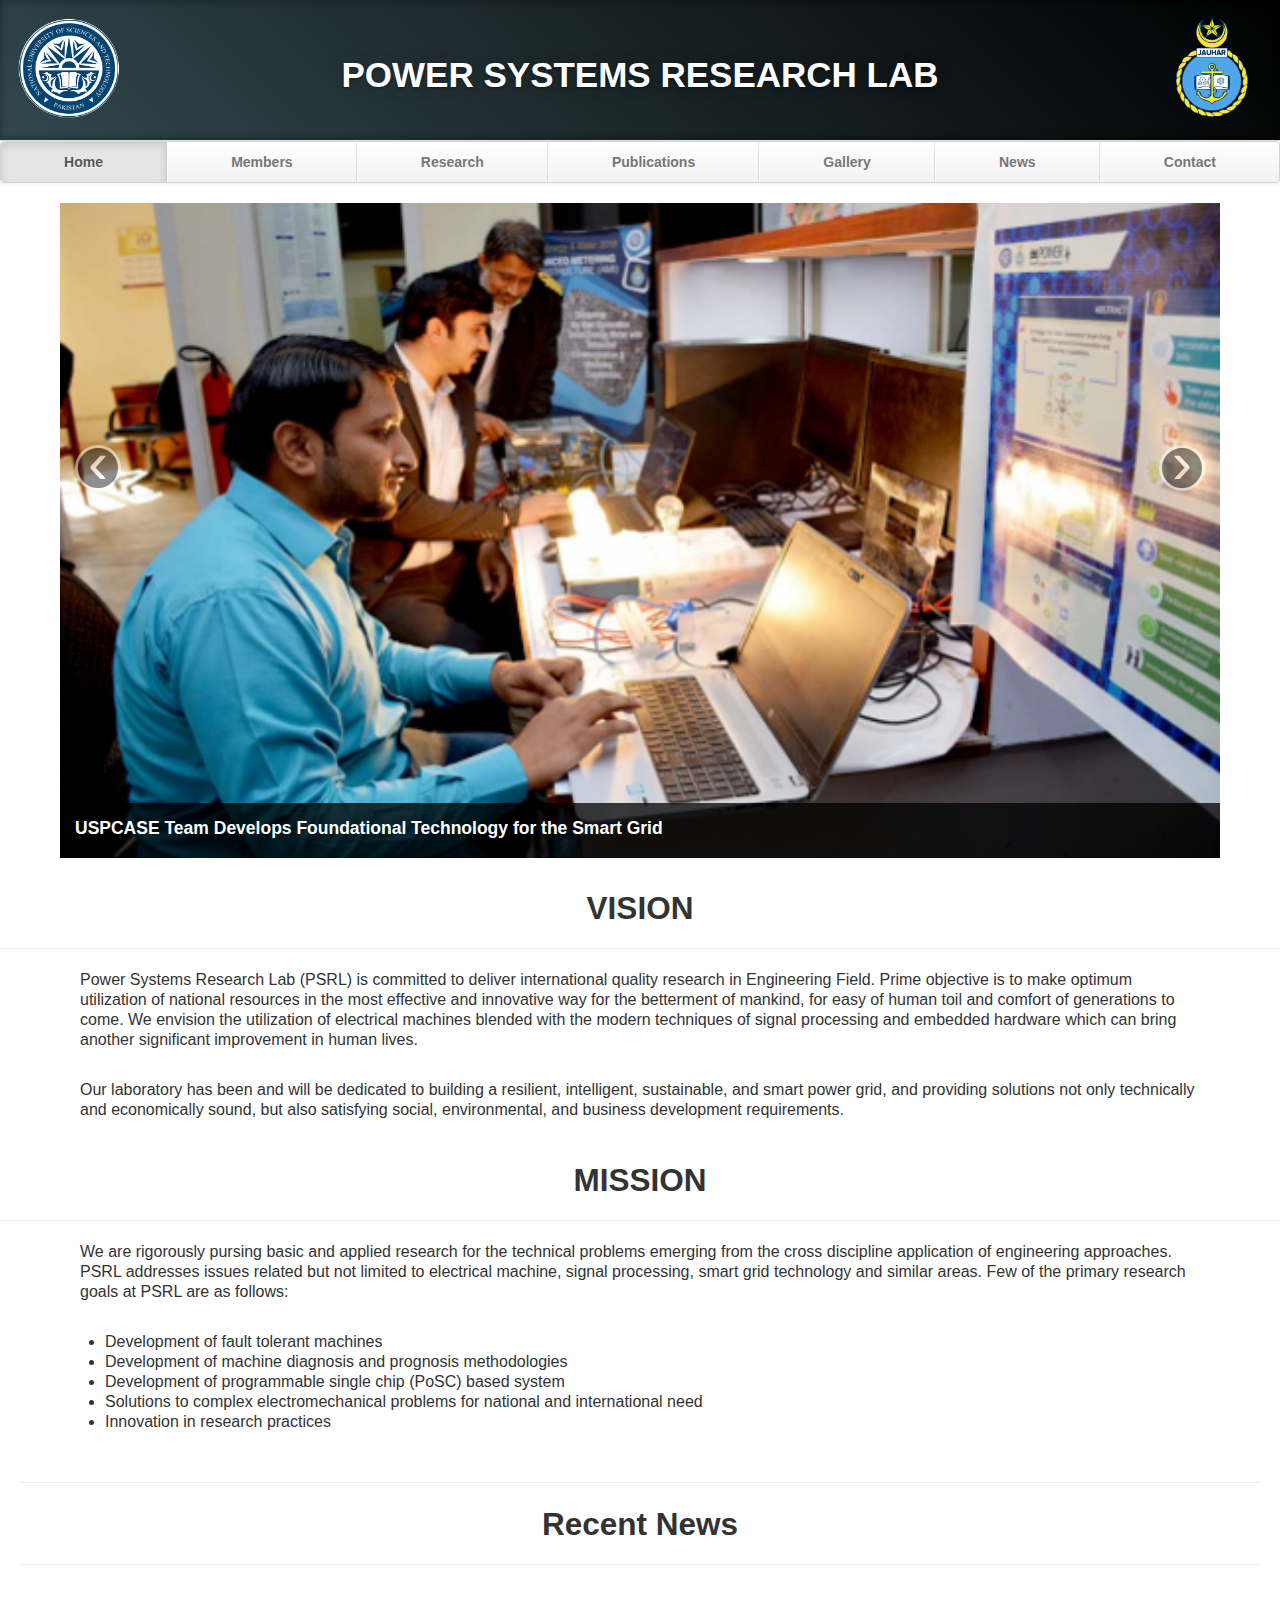
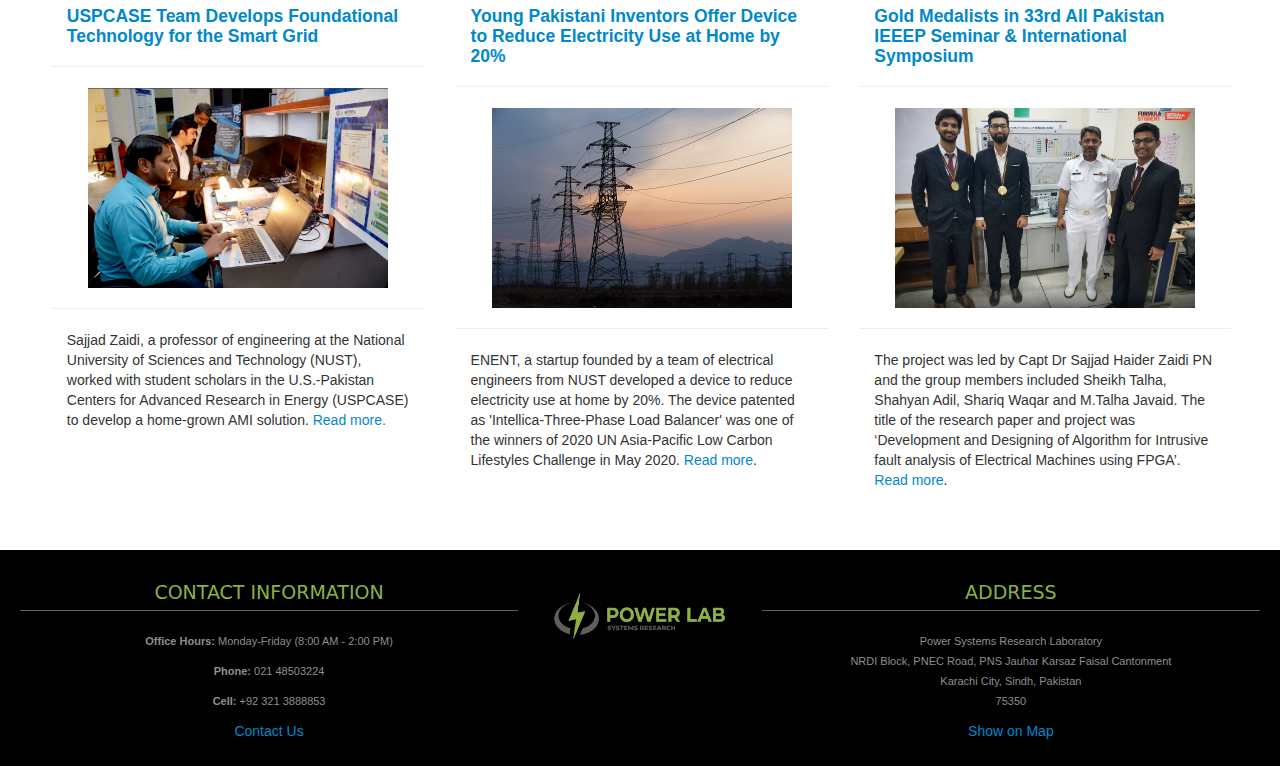
<file: index.html>
<!DOCTYPE html>
<html lang="en">
   <head>
      <meta charset="utf-8">
      <title>Power Research Lab - Home</title>
      <meta name="viewport" content="width=device-width, initial-scale=1.0">
      <meta name="description" content="Research Lab, Home, Pakistan Navy Engineering College">
      <meta name="author" content="">
      <!-- Le styles -->
      <link href="css/bootstrap.min.css" rel="stylesheet">
      <link href="css/bootstrap-responsive.min.css" rel="stylesheet">
      <link href="css/theme.css" rel="stylesheet">
   </head>
   <body>
      <div class="container">

         <header class="jumbotron subhead" id="overview">
            <h1>POWER SYSTEMS RESEARCH LAB</h1>
            <img class="nav__logo__box" style="left: 1.25em;" src="thumbs/NUST logo new.png" alt="logo">
            <img class="nav__logo__box" style="right: 1.25em;" src="thumbs/NUST_PNEC_logo.png" alt="logo">
         </header>
         <div class="masthead">
            <div class="navbar">
               <div class="navbar-inner">
                  <div class="container">
                     <ul class="nav">
                        <li class="active"><a href="#">Home</a></li>
                        <li><a href="people.html">Members</a></li>
                        <li><a href="research.html">Research</a></li>
                        <li><a href="publications.html">Publications</a></li>
                        <li><a href="gallery.html">Gallery</a></li>
                        <li><a href="news.html">News</a></li>
                        <li><a href="contact.html">Contact</a></li>
                     </ul>
                  </div>
               </div>
            </div>
         </div>
         <div class="row-fluid">
            <div class="span12">
               <div id="main-carousel" class="carousel slide">
                  <div class="carousel-inner">
                     <div class="item active">
                        <img src="images/gallery/ASU-USA.png" class="carousel-image" alt="USPCASE Team Develops Foundational Technology for the Smart Grid">                      
                        <div class="carousel-caption">
                           <h4>USPCASE Team Develops Foundational Technology for the Smart Grid</h4>
                           <p></p>
                        </div>
                     </div>
                     <div class="item">
                        <img src="images/gallery/IEEEP.jpg" class="carousel-image" alt="33rd All Pakistan IEEEP Seminar">
                        <div class="carousel-caption">
                           <h4>33rd All Pakistan IEEEP Seminar</h4>
                           <p></p>
                        </div>
                     </div>
                     <div class="item">
                        <img src="images/gallery/HILTI-IT.jpg" class="carousel-image" alt="HILTI IT Competition 2018">                      
                        <div class="carousel-caption">
                           <h4>HILTI IT Competition 2018</h4>
                           <!-- -->
                           <p></p>
                        </div>
                     </div>
                  </div>
                  <a class="left carousel-control" href="#main-carousel" data-slide="prev">‹</a>
                  <a class="right carousel-control" href="#main-carousel" data-slide="next">›</a>
               </div>
            </div>
         </div>
         <div class="row-fluid">
            <h2 class="centered">VISION</h2>
            <hr>
         </div>
         <div class="container-fluid">
            <div class="row-fluid marketing">
               <div class="span12">
                  <p>
                     Power Systems Research Lab (PSRL) is committed to deliver international quality research in Engineering Field. Prime objective is to make optimum utilization of national resources in the most effective and innovative way for the betterment of mankind, for easy of human toil and comfort of generations to come. We envision the utilization of electrical machines blended with the modern techniques of signal processing and embedded hardware which can bring another significant improvement in human lives. 
                  </p> 
                  <br>
                  <p>
                     Our laboratory has been and will be dedicated to building a resilient, intelligent, sustainable, and smart power grid, and providing solutions not only technically and economically sound, but also satisfying social, environmental, and business development requirements.
                  </p>
               </div>
            </div>
         </div>
            <br>
         <div class="row-fluid">
            <h2 class="centered">MISSION</h2>
            <hr>
         </div>
         <div class="container-fluid">
            <div class="row-fluid marketing">
               <div class="span12">
                  <p>
                     We are rigorously pursing basic and applied research for the technical problems emerging from the cross discipline application of engineering approaches. PSRL addresses issues related but not limited to electrical machine, signal processing, smart grid technology and similar areas. Few of the primary research goals at PSRL are as follows:
                  </p> 
                  <br>
                  <ul>
                     <li>Development of fault tolerant machines</li>
                     <li>Development of machine diagnosis and prognosis methodologies</li>
                     <li>Development of programmable single chip (PoSC) based system</li>
                     <li>Solutions to complex electromechanical problems for national and international need</li>
                     <li>Innovation in research practices</li>
                  </ul>
               </div>
            </div>
         </div>
         <br>
         <div class="container-fluid">
            <div class="row-fluid">
                  <hr>
                  <h2 class="centered">Recent News</h2>
                  <hr>
               <div class="span4 feature-item">
                  <h4 class="feature-heading"><a href="https://uspcase.asu.edu/">USPCASE Team Develops Foundational Technology for the Smart Grid</a></h4>
                  <hr>
                  <div class="centered">
                     <a href="https://uspcase.asu.edu/"><img src="images/news/ASU-USA.png" alt="Smart Solutions to Address Energy Shortages"></a>
                  </div>
                  <hr>
                  <p> Sajjad Zaidi, a professor of engineering at the National University of Sciences 
                     and Technology (NUST), worked with student scholars in the U.S.-Pakistan 
                     Centers for Advanced Research in Energy (USPCASE) to develop a home-grown 
                     AMI solution.
                     <a href="https://www.uspcase.asu.edu/wp-content/uploads/2019/01/USPCASE-Energizer-Newsletter-FY19-Q1.pdf">Read more.</a> </p>
                  <br/>
               </div>
               <div class="span4 feature-item">
                  <h4 class="feature-heading"><a href="https://www.arabnews.pk/node/1759311/pakistan">
                     Young Pakistani Inventors Offer Device to Reduce Electricity Use at Home by 20%</a></h4>
                  <hr>
                  <div class="centered">
                     <a href="https://www.arabnews.pk/node/1759311/pakistan"><img src="images/news/light-towers-view.jpg" alt="Pakistani Inventors Offer Device to Reduce Electricity Use at Home by 20%"></a>
                  </div>
                  <hr>
                  <p>ENENT, a startup founded by a team of electrical engineers from NUST developed a 
                     device to reduce electricity use at home by 20%. The device patented as 
                     'Intellica-Three-Phase Load Balancer' was one of the winners of 2020 UN 
                     Asia-Pacific Low Carbon Lifestyles Challenge in May 2020.
                     <a href="https://tribune.com.pk/story/2264309/startup-aims-to-reduce-energy-wastage-in-pakistan">Read more</a>. </p>
               </div>
               <div class="span4 feature-item">
                  <h4 class="feature-heading"><a href="https://enggpost.com/ieeep-holds-student-seminar/">
                     Gold Medalists in 33rd All Pakistan IEEEP Seminar & International Symposium</a></h4>
                  <hr>
                  <div class="centered">
                     <a href="https://enggpost.com/ieeep-holds-student-seminar/"><img src="images/news/IEEEP.jpg" alt="Gold Medalists in 33rd All Pakistan IEEEP Seminar"></a>
                  </div>
                  <hr>
                  <p> The project was led by Capt Dr Sajjad Haider Zaidi PN and the group members
                     included Sheikh Talha, Shahyan Adil, Shariq Waqar and M.Talha Javaid. The title of the
                     research paper and project was ‘Development and Designing of Algorithm for Intrusive 
                     fault analysis of Electrical Machines using FPGA’.
                     <a href="https://enggpost.com/ieeep-holds-student-seminar/">Read more</a>.</p>
                  </div>
            </div>
         </div>
      </div>
      <footer id="footer">
         <div class="container-fluid">
            <div class="row-fluid">
               <div class="span5">
                  <h3>Contact Information</h3>
                  <p><b>Office Hours: </b>Monday-Friday (8:00 AM - 2:00 PM)</p>
                  <p><b>Phone: </b>021 48503224</p>
                  <p><b>Cell: </b>+92 321 3888853</p>
                  <a href="mailto:sajjadzaidi@pnec.edu.pk">Contact Us</a>
               </div>
               <div class="span2">
                  <a href="thumbs/generic-logo.png"><img src = "thumbs/generic-logo.png" alt="research-lab-logo"/></a>
               </div>
               <div class="span5">
                  <h3>Address</h3>
                  <p>Power Systems Research Laboratory<br>
                     NRDI Block, PNEC Road, PNS Jauhar Karsaz Faisal Cantonment<br>
                     Karachi City, Sindh, Pakistan<br>
                     75350
                  </p>
                  <a href="https://www.google.com/maps/place/National+University+of+Sciences+and+Technology,+Karachi+Campus/@24.889525,67.0870969,17z/data=!4m5!3m4!1s0x3eb33ecc46655ab3:0xb3b4fc2f495610e8!8m2!3d24.889525!4d67.0892856">Show on Map</a>
               </div>
            </div>
         </div>
      </footer>

      <!-- Javascript files -->
      <script src="js/jquery-1.9.1.min.js"></script>
      <script src="js/bootstrap.min.js"></script>
      <script> $('#main-carousel').carousel(); </script>
   </body>
</html>
</file>
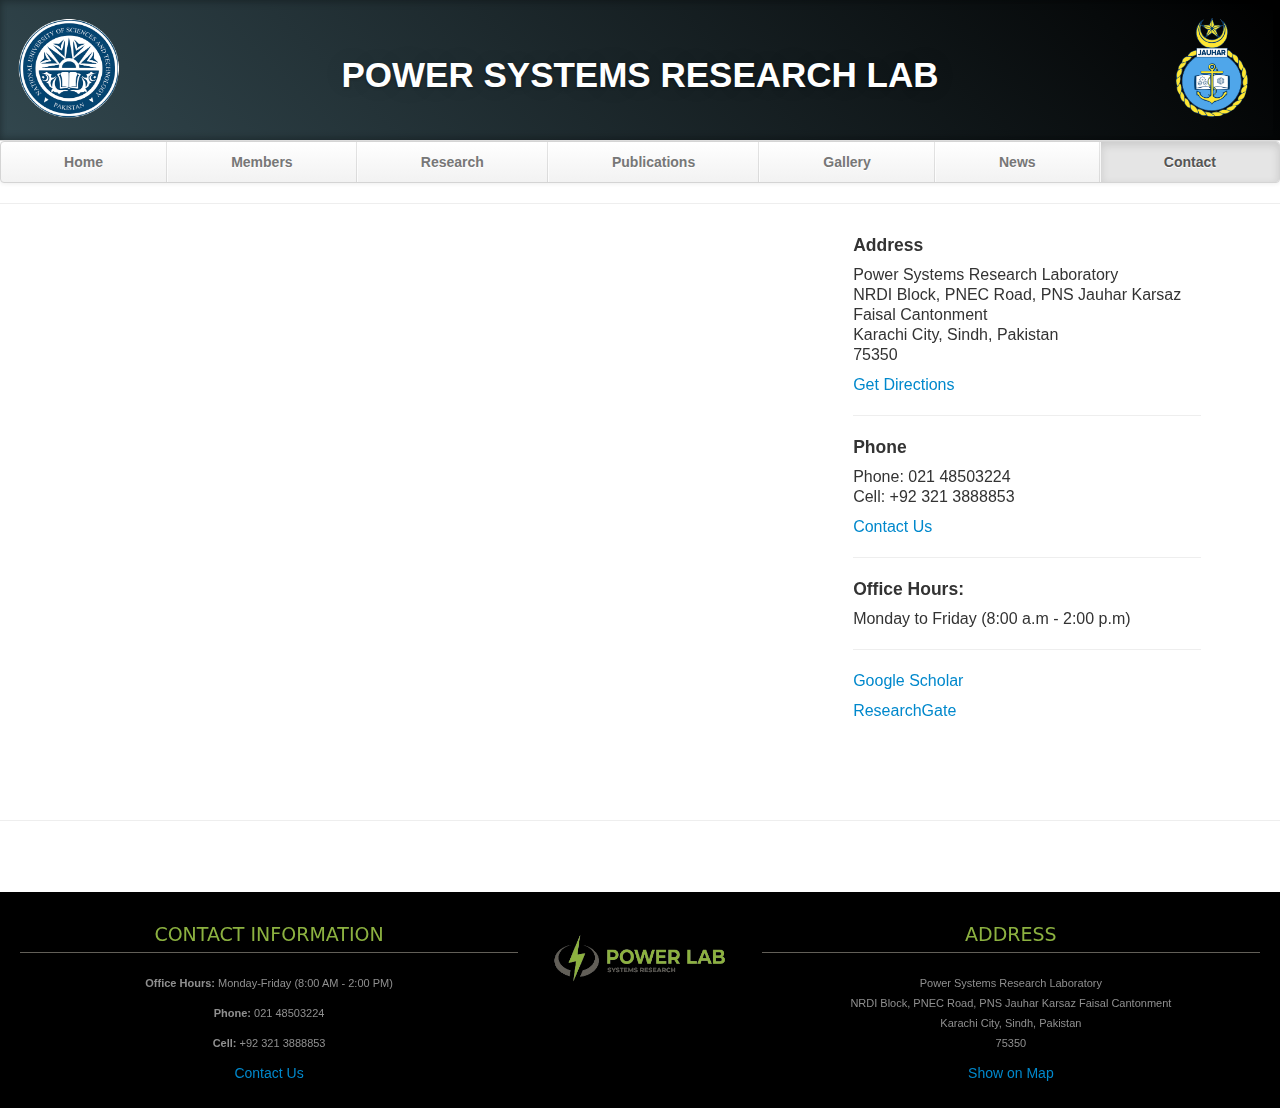
<file: contact.html>
<!DOCTYPE html>
<html lang="en">
   <head>
      <meta charset="utf-8">
      <title>Contact</title>
      <meta name="viewport" content="width=device-width, initial-scale=1.0">
      <meta name="description" content="Research Lab, Home, Pakistan Navy Engineering College">
      <meta name="author" content="">
      <!-- Le styles -->
      <link href="css/bootstrap.min.css" rel="stylesheet">
      <link href="css/bootstrap-responsive.min.css" rel="stylesheet">
      <link href="css/theme.css" rel="stylesheet">
      <link href="css/social-buttons.css" rel="stylesheet">
   </head>
   <body>
      <div class="container">
         <header class="jumbotron subhead" id="overview">
            <h1>POWER SYSTEMS RESEARCH LAB</h1>
            <img class="nav__logo__box" style="left: 1.25em;" src="thumbs/NUST logo new.png" alt="logo">
            <img class="nav__logo__box" style="right: 1.25em;" src="thumbs/NUST_PNEC_logo.png" alt="logo">
         </header>
         <div class="masthead">
            <div class="navbar">
               <div class="navbar-inner">
                  <div class="container">
                     <ul class="nav">
                        <li><a href="index.html">Home</a></li>
                        <li><a href="people.html">Members</a></li>
                        <li><a href="research.html">Research</a></li>
                        <li><a href="publications.html">Publications</a></li>
                        <li><a href="gallery.html">Gallery</a></li>
                        <li><a href="news.html">News</a></li>
                        <li class="active" ><a href="#">Contact</a></li>
                     </ul>
                  </div>
               </div>
            </div>
         </div>
         <hr>
         <div class="row-fluid">
            <div class="span12 content">
               <div class="row-fluid">
                  <div class="span8">
                     <iframe class="map-frame" src="https://www.google.com/maps/embed?pb=!1m18!1m12!1m3!1d3619.247739736493!2d67.08709691474105!3d24.889529850222107!2m3!1f0!2f0!3f0!3m2!1i1024!2i768!4f13.1!3m3!1m2!1s0x3eb33ecc46655ab3%3A0xb3b4fc2f495610e8!2sNational%20University%20of%20Sciences%20and%20Technology%2C%20Karachi%20Campus!5e0!3m2!1sen!2s!4v1625844535546!5m2!1sen!2s" width="600" height="450" style="border:0;" allowfullscreen="" loading="lazy"></iframe>
                  </div>
                  <div class="span4">
                     <div class="box_cont">
                        <h4>Address</h4>
                        <p>Power Systems Research Laboratory<br>
                           NRDI Block, PNEC Road, PNS Jauhar Karsaz Faisal Cantonment<br>
                           Karachi City, Sindh, Pakistan<br>
                           75350
                        </p>
                        <a href="https://www.google.com/maps/place/National+University+of+Sciences+and+Technology,+Karachi+Campus/@24.889525,67.0870969,17z/data=!4m5!3m4!1s0x3eb33ecc46655ab3:0xb3b4fc2f495610e8!8m2!3d24.889525!4d67.0892856">
                           Get Directions</a>
                        <hr>
                        <h4>Phone</h4>
                        <p>Phone: 021 48503224<br>
                           Cell: +92 321 3888853
                        </p>
                        <a href="mailto:sajjadzaidi@pnec.edu.pk">Contact Us</a>
                        <hr>
                        <h4>Office Hours:</h4>
                        <p>Monday to Friday (8:00 a.m - 2:00 p.m)</p>
                        <hr>
                        <p><a href="https://scholar.google.com/citations?user=0QjR36UAAAAJ&hl=en&oi=sra">Google Scholar</a></p>
                        <p><a href="http://www.https://www.researchgate.net/profile/Syed-Sajjad-Zaidi">ResearchGate</a></p>
                        <br/>
                     </div>
                  </div>
               </div>
            </div>
         </div>
         <hr>
      </div>
      <footer id="footer">
         <div class="container-fluid">
            <div class="row-fluid">
               <div class="span5">
                  <h3>Contact Information</h3>
                  <p><b>Office Hours: </b>Monday-Friday (8:00 AM - 2:00 PM)</p>
                  <p><b>Phone: </b>021 48503224</p>
                  <p><b>Cell: </b>+92 321 3888853</p>
                  <a href="mailto:sajjadzaidi@pnec.edu.pk">Contact Us</a>
               </div>
               <div class="span2">
                  <a href="thumbs/generic-logo.png"><img src = "thumbs/generic-logo.png" alt="research-lab-logo"/></a>
               </div>
               <div class="span5">
                  <h3>Address</h3>
                  <p>Power Systems Research Laboratory<br>
                     NRDI Block, PNEC Road, PNS Jauhar Karsaz Faisal Cantonment<br>
                     Karachi City, Sindh, Pakistan<br>
                     75350
                  </p>
                  <a href="https://www.google.com/maps/place/National+University+of+Sciences+and+Technology,+Karachi+Campus/@24.889525,67.0870969,17z/data=!4m5!3m4!1s0x3eb33ecc46655ab3:0xb3b4fc2f495610e8!8m2!3d24.889525!4d67.0892856">
                     Show on Map</a>
               </div>
            </div>
         </div>
      </footer>
      
      <!-- Le javascript
         ================================================== -->
      <!-- Placed at the end of the document so the pages load faster -->
      <script src="js/jquery-1.9.1.min.js"></script>
      <script src="js/bootstrap.min.js"></script>
   </body>
</html>
</file>
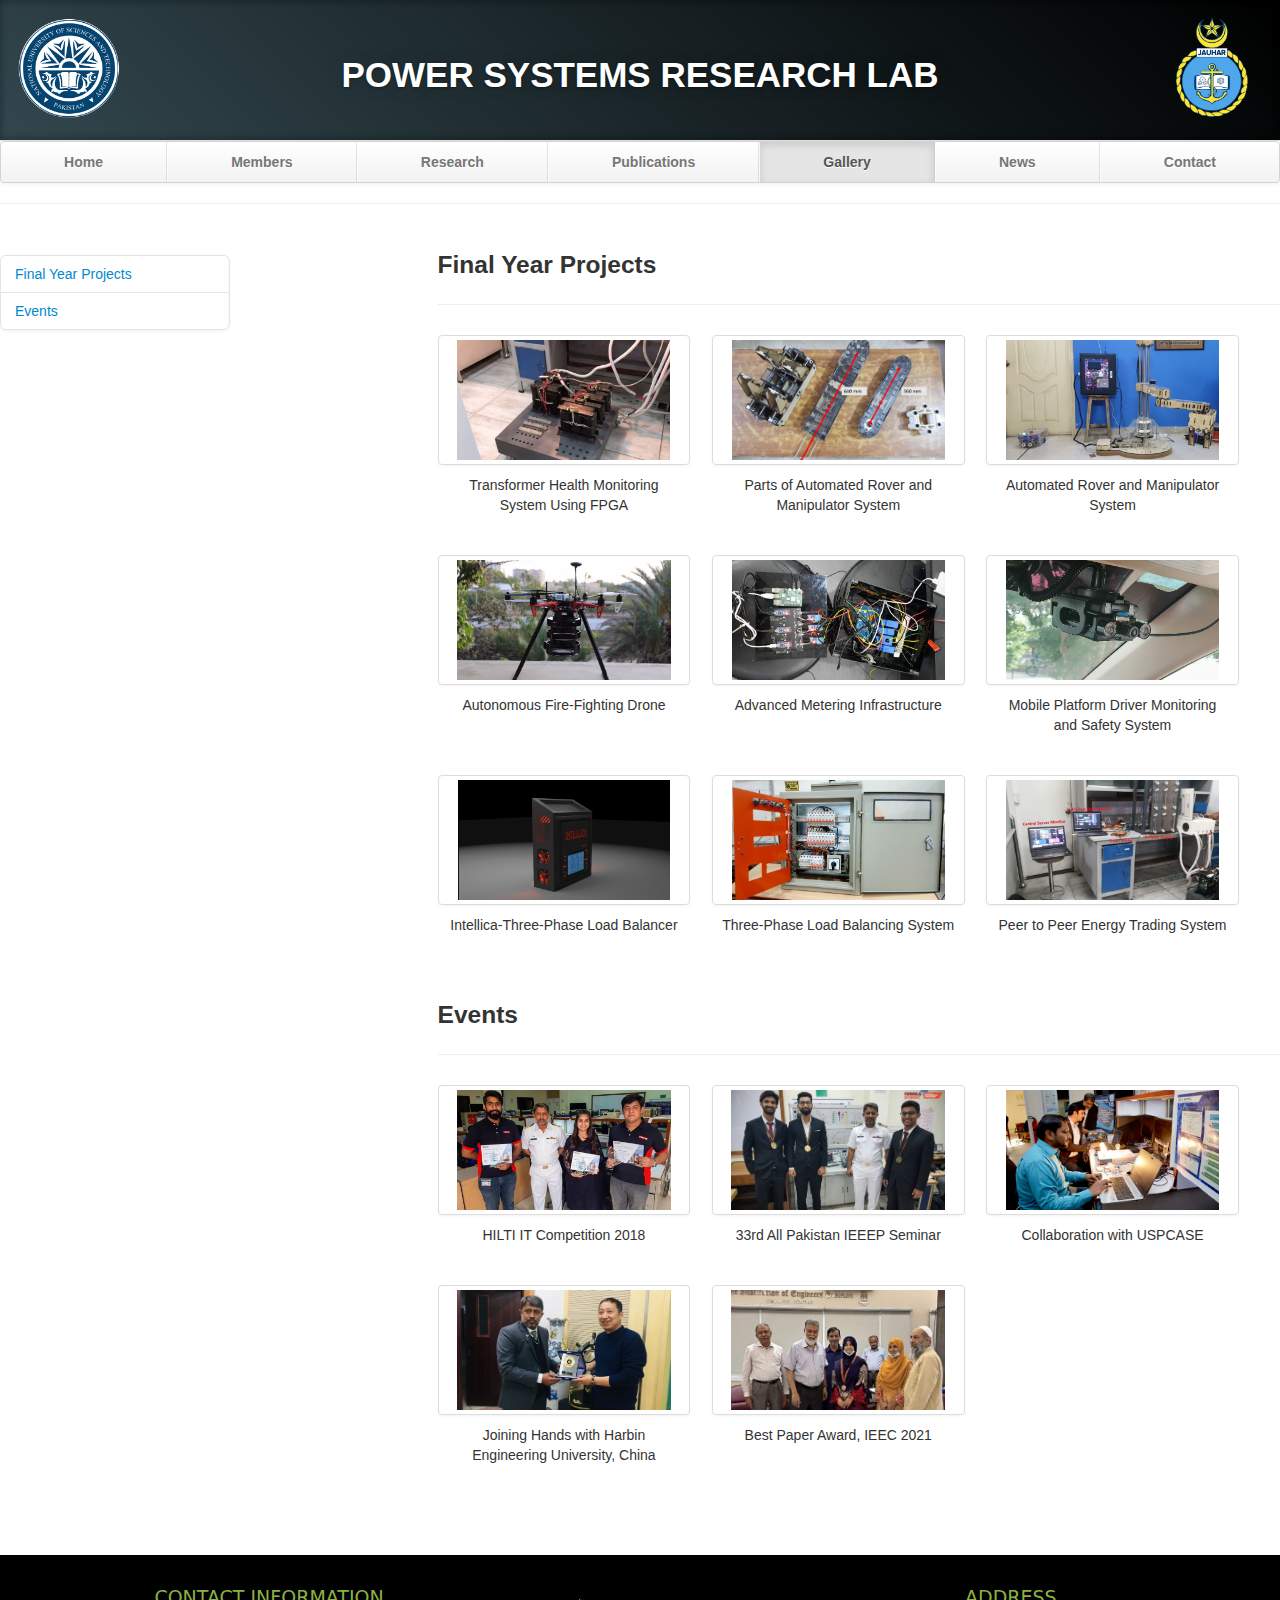
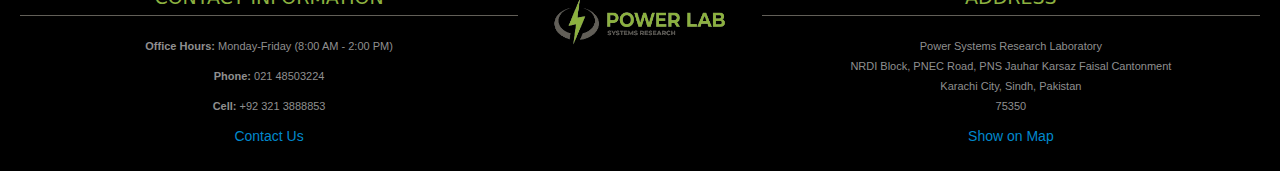
<file: gallery.html>
<!DOCTYPE html>
<html lang="en">
   <head>
      <meta charset="utf-8">
      <title>Gallery</title>
      <meta name="viewport" content="width=device-width, initial-scale=1.0">
      <meta name="description" content="Research Lab, Home, Pakistan Navy Engineering College">
      <meta name="author" content="">
      <!-- Le styles -->
      <link href="css/bootstrap.min.css" rel="stylesheet">
      <link href="css/bootstrap-responsive.min.css" rel="stylesheet">
      <link href="css/theme.css" rel="stylesheet">
      <link href="css/blueimp-gallery.min.css" rel="stylesheet" >
      <link href="css/blueimp-gallery-video.css" rel="stylesheet" >
   </head>
   <body>
      <div class="container">
         <header class="jumbotron subhead" id="overview">
            <h1>POWER SYSTEMS RESEARCH LAB</h1>
            <img class="nav__logo__box" style="left: 1.25em;" src="thumbs/NUST logo new.png" alt="logo">
            <img class="nav__logo__box" style="right: 1.25em;" src="thumbs/NUST_PNEC_logo.png" alt="logo">
         </header>
         <div class="masthead">
            <div class="navbar">
               <div class="navbar-inner">
                  <div class="container">
                     <ul class="nav">
                        <li><a href="index.html">Home</a></li>
                        <li><a href="people.html">Members</a></li>
                        <li><a href="research.html">Research</a></li>
                        <li><a href="publications.html">Publications</a></li>
                        <li class="active"><a href="gallery.html">Gallery</a></li>
                        <li><a href="news.html">News</a></li>
                        <li><a href="contact.html">Contact</a></li>
                     </ul>
                  </div>
               </div>
            </div>
         </div>
         <hr>
         <div id="blueimp-gallery" class="blueimp-gallery blueimp-gallery-controls">
            <div class="slides"></div>
            <h3 class="title"> Gallery </h3>
            <a class="prev">‹</a>
            <a class="next">›</a>
            <a class="close">×</a>
            <a class="play-pause"></a>
            <ol class="indicator"></ol>
         </div>
         <div class="row-fluid">
            <div class="span3 bs-docs-sidebar" id="navparent">
               <ul class="nav nav-list bs-docs-sidenav" data-spy="affix" data-offset-top="200" data-offset-bottom="260">
                  <li><a href="#imagegallery1"> Final Year Projects </a></li>
                  <li><a href="#imagegallery2"> Events </a></li>
               </ul>
            </div>
            <div class="span8 offset1">
               <section id="imagegallery1"  >
                  <div class="page-header">
                     <h3>Final Year Projects</h3>
                  </div>
                  <div class="row-fluid">
                     <ul class="thumbnails da-thumbs">
                        <li class="span4">
                           <a title="Transformer Health Monitoring System"  href="images/gallery/THMS-1.png" class="thumbnail" >
                           <img alt="Transformer Health Monitoring System Using FPGA" src="images/gallery/THMS-1.png" style="width: 195x; height: 120px;">            
                           </a>
                           <p class="caption"> Transformer Health Monitoring System Using FPGA </p>
                        </li>
                        <li class="span4">
                           <a title="Parts of Automated Rover and Manipulator System" href="images/gallery/ARMS-1.png" class="thumbnail" >
                           <img alt="Parts of Automated Rover and Manipulator System" src="images/gallery/ARMS-1.png" style="width: 195x; height: 120px;">
                           </a>
                           <p class="caption"> Parts of Automated Rover and Manipulator System </p>
                        </li>
                        <li class="span4">
                           <a title="Automated Rover and Manipulator System (ARMS)" href="images/gallery/ARMS-2.png" class="thumbnail" >
                           <img alt="Automated Rover and Manipulator System" src="images/gallery/ARMS-2.png" style="width: 195x; height: 120px;">
                           </a>
                           <p class="caption"> Automated Rover and Manipulator System </p>
                        </li>
                     </ul>
                  </div>
                  <div class="row-fluid">
                     <ul class="thumbnails">
                        <li class="span4">
                           <a title="Autonomous Fire-Fighting Drone" href="images/gallery/AFFD-3.png" class="thumbnail" >
                           <img alt="Autonomous Fire-Fighting Drone" src="images/gallery/AFFD-3.png" style="width: 195x; height: 120px;">
                           </a>
                           <p class="caption"> Autonomous Fire-Fighting Drone </p>
                        </li>
                        <li class="span4">
                           <a href="images/gallery/AMI-2.jpg" class="thumbnail" title="Advanced Metering Infrastructure">
                           <img alt="Advanced Metering Infrastructure" src="images/gallery/AMI-2.jpg" style="width: 195x; height: 120px;">
                           </a>
                           <p class="caption"> Advanced Metering Infrastructure </p>
                        </li>
                        <li class="span4">
                           <a href="images/gallery/MPDM.png" class="thumbnail" title="Mobile Platform Driver Monitoring and Safety System">
                           <img alt="Mobile Platform Driver Monitoring and Safety System" src="images/gallery/MPDM.png" style="width: 195x; height: 120px;">
                           </a>
                           <p class="caption"> Mobile Platform Driver Monitoring and Safety System</p>
                        </li>
                     </ul>
                  </div>
                  <div class="row-fluid">
                     <ul class="thumbnails">
                        <li class="span4">
                           <a href="images/gallery/intellica.png" class="thumbnail" title="Intellica-Three-Phase Load Balancer">
                           <img alt="Intellica-Three-Phase Load Balancer" src="images/gallery/intellica.png" style="width: 195x; height: 120px;">
                           </a>
                           <p class="caption"> Intellica-Three-Phase Load Balancer </p>
                        </li>
                        <li class="span4">
                           <a href="images/gallery/load-balancing-system-2.jpg" class="thumbnail" title="hree-Phase Load Balancing System">
                           <img alt="Three-Phase Load Balancing System" src="images/gallery/load-balancing-system-2.jpg" style="width: 195x; height: 120px;">
                           </a>
                           <p class="caption"> Three-Phase Load Balancing System </p>
                        </li>
                        <li class="span4">
                           <a href="images/gallery/P2P-ETS.jpg" class="thumbnail" title="P2P Energy Trading System">
                           <img alt="Peer to Peer Energy Trading System" src="images/gallery/P2P-ETS.jpg" style="width: 195x; height: 120px;">
                           </a>
                           <p class="caption"> Peer to Peer Energy Trading System </p>
                        </li>
                     </ul>
                  </div>
               </section>
               <section id="imagegallery2" >
                  <div class="page-header">
                     <h3>Events</h3>
                  </div>
                  <div class="row-fluid">
                     <ul class="thumbnails da-thumbs">
                        <li class="span4">
                           <a title="HILTI IT Competition 2018"  href="images/gallery/HILTI-IT.jpg" class="thumbnail" >
                           <img alt="HILTI IT Competition 2018" src="images/gallery/HILTI-IT.jpg" style="width: 195x; height: 120px;">            
                           </a>
                           <p class="caption"> HILTI IT Competition 2018 </p>
                        </li>
                        <li class="span4">
                           <a title="33rd All Pakistan IEEEP Seminar & International Sysmposium" href="images/gallery/IEEEP.jpg" class="thumbnail" >
                           <img alt="33rd All Pakistan IEEEP Seminar" src="images/gallery/IEEEP.jpg" style="width: 195x; height: 120px;">
                           </a>
                           <p class="caption"> 33rd All Pakistan IEEEP Seminar </p>
                        </li>
                        <li class="span4">
                           <a title="Collaboration with USPCASE" href="images/gallery/ASU-USA.png" class="thumbnail" >
                           <img alt="Collaboration with USPCASE" src="images/gallery/ASU-USA.png" style="width: 195x; height: 120px;">
                           </a>
                           <p class="caption"> Collaboration with USPCASE </p>
                        </li>
                     </ul>
                  </div>
                  <div class="row-fluid">
                     <ul class="thumbnails">
                        <li class="span4">
                           <a title="Joining Hands with Harbin Engineering University, China "  href="images/gallery/chinese-collaboration.jpg" class="thumbnail" >
                           <img alt="" src="images/gallery/chinese-collaboration.jpg" style="width: 195x; height: 120px;">            
                           </a>
                           <p class="caption"> Joining Hands with Harbin Engineering University, China </p>
                        </li>
                        <li class="span4">
                           <a title="IEEC 2021" href="images/gallery/IEEC.jpg" class="thumbnail" >
                           <img alt="IEEC 2021" src="images/gallery/IEEC.jpg" style="width: 195x; height: 120px;">
                           </a>
                           <p class="caption"> Best Paper Award, IEEC 2021 </p>
                        </li>
                        <!-- 
                        <li class="span4">
                           <a title="Tortor vitae purus 2018." href="images/arlington-research-3.jpg" class="thumbnail" >
                           <img alt="" src="images/arlington-research-3.jpg" style="width: 187px; height: 125px;">
                           </a>
                           <p class="caption"> PRL 2021 </p>
                        </li>
                        -->
                     </ul>
                  </div>
               </section>
            </div>
         </div>
      </div>
      <footer id="footer">
         <div class="container-fluid">
            <div class="row-fluid">
               <div class="span5">
                  <h3>Contact Information</h3>
                  <p><b>Office Hours: </b>Monday-Friday (8:00 AM - 2:00 PM)</p>
                  <p><b>Phone: </b>021 48503224</p>
                  <p><b>Cell: </b>+92 321 3888853</p>
                  <a href="mailto:sajjadzaidi@pnec.edu.pk">Contact Us</a>
               </div>
               <div class="span2">
                  <a href="thumbs/generic-logo.png"><img src = "thumbs/generic-logo.png" alt="research-lab-logo"/></a>
               </div>
               <div class="span5">
                  <h3>Address</h3>
                  <p>Power Systems Research Laboratory<br>
                     NRDI Block, PNEC Road, PNS Jauhar Karsaz Faisal Cantonment<br>
                     Karachi City, Sindh, Pakistan<br>
                     75350
                  </p>
                  <a href="https://www.google.com/maps/place/National+University+of+Sciences+and+Technology,+Karachi+Campus/@24.889525,67.0870969,17z/data=!4m5!3m4!1s0x3eb33ecc46655ab3:0xb3b4fc2f495610e8!8m2!3d24.889525!4d67.0892856">Show on Map</a>
               </div>
            </div>
         </div>
      </footer>

      <!-- Le javascript
         ================================================== -->
      <!-- Placed at the end of the document so the pages load faster -->
      <!--<script src="js/jquery-1.9.1.min.js"></script>-->
      <script src="js/jquery-1.9.1.min.js"></script>
      <script src="js/bootstrap.min.js"></script>
      <script src="js/blueimp-gallery.min.js"></script>
      <script>
         $(document).ready(function() {
            $(document.body).scrollspy({
             target: "#navparent"
          });
         });
         
         document.getElementById('imagegallery1').onclick = function (event) {
          event = event || window.event;
          var target = event.target || event.srcElement,
              link = target.src ? target.parentNode : target,
              options = {index: link, event: event},
              links = this.getElementsByTagName('a');
          blueimp.Gallery(links, options);
         };
         
         document.getElementById('imagegallery2').onclick = function (event) {
          event = event || window.event;
          var target = event.target || event.srcElement,
              link = target.src ? target.parentNode : target,
              options = {index: link, event: event},
              links = this.getElementsByTagName('a');
          blueimp.Gallery(links, options);
         };        
      </script>  
   </body>
</html>
</file>
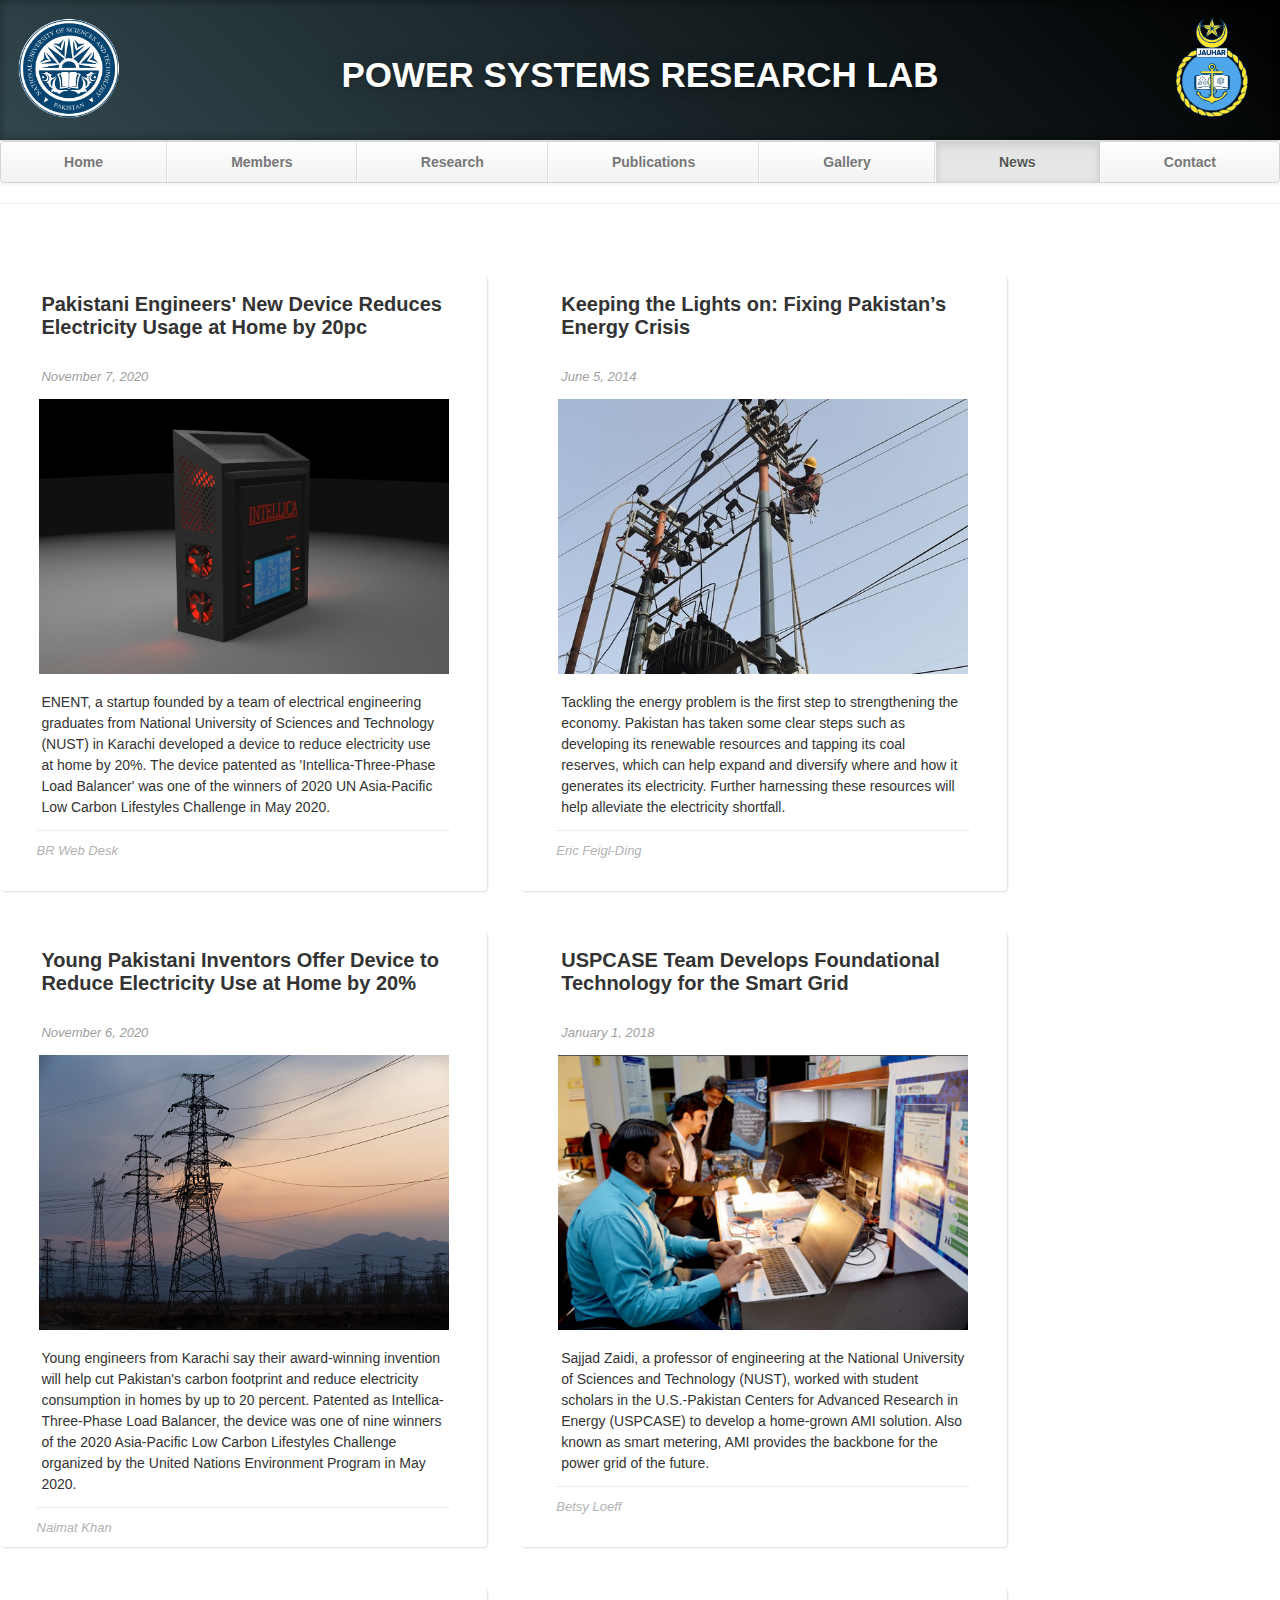
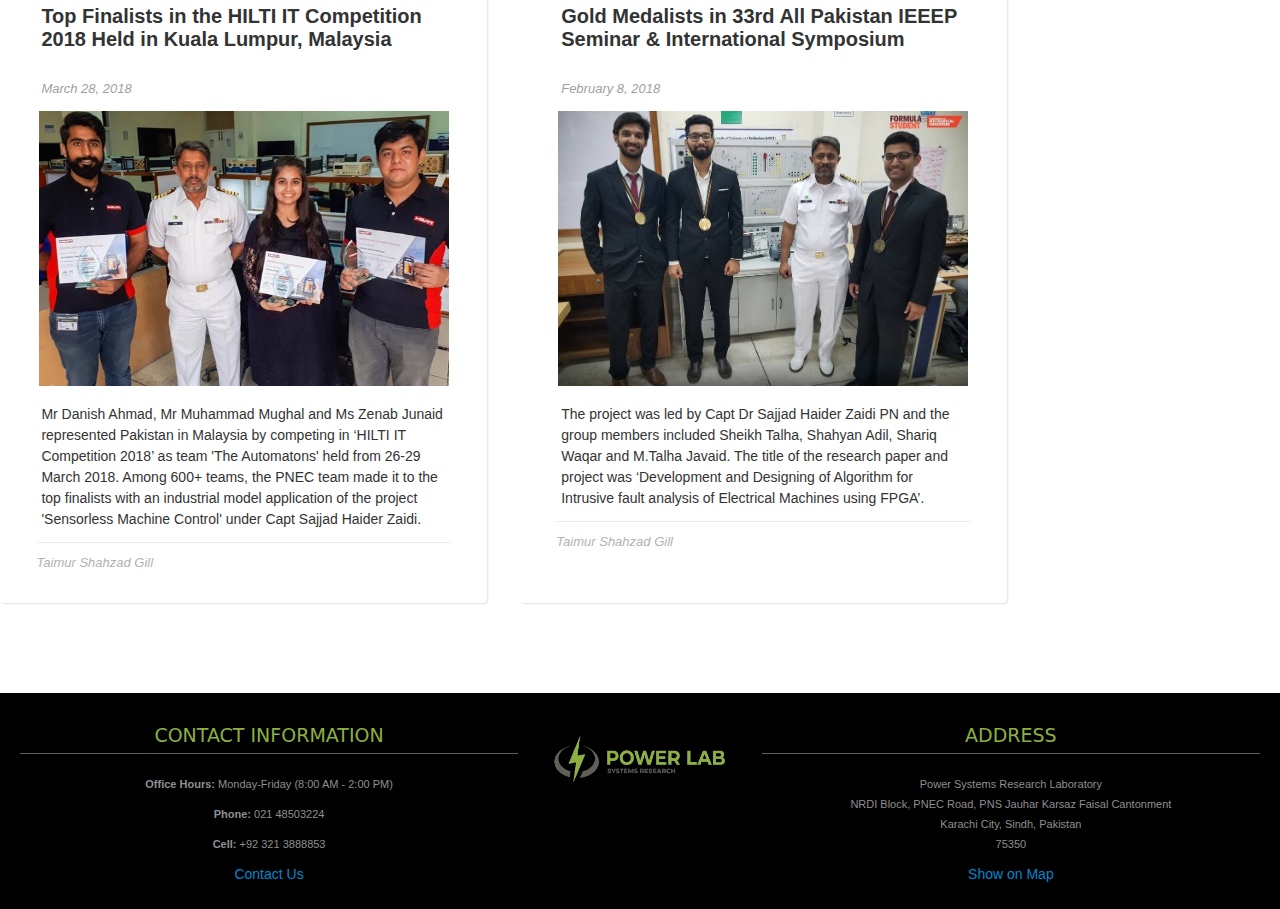
<file: news.html>
<!DOCTYPE html>
<html lang="en">
   <head>
      <meta charset="utf-8">
      <title>News</title>
      <meta name="viewport" content="width=device-width, initial-scale=1.0">
      <meta name="description" content="Research Lab, Home, Pakistan Navy Engineering College">
      <meta name="author" content="">
      <!-- Le styles -->
      <link href="css/bootstrap.min.css" rel="stylesheet">
      <link href="css/bootstrap-responsive.min.css" rel="stylesheet">
      <link href="css/theme.css" rel="stylesheet">
   </head>
   <body>
      <div class="container">
         <header class="jumbotron subhead" id="overview">
            <h1>POWER SYSTEMS RESEARCH LAB</h1>
            <img class="nav__logo__box" style="left: 1.25em;" src="thumbs/NUST logo new.png" alt="logo">
            <img class="nav__logo__box" style="right: 1.25em;" src="thumbs/NUST_PNEC_logo.png" alt="logo">
         </header>
         <div class="masthead">
            <div class="navbar">
               <div class="navbar-inner">
                  <div class="container">
                     <ul class="nav">
                        <li><a href="index.html">Home</a></li>
                        <li><a href="people.html">Members</a></li>
                        <li><a href="research.html">Research</a></li>
                        <li><a href="publications.html">Publications</a></li>
                        <li><a href="gallery.html">Gallery</a></li>
                        <li class="active"><a href="#">News</a></li>
                        <li><a href="contact.html">Contact</a></li>
                     </ul>
                  </div>
               </div>
            </div>
         </div>
         <hr>
         <div id="media">
            <div class="row-fluid post_row">
               <div class="span6 post">
                  <div class="text">
                     <h5><a href="https://www.brecorder.com/news/40031305/pakistani-engineers-new-device-reduces-electricity-usage-at-home-by-20pc">
                        Pakistani Engineers' New Device Reduces Electricity Usage at Home by 20pc</a></h5>
                     <br/>
                     <span class="date">November 7, 2020</span>
                  </div>
                  <div class="img">
                     <a href="https://www.brecorder.com/news/40031305/pakistani-engineers-new-device-reduces-electricity-usage-at-home-by-20pc">
                     <img src="images/news/intellica.png" alt="Lorem ipsum dolor sit amet: Ut enim ad minim veniam, quis nostrud exercitation ullamco laboris">
                     </a>
                  </div>
                  <div class="text">
                     <p> ENENT, a startup founded by a team of electrical engineering graduates from National 
                        University of Sciences and Technology (NUST) in Karachi developed a device to reduce 
                        electricity use at home by 20%. The device patented as 'Intellica-Three-Phase Load 
                        Balancer' was one of the winners of 2020 UN Asia-Pacific Low Carbon Lifestyles 
                        Challenge in May 2020. </p>
                  </div>
                  <div class="author_box">
                     <h6>BR Web Desk</h6>
                  </div>
               </div>
               <div class="span6 post">
                  <div class="text">
                     <h5><a href="http://www.fas.org/pir-pubs/keeping-lights-fixing-pakistans-energy-crisis/">
                        Keeping the Lights on: Fixing Pakistan’s Energy Crisis</a></h5>
                     <br/>
                     <span class="date">June 5, 2014</span>                        
                  </div>
                  <div class="img">
                     <a href="http://www.fas.org/pir-pubs/keeping-lights-fixing-pakistans-energy-crisis/">
                     <img src="images/news/HV-line.jpg" alt="Fixing Pakistan’s Energy Crisis">
                     </a>
                  </div>
                  <div class="text">
                     <p>Tackling the energy problem is the first step to strengthening the economy.
                        Pakistan has taken some clear steps such as developing its renewable resources and 
                        tapping its coal reserves, which can help expand and diversify where and how it 
                        generates its electricity. Further harnessing these resources will help alleviate 
                        the electricity shortfall.  </p>
                     </div>
                  <div class="author_box">
                     <h6>Eric Feigl-Ding</h6>
                  </div>
               </div>
            </div>
            <div class="row-fluid post_row">
               <div class="span6 post">
                  <div class="text">
                     <h5><a href="https://www.arabnews.pk/node/1759311/pakistan">
                        Young Pakistani Inventors Offer Device to Reduce Electricity Use at Home by 20%
                     </a></h5>
                     <br/>
                     <span class="date">November 6, 2020</span>
                  </div>
                  <div class="img">
                     <a href="https://www.arabnews.pk/node/1759311/pakistan">
                     <img src="images/news/light-towers-view.jpg" alt="Pakistani Inventors Offer Device to Reduce Electricity Use at Home by 20%">
                     </a>
                  </div>
                  <div class="text">
                     <p> Young engineers from Karachi say their award-winning invention will help cut Pakistan's 
                        carbon footprint and reduce electricity consumption in homes by up to 20 percent.
                        Patented as Intellica-Three-Phase Load Balancer, the device was one of nine winners 
                        of the 2020 Asia-Pacific Low Carbon Lifestyles Challenge organized by the United 
                        Nations Environment Program in May 2020. </p>
                  </div>
                  <div class="author_box">
                     <h6>Naimat Khan</h6>
                  </div>
               </div>
               <div class="span6 post">
                  <div class="text">
                     <h5><a href="https://uspcase.asu.edu/wp-content/uploads/2019/01/USPCASE-Energizer-Newsletter-FY19-Q1.pdf">
                        USPCASE Team Develops Foundational Technology for the Smart Grid</a></h5>
                        <br/>
                     <span class="date">January 1, 2018</span>
                  </div>
                  <div class="img">
                     <a href="https://uspcase.asu.edu/wp-content/uploads/2019/01/USPCASE-Energizer-Newsletter-FY19-Q1.pdf">
                     <img src="images/news/ASU-USA.png" alt="Smart Solutions to Address Energy Shortages">
                     </a>
                  </div>
                  <div class="text">
                     <p>Sajjad Zaidi, a professor of engineering at the National University of Sciences 
                        and Technology (NUST), worked with student scholars in the U.S.-Pakistan 
                        Centers for Advanced Research in Energy (USPCASE) to develop a home-grown 
                        AMI solution. Also known as smart metering, AMI provides the backbone for the 
                        power grid of the future.   </p>
                  </div>
                  <div class="author_box">
                     <h6>Betsy Loeff</h6>
                  </div>
               </div>
            </div>
            <div class="row-fluid post_row">
               <div class="span6 post">
                  <div class="text">
                     <h5><a href="https://www.hilti.group/content/hilti/CP/XX/en.html">
                        Top Finalists in the HILTI IT Competition 2018 Held in Kuala Lumpur, Malaysia</a></h5>
                     <br/>
                     <span class="date">March 28, 2018</span>
                  </div>
                  <div class="img">
                     <a href="https://www.hilti.group/content/hilti/CP/XX/en.html">
                     <img src="images/news/HILTI-IT.jpg" alt="Top Finalists in the HILTI IT Competition 2018">
                     </a>
                  </div>
                  <div class="text">
                     <p> Mr Danish Ahmad, Mr Muhammad Mughal and Ms Zenab Junaid represented Pakistan 
                        in Malaysia by competing in ‘HILTI IT Competition 2018’ as team 'The Automatons'
                        held from 26-29 March 2018. Among 600+ teams, the PNEC team made it to the top 
                        finalists with an industrial model application of the project 'Sensorless Machine 
                        Control' under Capt Sajjad Haider Zaidi. </p>
                  </div>
                  <div class="author_box">
                     <h6>Taimur Shahzad Gill</h6>
                  </div>
               </div>
               <div class="span6 post">
                  <div class="text">
                     <h5><a href="https://enggpost.com/ieeep-holds-student-seminar/">
                        Gold Medalists in 33rd All Pakistan IEEEP Seminar & International Symposium </a></h5>
                     <br/>
                     <span class="date">February 8, 2018</span>                     
                  </div>
                  <div class="img">
                     <a href="https://enggpost.com/ieeep-holds-student-seminar/">
                     <img src="images/news/IEEEP.jpg" alt="Gold Medalists in 33rd All Pakistan IEEEP Seminar">
                     </a>
                  </div>
                  <div class="text">
                     <p>  The project was led by Capt Dr Sajjad Haider Zaidi PN and the group members
                        included Sheikh Talha, Shahyan Adil, Shariq Waqar and M.Talha Javaid. The title of the
                        research paper and project was ‘Development and Designing of Algorithm for Intrusive 
                        fault analysis of Electrical Machines using FPGA’.  </p>
                  </div>
                  <div class="author_box">
                     <h6>Taimur Shahzad Gill</h6>
                  </div>
               </div>
            </div>
         </div>
      </div>
      <footer id="footer">
         <div class="container-fluid">
            <div class="row-fluid">
               <div class="span5">
                  <h3>Contact Information</h3>
                  <p><b>Office Hours: </b>Monday-Friday (8:00 AM - 2:00 PM)</p>
                  <p><b>Phone: </b>021 48503224</p>
                  <p><b>Cell: </b>+92 321 3888853</p>
                  <a href="mailto:sajjadzaidi@pnec.edu.pk">Contact Us</a>
               </div>
               <div class="span2">
                  <a href="thumbs/generic-logo.png"><img src = "thumbs/generic-logo.png" alt="research-lab-logo"/></a>
               </div>
               <div class="span5">
                  <h3>Address</h3>
                  <p>Power Systems Research Laboratory<br>
                     NRDI Block, PNEC Road, PNS Jauhar Karsaz Faisal Cantonment<br>
                     Karachi City, Sindh, Pakistan<br>
                     75350
                  </p>
                  <a href="https://www.google.com/maps/place/National+University+of+Sciences+and+Technology,+Karachi+Campus/@24.889525,67.0870969,17z/data=!4m5!3m4!1s0x3eb33ecc46655ab3:0xb3b4fc2f495610e8!8m2!3d24.889525!4d67.0892856">Show on Map</a>
               </div>
            </div>
         </div>
      </footer>

      <!-- Le javascript
         ================================================== -->
      <!-- Placed at the end of the document so the pages load faster -->
      <script src="js/jquery-1.9.1.min.js"></script>
      <script src="js/bootstrap.min.js"></script>
      <script>
         $(document).ready(function() {
             $(document.body).scrollspy({
                 target: "#navparent"
             });
         });
      </script>
   </body>
</html>
</file>
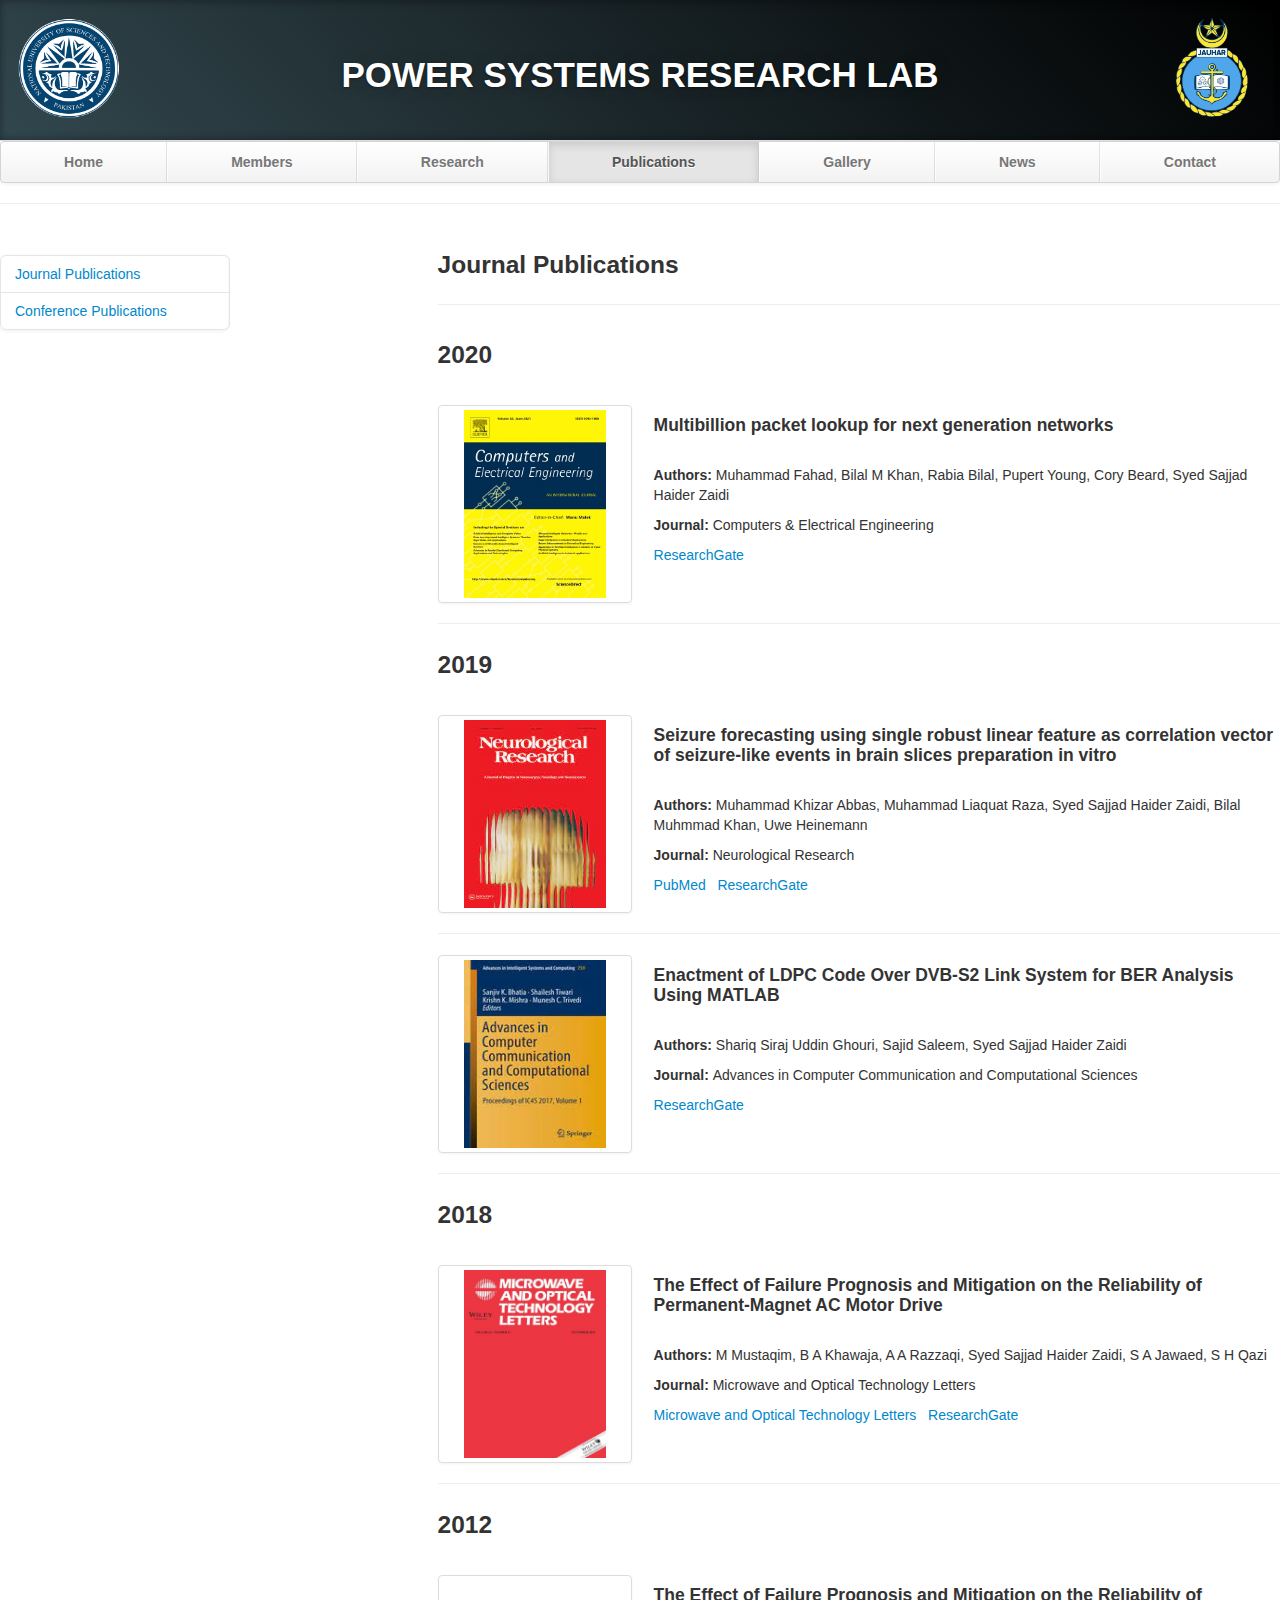
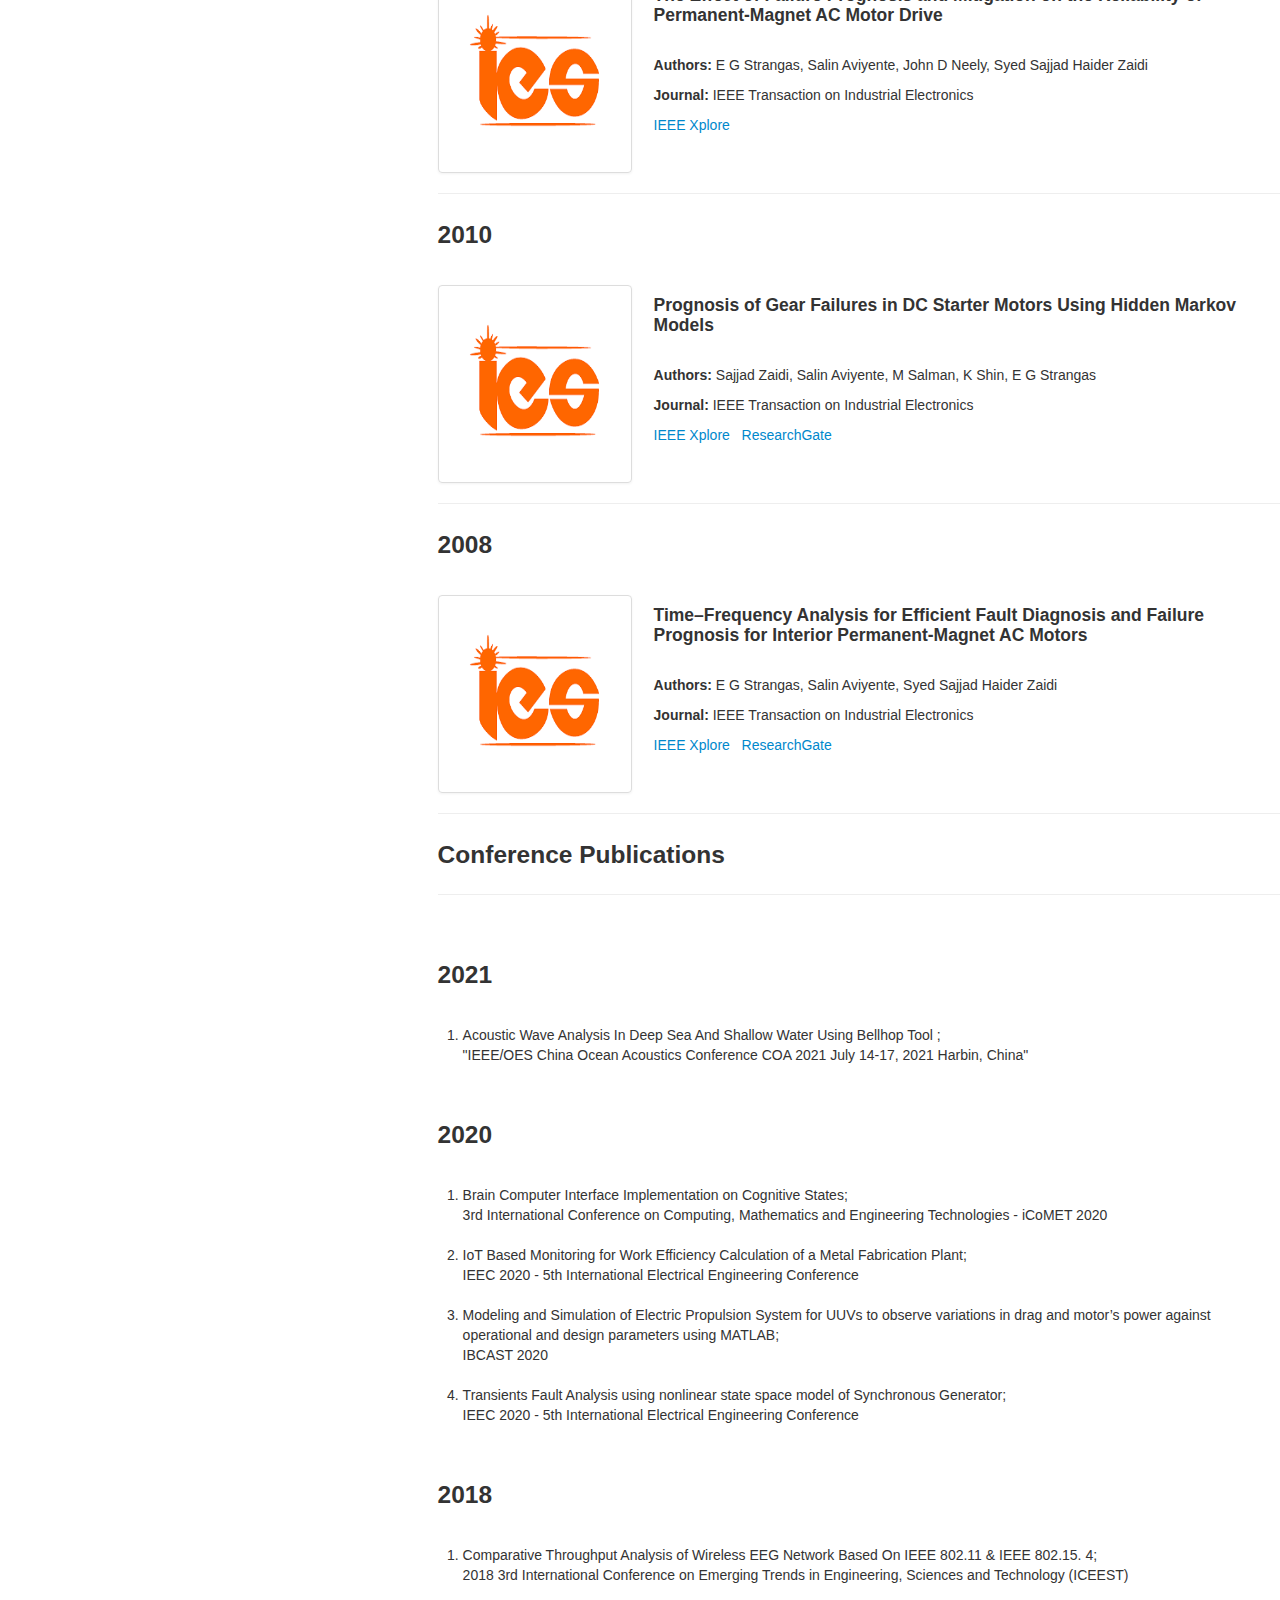
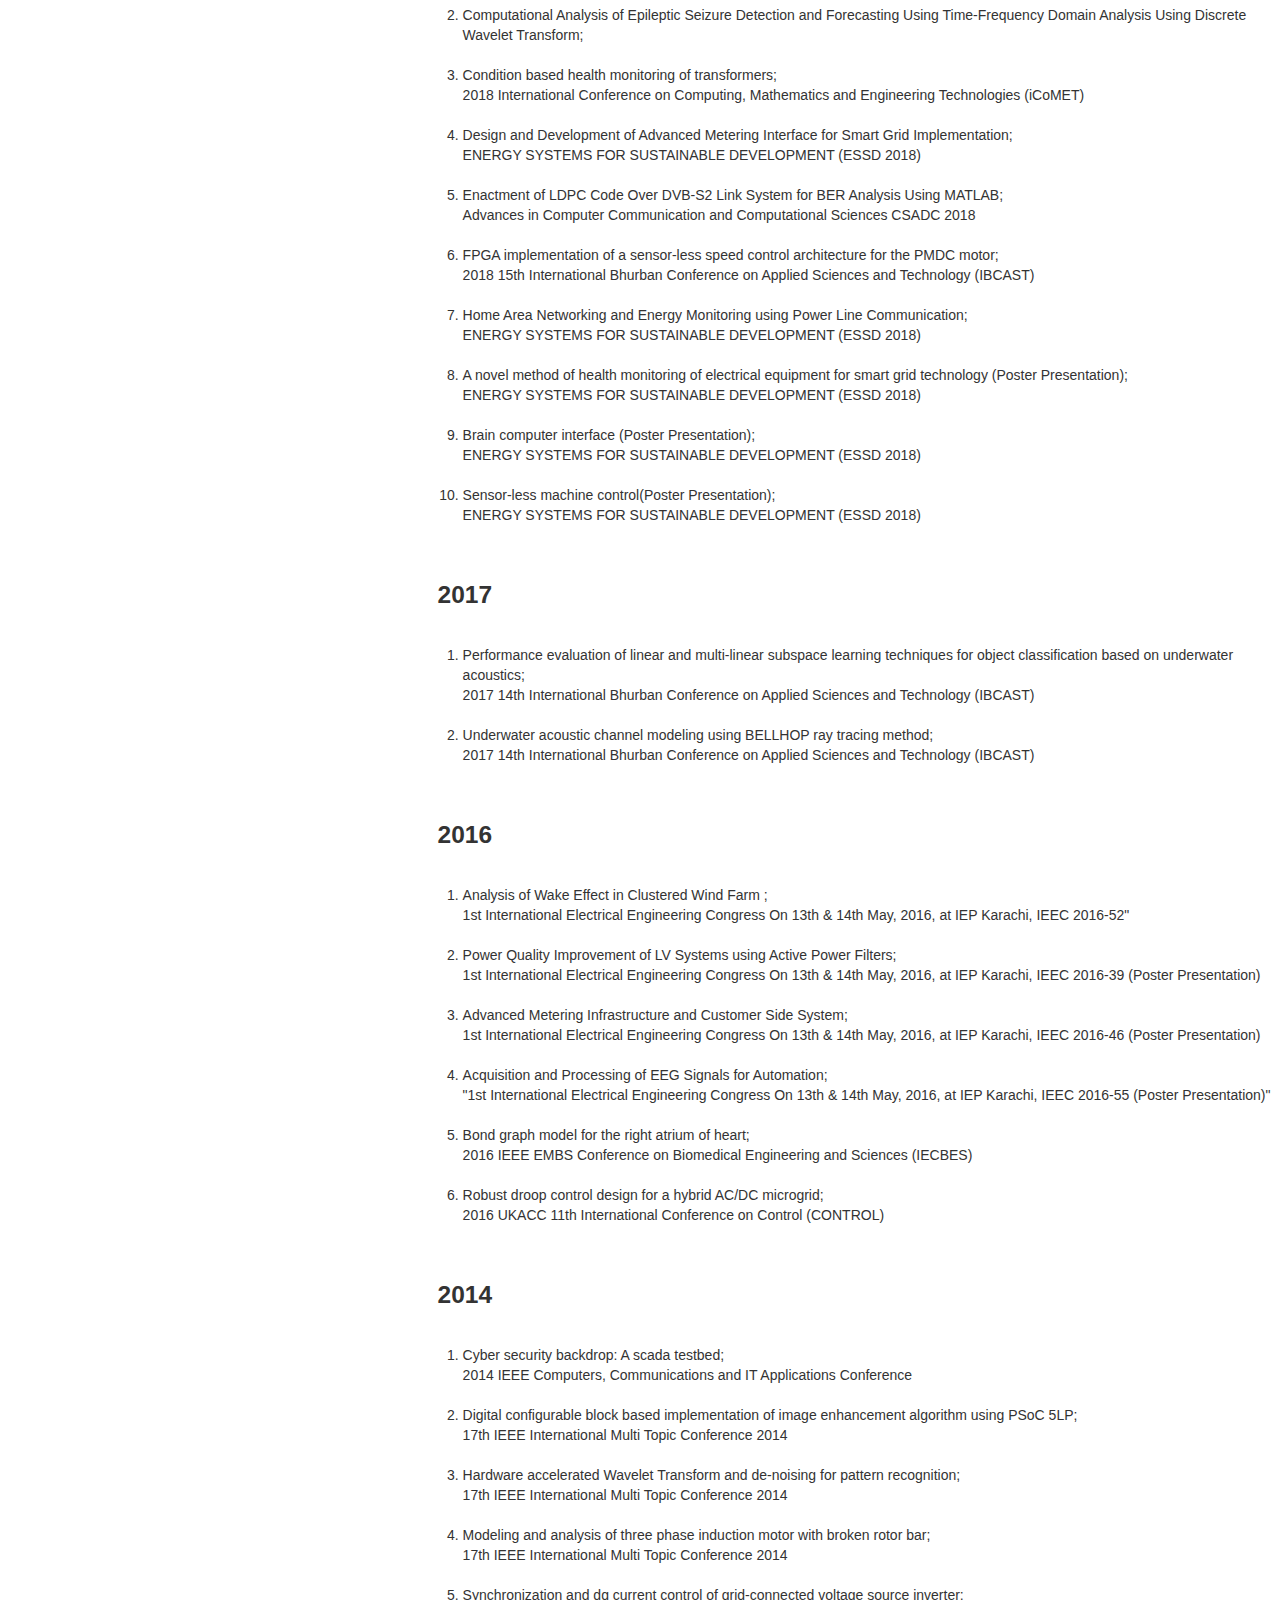
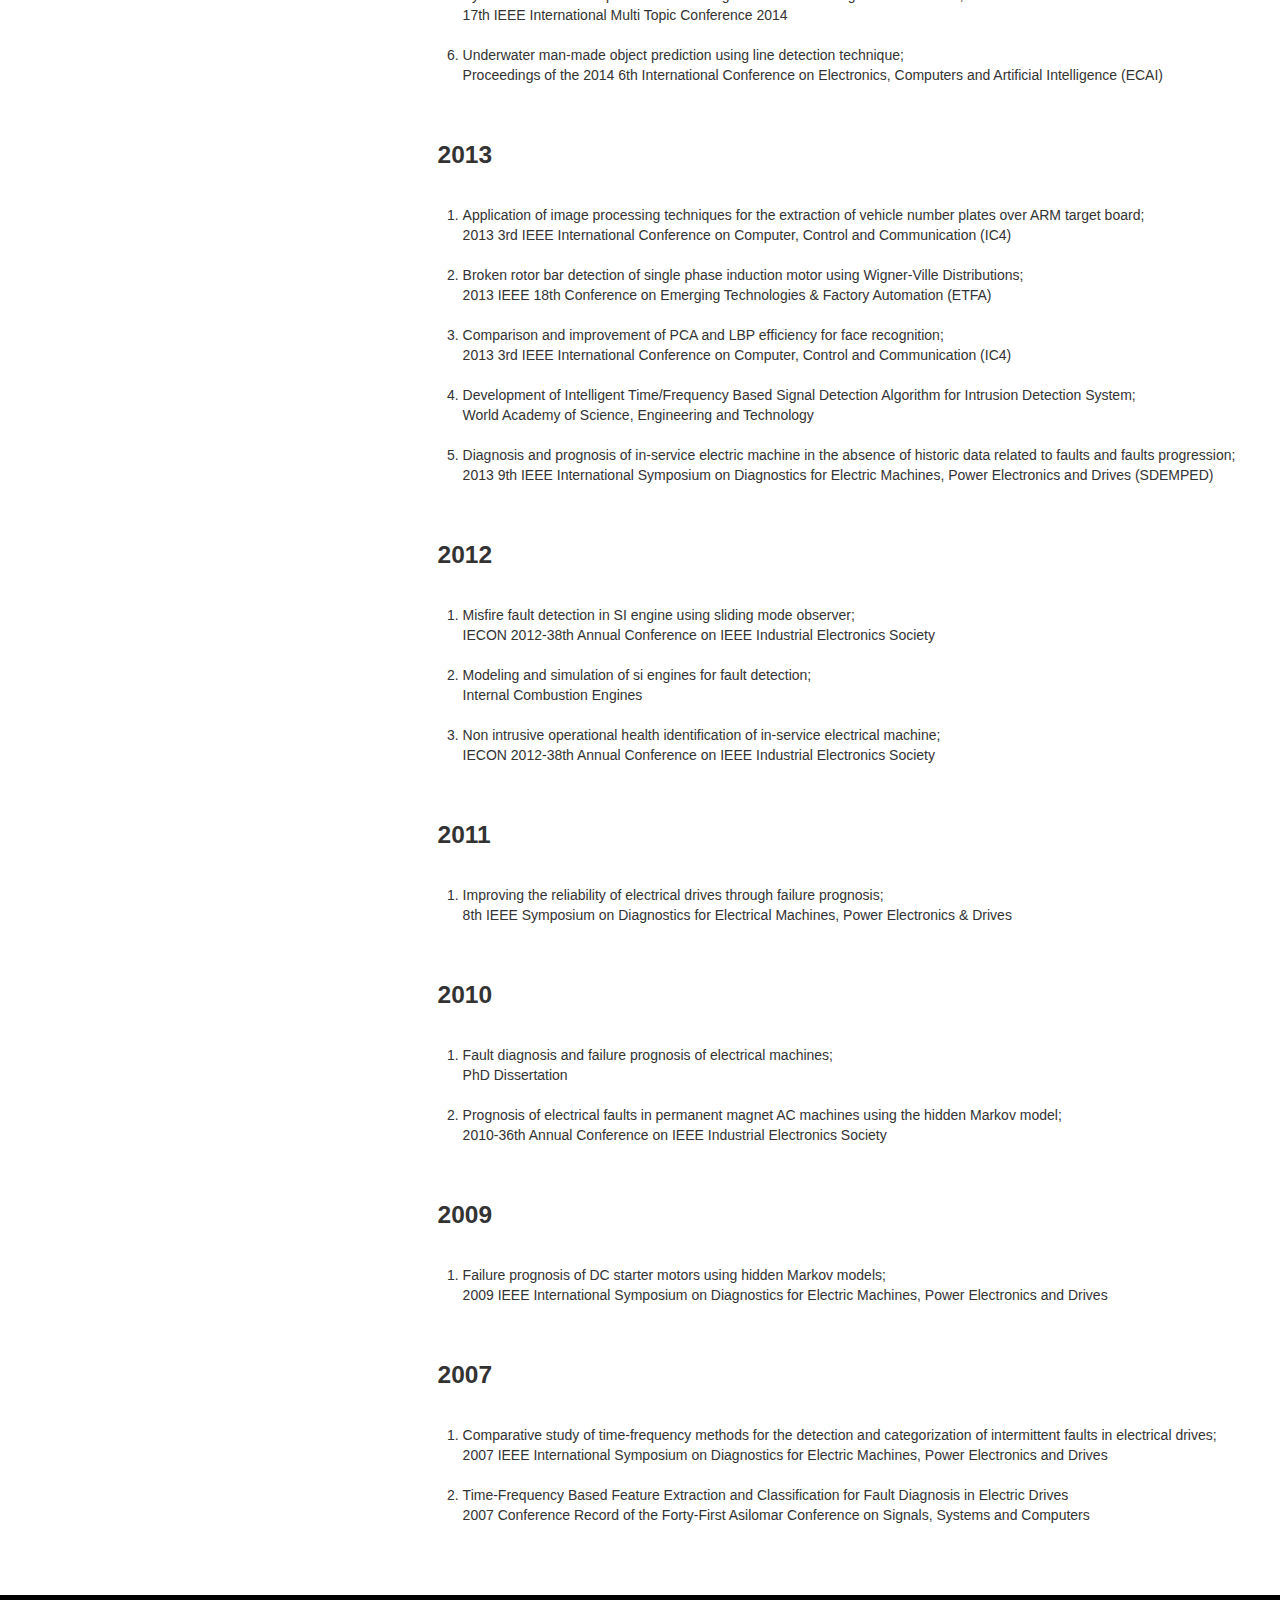
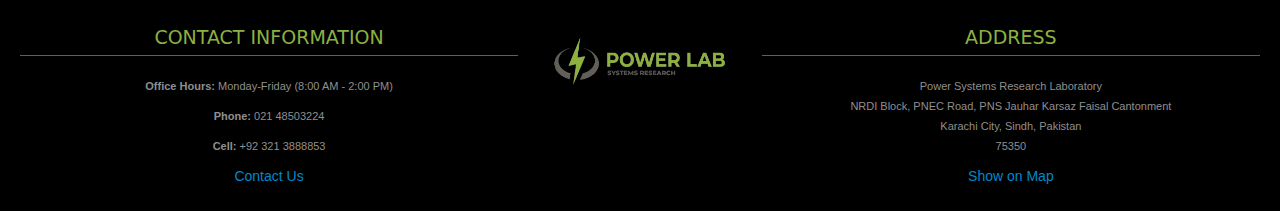
<file: publications.html>
<!DOCTYPE html>
<html lang="en">
   <head>
      <meta charset="utf-8">
      <title>Publications</title>
      <meta name="viewport" content="width=device-width, initial-scale=1.0">
      <meta name="description" content="Research Lab, Home, Pakistan Navy Engineering College">
      <meta name="author" content="">
      <!-- Le styles -->
      <link href="css/bootstrap.min.css" rel="stylesheet">
      <link href="css/bootstrap-responsive.min.css" rel="stylesheet">
      <link href="css/theme.css" rel="stylesheet">
   </head>
   <body>
      <div class="container">
         <header class="jumbotron subhead" id="overview">
            <h1>POWER SYSTEMS RESEARCH LAB</h1>
            <img class="nav__logo__box" style="left: 1.25em;" src="thumbs/NUST logo new.png" alt="logo">
            <img class="nav__logo__box" style="right: 1.25em;" src="thumbs/NUST_PNEC_logo.png" alt="logo">
         </header>
         <div class="masthead">
            <div class="navbar">
               <div class="navbar-inner">
                  <div class="container">
                     <ul class="nav">
                        <li><a href="index.html">Home</a></li>
                        <li><a href="people.html">Members</a></li>
                        <li><a href="research.html">Research</a></li>
                        <li class="active"><a href="#">Publications</a></li>
                        <li><a href="gallery.html">Gallery</a></li>
                        <li><a href="news.html">News</a></li>
                        <li><a href="contact.html">Contact</a></li>
                     </ul>
                  </div>
               </div>
            </div>
         </div>
         <hr>
         <div class="row-fluid">
            <div class="span3 bs-docs-sidebar" id="navparent">
               <ul class="nav nav-list bs-docs-sidenav" data-spy="affix" data-offset-top="200" data-offset-bottom="260">
                  <li><a href="#published"> Journal Publications</a></li>

                  <li><a href="#refereed"> Conference Publications</a></li>

               </ul>
            </div>
            <div class="span8 offset1">
               <section id="published"   >
                  <div class="page-header">
                     <h3>Journal Publications</h3>
                  </div>
                  <section id="2020">
                     <h3>2020</h3>
                     <br/>
                     <div class="row-fluid">
                        <div class="span3">
                           <a href="https://www.researchgate.net/publication/339935488_Multibillion_packet_lookup_for_next_generation_networks" class="thumbnail">
                           <img class="publications-thumb" src="images/computerandee.jpg" alt="Orci Nulla Pellentesque Dignissim"/>
                           </a>
                        </div>
                        <div class="span9">
                           <h4>Multibillion packet lookup for next generation networks</h4>
                           <br/>
                           <p><b>Authors: </b>Muhammad Fahad, Bilal M Khan, Rabia Bilal, Pupert Young, Cory Beard, Syed Sajjad Haider Zaidi</p>
                           <p><b>Journal: </b>Computers & Electrical Engineering</p>
                           <a href="https://www.researchgate.net/publication/339935488_Multibillion_packet_lookup_for_next_generation_networks">ResearchGate</a>
                        </div>
                     </div>
                  </section>
                  <hr>
                  <section id="2019">
                     <h3>2019</h3>
                     <br/>
                     <div class="row-fluid">
                        <div class="span3">
                           <a href="https://www.researchgate.net/publication/328361593_Seizure_forecasting_using_single_robust_linear_feature_as_correlation_vector_of_seizure-like_events_in_brain_slices_preparation_in_vitro" class="thumbnail">
                           <img class="publications-thumb" src="images/neurologicalres.jpg" alt="Orci Nulla Pellentesque Dignissim"/>
                           </a>
                        </div>
                        <div class="span9">
                           <h4>Seizure forecasting using single robust linear feature as correlation vector of seizure-like events in brain slices preparation in vitro</h4>
                           <br/>
                           <p><b>Authors: </b>Muhammad Khizar Abbas, Muhammad Liaquat Raza, Syed Sajjad Haider Zaidi, Bilal Muhmmad Khan, Uwe Heinemann</p>
                           <p><b>Journal: </b>Neurological Research  </p>
                           <a href="https://pubmed.ncbi.nlm.nih.gov/30332347/"> PubMed &nbsp; </a><a href="https://www.researchgate.net/publication/328361593_Seizure_forecasting_using_single_robust_linear_feature_as_correlation_vector_of_seizure-like_events_in_brain_slices_preparation_in_vitro">ResearchGate </a>
                        </div>
                     </div>
                     <hr>
                     <div class="row-fluid">
                        <div class="span3">
                           <a href="https://www.researchgate.net/publication/333271269_Enactment_of_LDPC_Code_Over_DVB-S2_Link_System_for_BER_Analysis_Using_MATLAB" class="thumbnail">
                           <img class="publications-thumb" src="images/advancesincomp.jpg" alt="Orci Nulla Pellentesque Dignissim"/>
                           </a>
                        </div>
                        <div class="span9">
                           <h4>Enactment of LDPC Code Over DVB-S2 Link System for BER Analysis Using MATLAB</h4>
                           <br/>
                           <p><b>Authors: </b>Shariq Siraj Uddin Ghouri, Sajid Saleem, Syed Sajjad Haider Zaidi</p>
                           <p><b>Journal: </b>Advances in Computer Communication and Computational Sciences</p>
                           <a href="https://www.researchgate.net/publication/333271269_Enactment_of_LDPC_Code_Over_DVB-S2_Link_System_for_BER_Analysis_Using_MATLAB">ResearchGate </a>
                        </div>
                     </div>
                  </section>
                  <hr>
                  <section id="2018">
                     <h3>2018</h3>
                     <br/>
                     <div class="row-fluid">
                        <div class="span3">
                           <a href="https://www.researchgate.net/publication/324422138_Wideband_and_high_gain_antenna_arrays_for_UAV-to-UAV_and_UAV-to-ground_communication_in_flying_ad-hoc_networks_FANETs" class="thumbnail">
                           <img class="publications-thumb" src="images/Microwave_and_optical_tech_letters.jpg" alt="Orci Nulla Pellentesque Dignissim"/>
                           </a>
                        </div>
                        <div class="span9">
                           <h4>The Effect of Failure Prognosis and Mitigation on the Reliability of Permanent-Magnet AC Motor Drive</h4>
                           <br/>
                           <p><b>Authors: </b>M Mustaqim, B A Khawaja, A  A Razzaqi, Syed Sajjad Haider Zaidi, S A Jawaed, S H Qazi</p>
                           <p><b>Journal: </b>Microwave and Optical Technology Letters</p>
                           <a href="https://onlinelibrary.wiley.com/doi/10.1002/mop.31130">Microwave and Optical Technology Letters &nbsp; </a><a href="https://www.researchgate.net/publication/324422138_Wideband_and_high_gain_antenna_arrays_for_UAV-to-UAV_and_UAV-to-ground_communication_in_flying_ad-hoc_networks_FANETs">ResearchGate </a>
                        </div>
                     </div>
                  </section>
                  <hr>
                  <section id="2012">
                     <h3>2012</h3>
                     <br/>
                     <div class="row-fluid">
                        <div class="span3">
                           <a href="https://ieeexplore.ieee.org/document/6355667" class="thumbnail">
                           <img class="publications-thumb" src="images/ies.png" alt="Orci Nulla Pellentesque Dignissim"/>
                           </a>
                        </div>
                        <div class="span9">
                           <h4>The Effect of Failure Prognosis and Mitigation on the Reliability of Permanent-Magnet AC Motor Drive</h4>
                           <br/>
                           <p><b>Authors: </b>E G Strangas, Salin Aviyente, John D Neely, Syed Sajjad Haider Zaidi</p>
                           <p><b>Journal: </b>IEEE Transaction on Industrial Electronics</p>
                           <a href="https://ieeexplore.ieee.org/document/6355667">IEEE Xplore </a>
                        </div>
                     </div>
                  </section>
                  <hr>
                  <section id="2010">
                     <h3>2010</h3>
                     <br/>
                     <div class="row-fluid">
                        <div class="span3">
                           <a href="https://ieeexplore.ieee.org/document/5484485" class="thumbnail">
                           <img class="publications-thumb" src="images/ies.png" alt="Gear failures"/>
                           </a>
                        </div>
                        <div class="span9">
                           <h4>Prognosis of Gear Failures in DC Starter Motors Using Hidden Markov Models</h4>
                           <br/>
                           <p><b>Authors: </b>Sajjad Zaidi, Salin Aviyente, M Salman, K Shin, E G Strangas</p>
                           <p><b>Journal: </b>IEEE Transaction on Industrial Electronics</p>
                           <a href="https://ieeexplore.ieee.org/document/5484485">IEEE Xplore &nbsp; </a> <a href="https://www.researchgate.net/publication/224145554_Prognosis_of_Gear_Failures_in_DC_Starter_Motors_Using_Hidden_Markov_Models">ResearchGate</a>
                        </div>
                     </div>
                  </section>
                  <hr>
                  <section id="2008">
                     <h3>2008</h3>
                     <br/>
                     <div class="row-fluid">
                        <div class="span3">
                           <a href="https://ieeexplore.ieee.org/document/4663822" class="thumbnail">
                           <img class="publications-thumb" src="images/ies.png" alt="Orci Nulla Pellentesque Dignissim"/>
                           </a>
                        </div>
                        <div class="span9">
                           <h4>Time–Frequency Analysis for Efficient Fault Diagnosis and Failure Prognosis for Interior Permanent-Magnet AC Motors</h4>
                           <br/>
                           <p><b>Authors: </b>E G Strangas, Salin Aviyente, Syed Sajjad Haider Zaidi</p>
                           <p><b>Journal: </b>IEEE Transaction on Industrial Electronics</p>
                           <a href="https://ieeexplore.ieee.org/document/4663822">IEEE Xplore &nbsp; </a> <a href="https://www.researchgate.net/publication/224345242_Time-Frequency_Analysis_for_Efficient_Fault_Diagnosis_and_Failure_Prognosis_for_Interior_Permanent-Magnet_AC_Motors">ResearchGate</a>
                        </div>
                     </div>
                     <hr>
                  </section>
               </section>
               <section id="refereed"   >
                  <div class="page-header">
                     <h3>Conference Publications</h3>
                  </div>
                  <section id="2021c">
                     <br/>
                     <h3>2021</h3>
                     <br/>
                     <ol>
                        <li class="publication">Acoustic Wave Analysis In Deep Sea And Shallow Water Using Bellhop Tool ;
                           <br>"IEEE/OES China Ocean Acoustics Conference COA 2021 July 14-17, 2021
                           Harbin, China"</li>
                  </section>
                  <section id="2020c">
                     <br/>
                     <h3>2020</h3>
                     <br/>
                     <ol>
                        <li class="publication">Brain Computer Interface Implementation on Cognitive States;
                           <br>3rd International Conference on Computing, Mathematics and Engineering Technologies - iCoMET 2020</li>
                        <li class="publication">IoT Based Monitoring for Work Efficiency Calculation of a Metal Fabrication Plant;
                           <br>IEEC 2020 - 5th International Electrical Engineering Conference</li>
                        <li class="publication">Modeling and Simulation of Electric Propulsion System for UUVs to observe variations in drag and motor’s power against operational and design parameters using MATLAB;
                           <br>IBCAST 2020</li>
                        <li class="publication">Transients Fault Analysis using nonlinear state space model of Synchronous Generator;
                           <br>IEEC 2020 - 5th International Electrical Engineering Conference</li>
                  </section>
                  <section id="2018c">
                     <br/>
                     <h3>2018</h3>
                     <br/>
                     <ol>
                        <li class="publication">Comparative Throughput Analysis of Wireless EEG Network Based On IEEE 802.11 & IEEE 802.15. 4; 
                           <br>2018 3rd International Conference on Emerging Trends in Engineering, Sciences and Technology (ICEEST)</li>
                        <li class="publication">Computational Analysis of Epileptic Seizure Detection and Forecasting Using Time-Frequency Domain Analysis Using Discrete Wavelet Transform; 
                           <br></li>
                        <li class="publication">Condition based health monitoring of transformers; 
                           <br>2018 International Conference on Computing, Mathematics and Engineering Technologies (iCoMET)</li>
                        <li class="publication">Design and Development of Advanced Metering Interface for Smart Grid Implementation; 
                        <br>ENERGY SYSTEMS FOR SUSTAINABLE DEVELOPMENT (ESSD 2018)</li>
                        <li class="publication">Enactment of LDPC Code Over DVB-S2 Link System for BER Analysis Using MATLAB; 
                           <br>Advances in Computer Communication and Computational Sciences CSADC 2018</li>
                        <li class="publication">FPGA implementation of a sensor-less speed control architecture for the PMDC motor;
                           <br>2018 15th International Bhurban Conference on Applied Sciences and Technology (IBCAST)</li>
                        <li class="publication">Home Area Networking and Energy Monitoring using Power Line Communication;
                           <br>ENERGY SYSTEMS FOR SUSTAINABLE DEVELOPMENT (ESSD 2018)</li>
                        <li class="publication">A novel method of health monitoring of electrical equipment for smart grid technology (Poster Presentation);
                           <br>ENERGY SYSTEMS FOR SUSTAINABLE DEVELOPMENT (ESSD 2018)</li>
                        <li class="publication">Brain computer interface (Poster Presentation);
                           <br>ENERGY SYSTEMS FOR SUSTAINABLE DEVELOPMENT (ESSD 2018)</li>
                        <li class="publication">Sensor-less machine control(Poster Presentation);
                           <br>ENERGY SYSTEMS FOR SUSTAINABLE DEVELOPMENT (ESSD 2018)</li>
                     </ol>
                  </section>
                  <section id="2017c">
                     <br/>
                     <h3>2017</h3>
                     <br/>
                     <ol>
                        <li class="publication">Performance evaluation of linear and multi-linear subspace learning techniques for object classification based on underwater acoustics; 
                           <br>2017 14th International Bhurban Conference on Applied Sciences and Technology (IBCAST)</li>
                        <li class="publication">Underwater acoustic channel modeling using BELLHOP ray tracing method; 
                           <br>2017 14th International Bhurban Conference on Applied Sciences and Technology (IBCAST)</li>
                     </ol>
                  </section>
                  <section id="2016c">
                     <br/>
                     <h3>2016</h3>
                     <br/>
                     <ol>
                        <li class="publication">Analysis of Wake Effect in Clustered Wind Farm ; 
                           <br> 1st International Electrical Engineering Congress On 13th & 14th May, 2016, at IEP Karachi, IEEC 2016-52"</li>
                        <li class="publication">Power Quality Improvement of LV Systems using Active Power Filters; 
                           <br>1st International
                           Electrical Engineering Congress
                           On 13th & 14th May, 2016, at IEP Karachi, IEEC 2016-39 (Poster Presentation)</li>
                        <li class="publication">Advanced Metering Infrastructure and Customer Side System;
                           <br>1st International
                           Electrical Engineering Congress
                           On 13th & 14th May, 2016, at IEP Karachi, IEEC 2016-46 (Poster Presentation)</li>
                        <li class="publication">Acquisition and Processing of EEG Signals for Automation;
                           <br>"1st International
                           Electrical Engineering Congress
                           On 13th & 14th May, 2016, at IEP Karachi, IEEC 2016-55 (Poster Presentation)"</li>
                        <li class="publication">Bond graph model for the right atrium of heart; 
                           <br> 2016 IEEE EMBS Conference on Biomedical Engineering and Sciences (IECBES)</li>
                        <li class="publication">Robust droop control design for a hybrid AC/DC microgrid;
                           <br>2016 UKACC 11th International Conference on Control (CONTROL)</li>
                     </ol>
                  </section>
                  <section id="2014c">
                     <br/>
                     <h3>2014</h3>
                     <br/>
                     <ol>
                        <li class="publication">Cyber security backdrop: A scada testbed;
                        <br>2014 IEEE Computers, Communications and IT Applications Conference</li>
                        <li class="publication">Digital configurable block based implementation of image enhancement algorithm using PSoC 5LP;
                           <br>17th IEEE International Multi Topic Conference 2014</li>
                        <li class="publication">Hardware accelerated Wavelet Transform and de-noising for pattern recognition;
                        <br>17th IEEE International Multi Topic Conference 2014</li>
                        <li class="publication">Modeling and analysis of three phase induction motor with broken rotor bar;
                           <br>17th IEEE International Multi Topic Conference 2014</li>
                        <li class="publication">Synchronization and dq current control of grid-connected voltage source inverter; 
                           <br>17th IEEE International Multi Topic Conference 2014</li>
                        <li class="publication">Underwater man-made object prediction using line detection technique;
                           <br>Proceedings of the 2014 6th International Conference on Electronics, Computers and Artificial Intelligence (ECAI) </li>
                     </ol>
                  </section>
                  <section id="2013c">
                     <br/>
                     <h3>2013</h3>
                     <br/>
                     <ol>
                        <li class="publication">Application of image processing techniques for the extraction of vehicle number plates over ARM target board;
                        <br>2013 3rd IEEE International Conference on Computer, Control and Communication (IC4)</li>
                        <li class="publication">Broken rotor bar detection of single phase induction motor using Wigner-Ville Distributions; 
                        <br> 2013 IEEE 18th Conference on Emerging Technologies & Factory Automation (ETFA)</li>
                        <li class="publication">Comparison and improvement of PCA and LBP efficiency for face recognition;
                           <br>2013 3rd IEEE International Conference on Computer, Control and Communication (IC4)</li>
                        <li class="publication">Development of Intelligent Time/Frequency Based Signal Detection Algorithm for Intrusion Detection System;
                           <br>World Academy of Science, Engineering and Technology</li>
                        <li class="publication">Diagnosis and prognosis of in-service electric machine in the absence of historic data related to faults and faults progression;
                           <br>2013 9th IEEE International Symposium on Diagnostics for Electric Machines, Power Electronics and Drives (SDEMPED)</li>
                     </ol>
                  </section>
                  <section id="2012c">
                     <br/>
                     <h3>2012</h3>
                     <br/>
                     <ol>
                        <li class="publication">Misfire fault detection in SI engine using sliding mode observer;
                        <br> IECON 2012-38th Annual Conference on IEEE Industrial Electronics Society</li>
                        <li class="publication">Modeling and simulation of si engines for fault detection;
                        <br>Internal Combustion Engines</li>
                        <li class="publication">Non intrusive operational health identification of in-service electrical machine;
                           <br>IECON 2012-38th Annual Conference on IEEE Industrial Electronics Society</li>
                     </ol>
                  </section>
                  <section id="2011c">
                     <br/>
                     <h3>2011</h3>
                     <br/>
                     <ol>
                        <li class="publication">Improving the reliability of electrical drives through failure prognosis; 
                           <br>8th IEEE Symposium on Diagnostics for Electrical Machines, Power Electronics & Drives</li>
                     </ol>
                  </section>
                  <section id="2010c">
                     <br/>
                     <h3>2010</h3>
                     <br/>
                     <ol>
                        <li class="publication">Fault diagnosis and failure prognosis of electrical machines; 
                           <br>PhD Dissertation </li>
                        <li class="publication">Prognosis of electrical faults in permanent magnet AC machines using the hidden Markov model; 
                           <br> 2010-36th Annual Conference on IEEE Industrial Electronics Society</li>
                     </ol>
                  </section>
                  <section id="2009c">
                     <br/>
                     <h3>2009</h3>
                     <br/>
                     <ol>
                        <li class="publication">Failure prognosis of DC starter motors using hidden Markov models; 
                        <br>2009 IEEE International Symposium on Diagnostics for Electric Machines, Power Electronics and Drives</li>
                     </ol>
                  </section>
                  <section id="2007c">
                     <br/>
                     <h3>2007</h3>
                     <br/>
                     <ol>
                        <li class="publication">Comparative study of time-frequency methods for the detection and categorization of intermittent faults in electrical drives;
                           <br> 2007 IEEE International Symposium on Diagnostics for Electric Machines, Power Electronics and Drives</li>
                        <li class="publication">Time-Frequency Based Feature Extraction and Classification for Fault Diagnosis in Electric Drives
                           <br>2007 Conference Record of the Forty-First Asilomar Conference on Signals, Systems and Computers</li>
                     </ol>
                  </section>
               </section>
            </div>
         </div>
      </div>
      <footer id="footer">
         <div class="container-fluid">
            <div class="row-fluid">
               <div class="span5">
                  <h3>Contact Information</h3>
                  <p><b>Office Hours: </b>Monday-Friday (8:00 AM - 2:00 PM)</p>
                  <p><b>Phone: </b>021 48503224</p>
                  <p><b>Cell: </b>+92 321 3888853</p>
                  <a href="mailto:sajjadzaidi@pnec.edu.pk">Contact Us</a>
               </div>
               <div class="span2">
                  <a href="thumbs/generic-logo.png"><img src = "thumbs/generic-logo.png" alt="research-lab-logo"/></a>
               </div>
               <div class="span5">
                  <h3>Address</h3>
                  <p>Power Systems Research Laboratory<br>
                     NRDI Block, PNEC Road, PNS Jauhar Karsaz Faisal Cantonment<br>
                     Karachi City, Sindh, Pakistan<br>
                     75350
                  </p>
                  <a href="https://www.google.com/maps/place/National+University+of+Sciences+and+Technology,+Karachi+Campus/@24.889525,67.0870969,17z/data=!4m5!3m4!1s0x3eb33ecc46655ab3:0xb3b4fc2f495610e8!8m2!3d24.889525!4d67.0892856">Show on Map</a>
               </div>
            </div>
         </div>
      </footer>

      <!-- Le javascript
         ================================================== -->
      <!-- Placed at the end of the document so the pages load faster -->
      <script src="js/jquery-1.9.1.min.js"></script>
      <script src="js/bootstrap.min.js"></script>
      <script>
         $(document).ready(function() {
             $(document.body).scrollspy({
                 target: "#navparent"
             });
         });
         
      </script>
   </body>
</html>
</file>
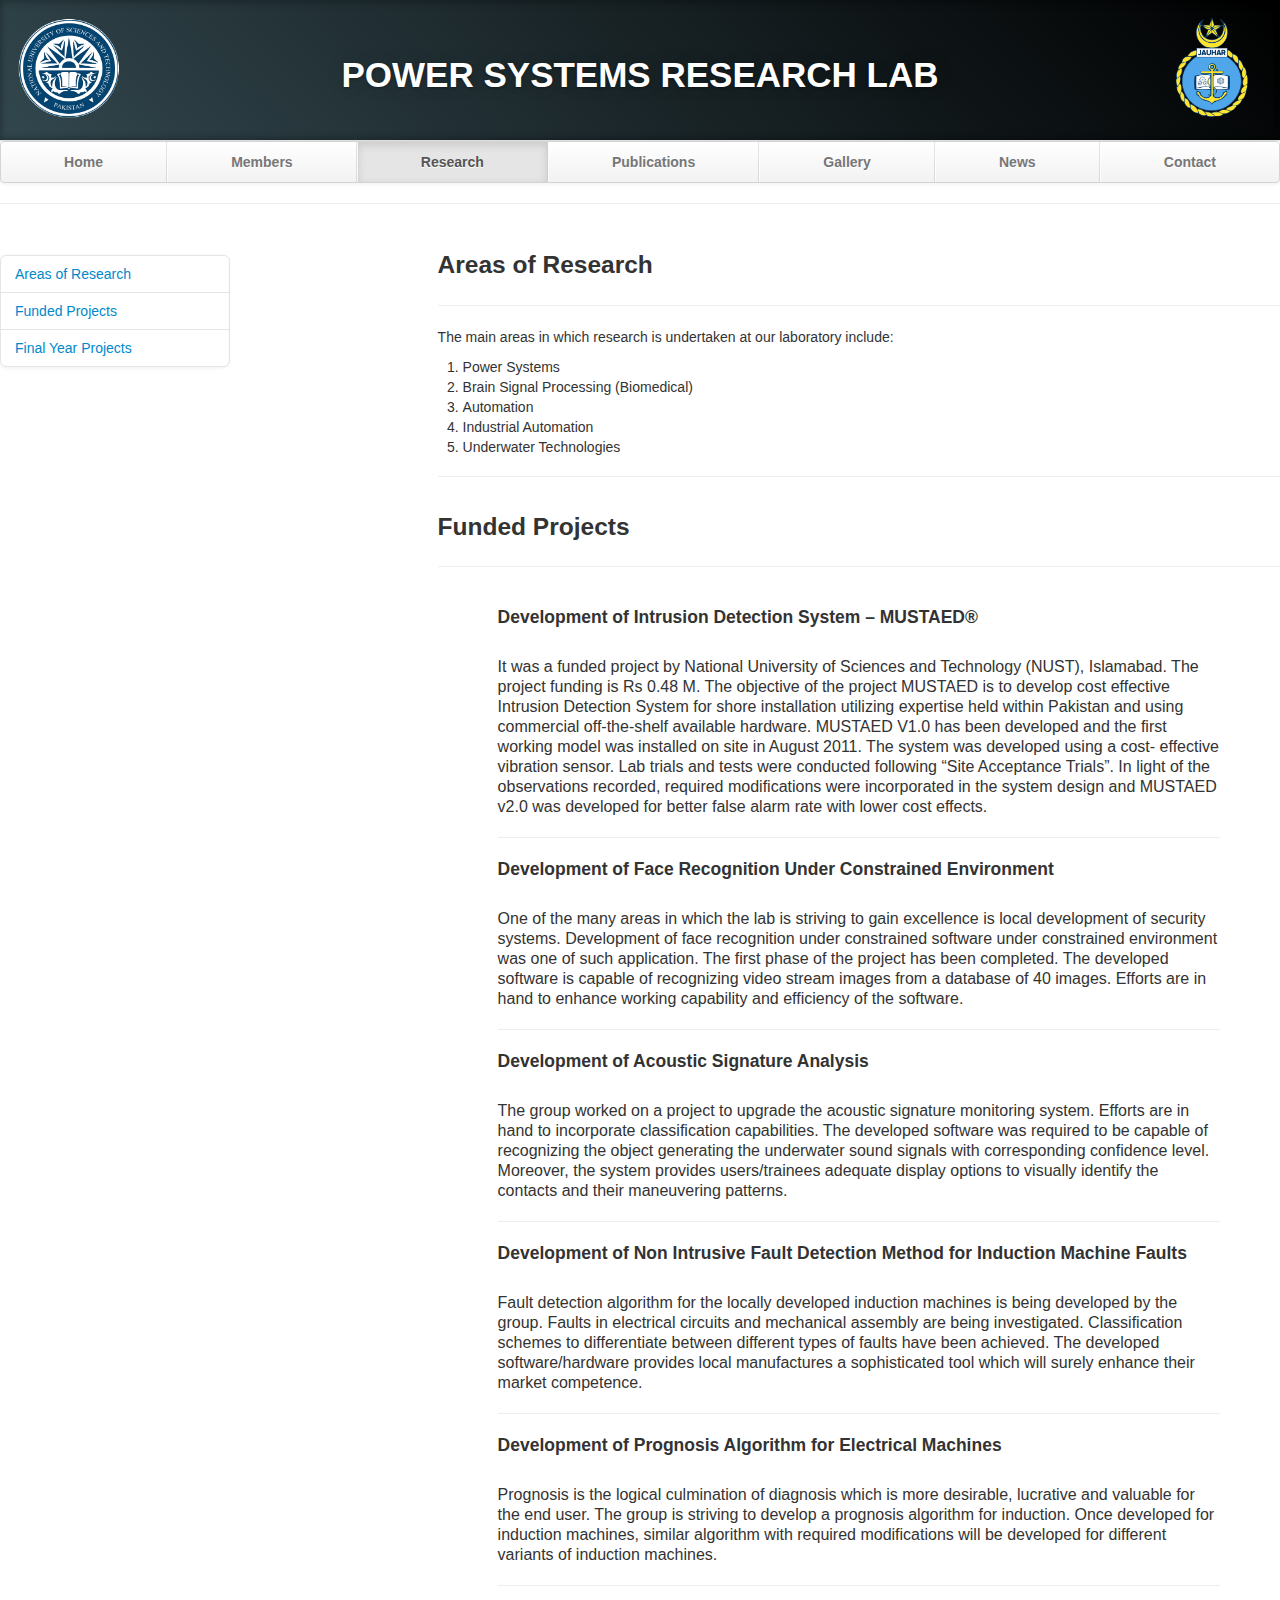
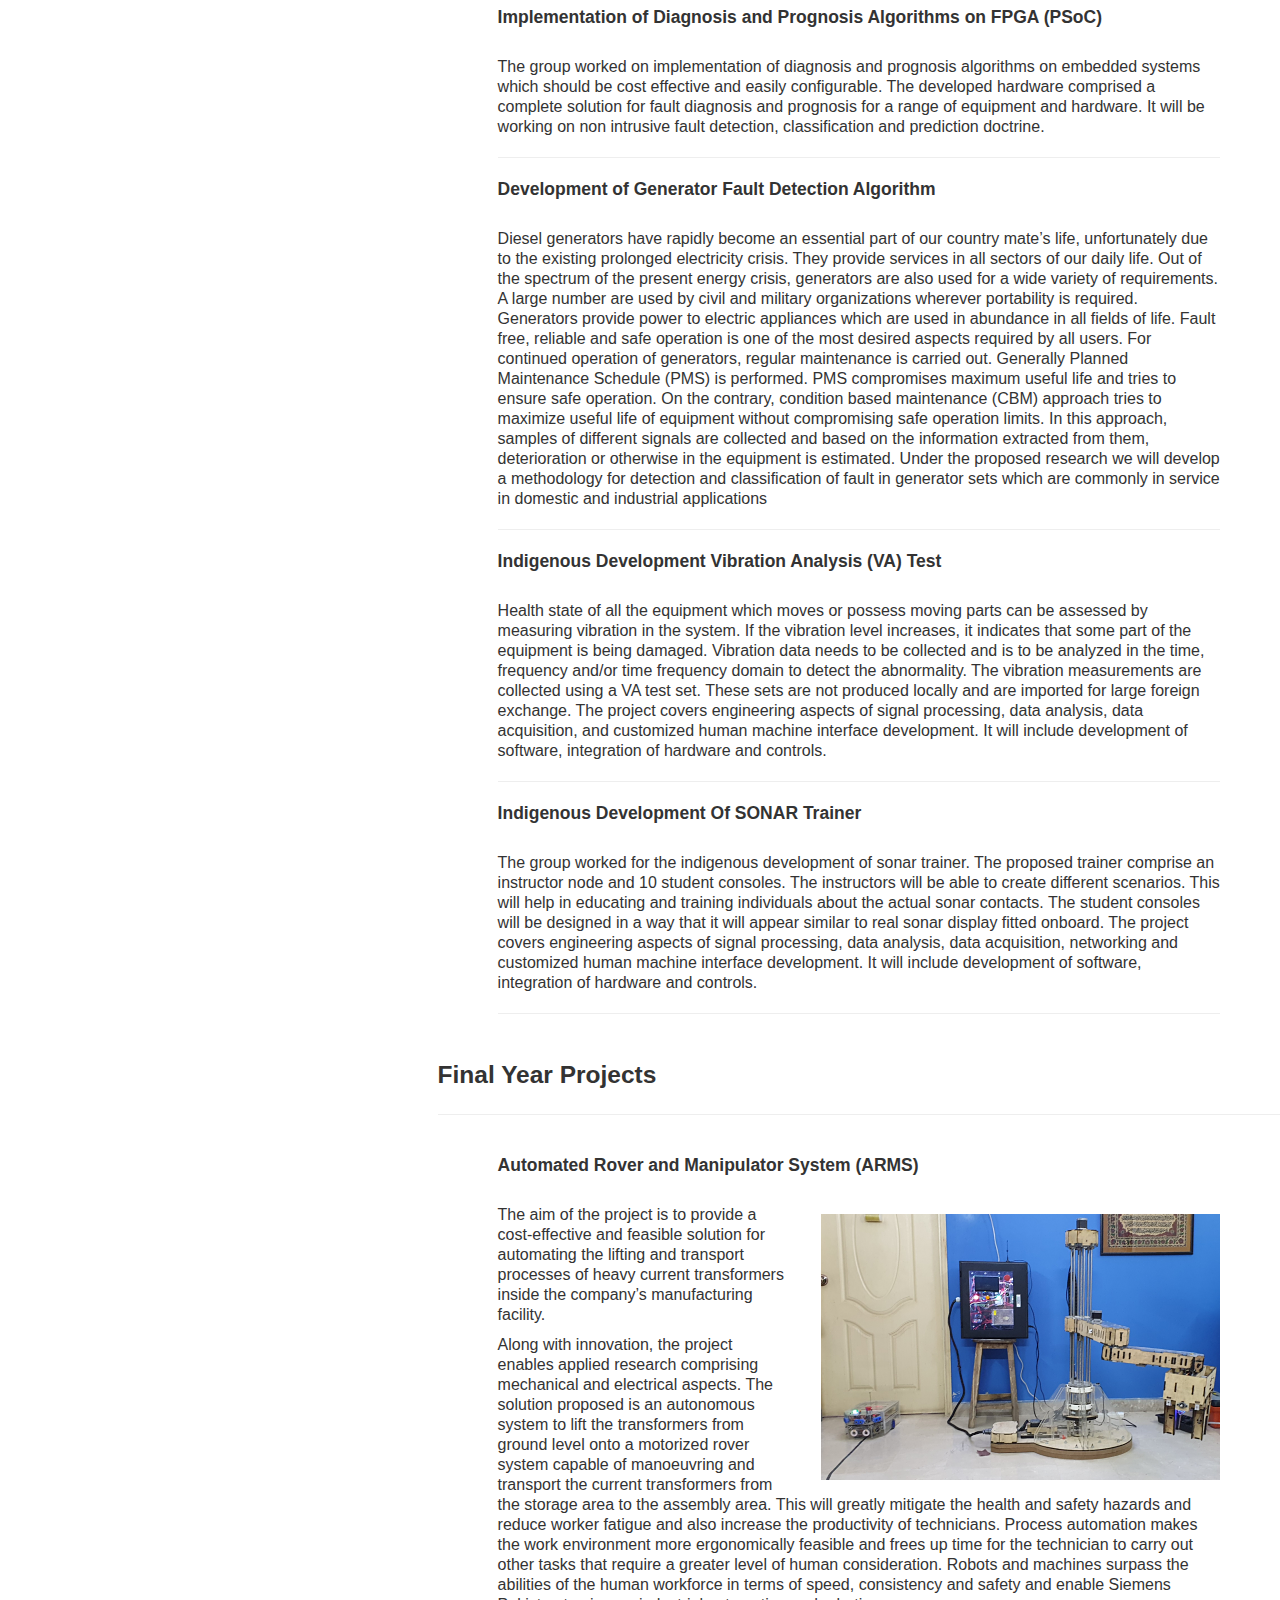
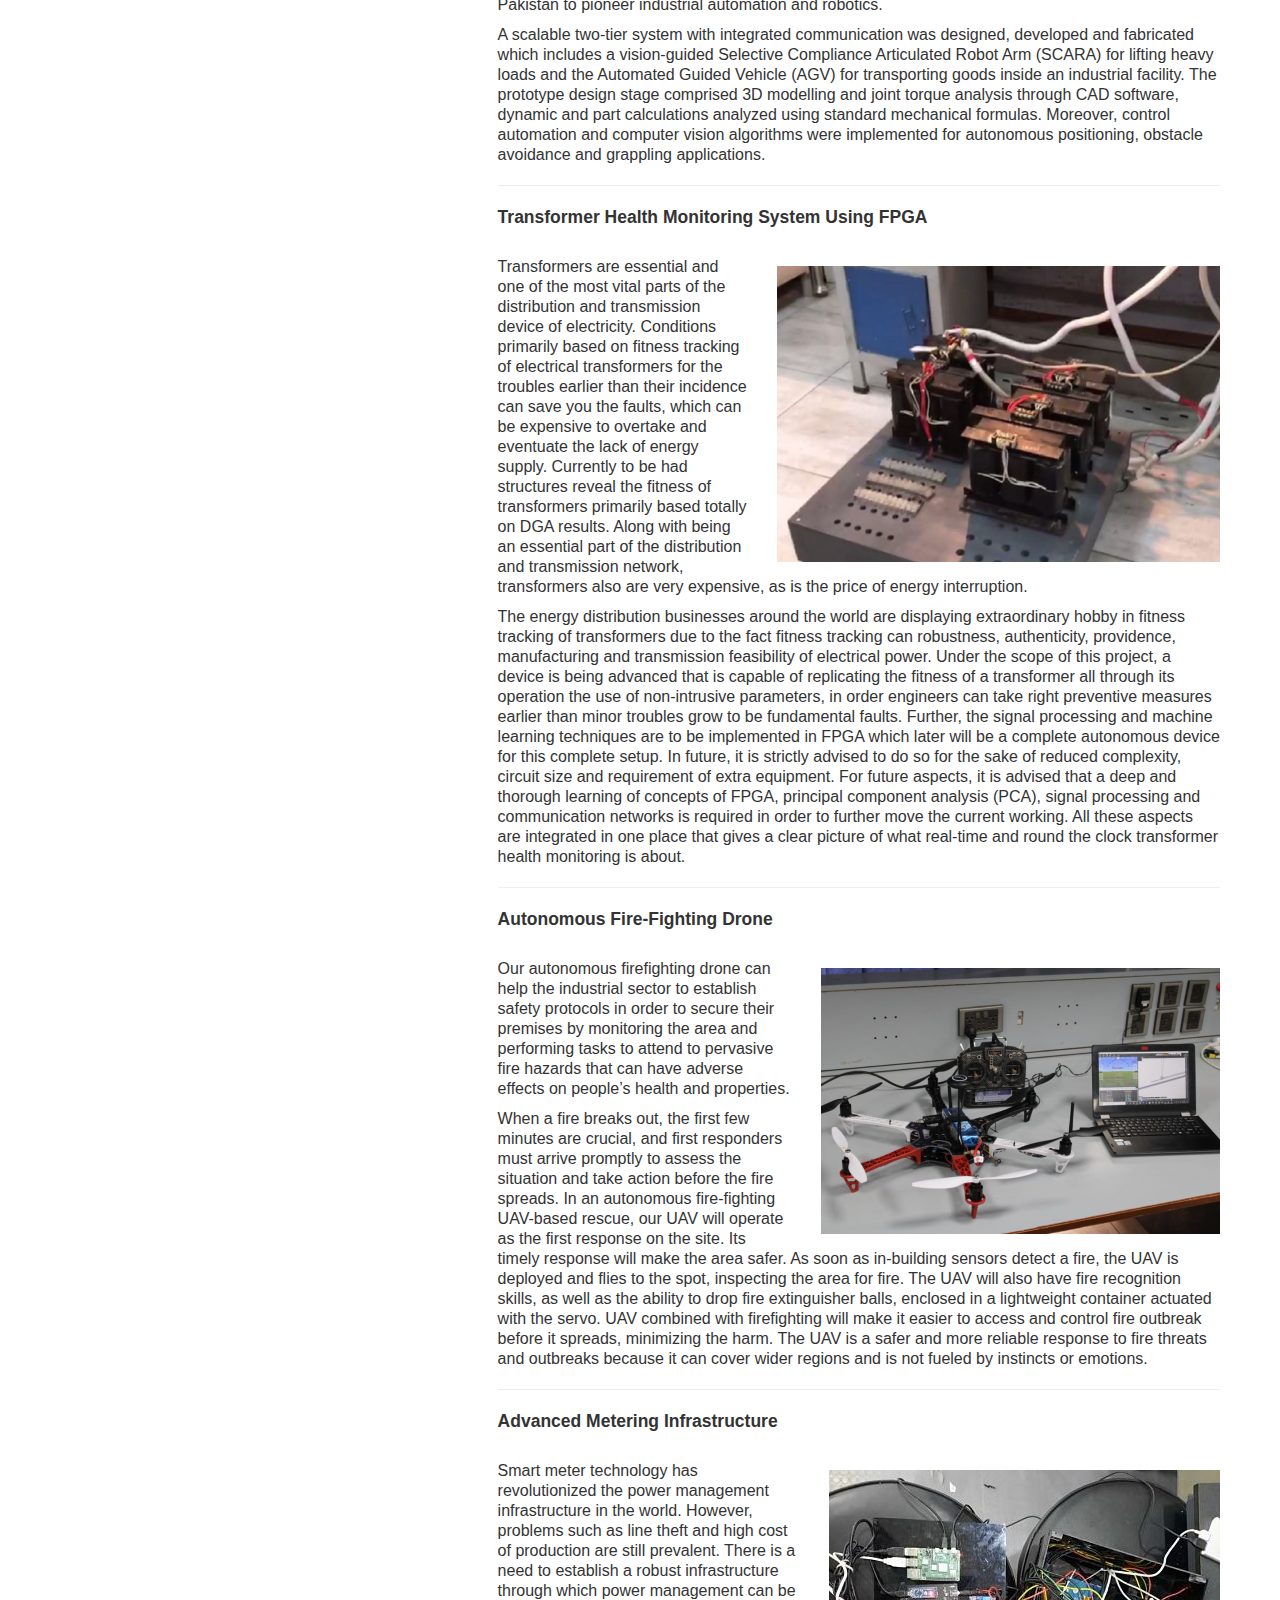
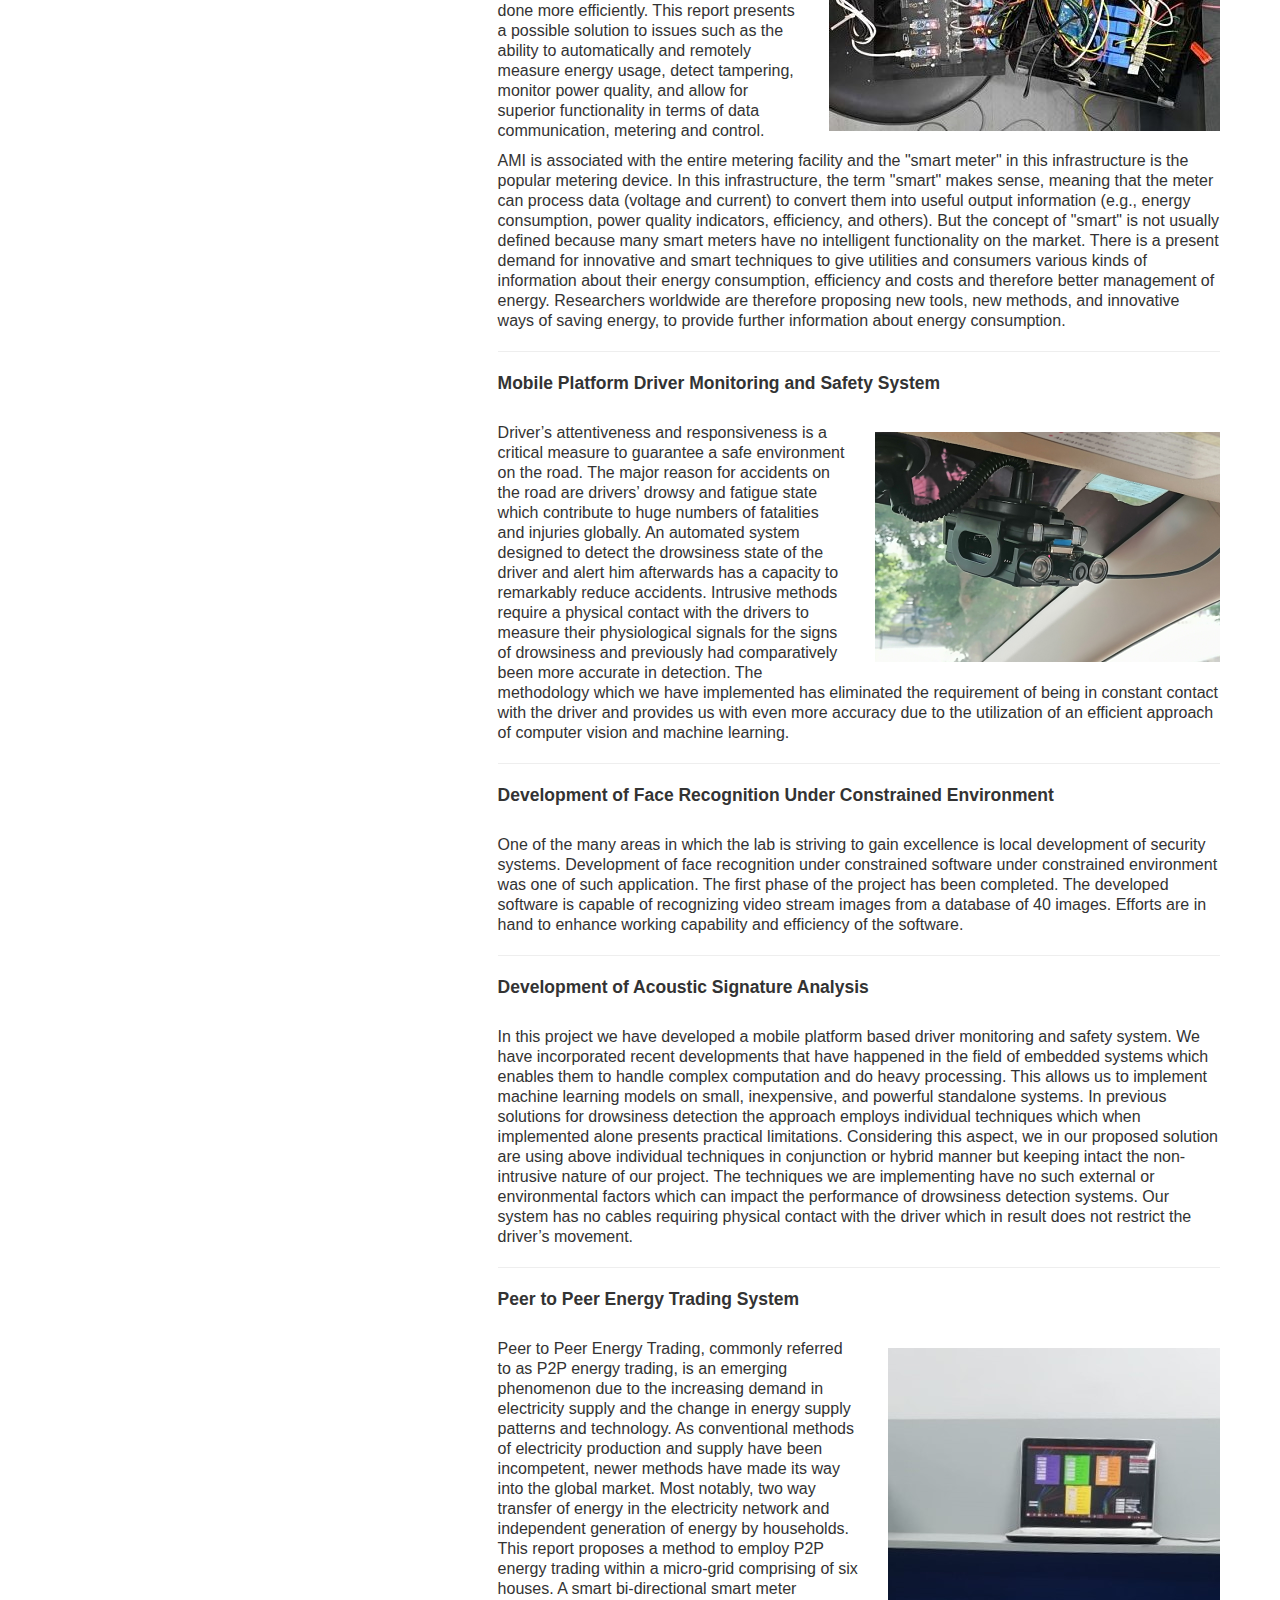
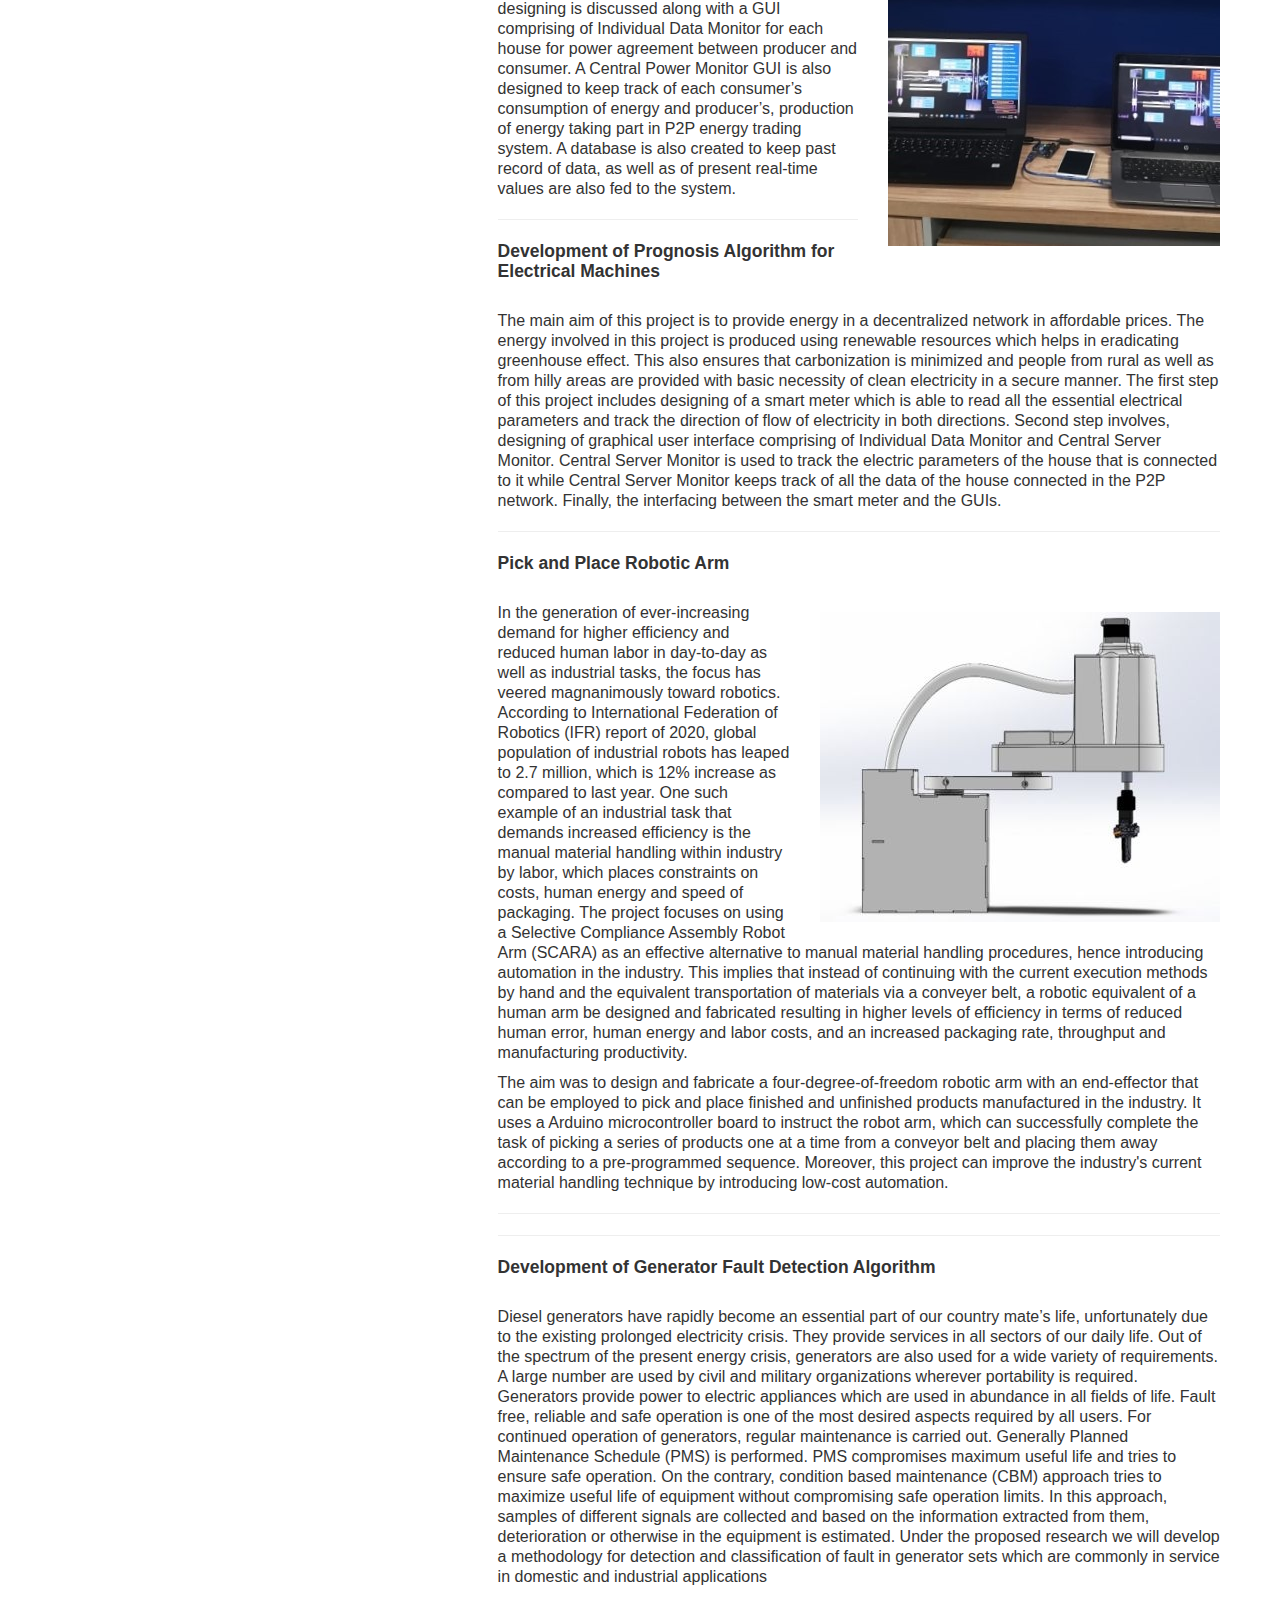
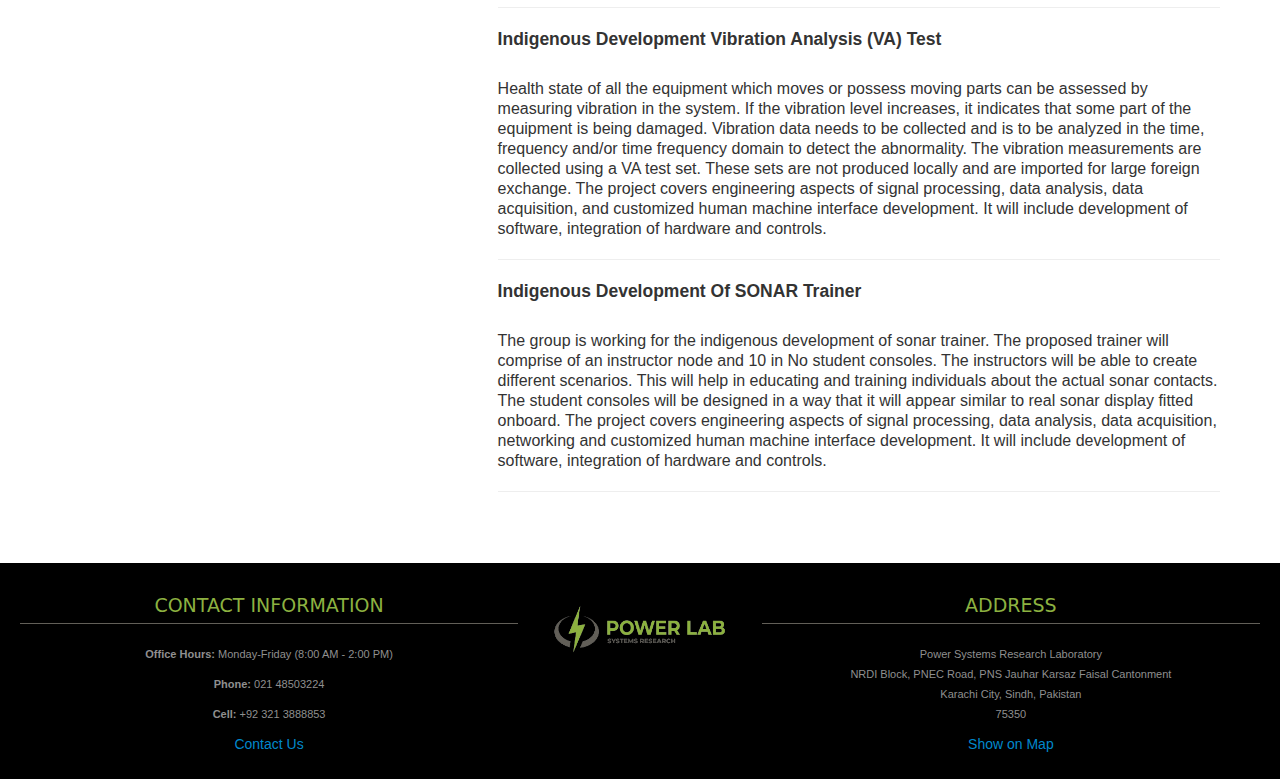
<file: research.html>
<!DOCTYPE html>
<html lang="en">
   <head>
      <meta charset="utf-8">
      <title>Research</title>
      <meta name="viewport" content="width=device-width, initial-scale=1.0">
      <meta name="description" content="Research Lab, Home, Pakistan Navy Engineering College">
      <meta name="author" content="">
      <!-- Le styles -->
      <link href="css/bootstrap.min.css" rel="stylesheet">
      <link href="css/bootstrap-responsive.min.css" rel="stylesheet">
      <link href="css/theme.css" rel="stylesheet">
   </head>
   <body>
      <div class="container" style="width: 100%;">
         <header class="jumbotron subhead" id="overview">
            <h1>POWER SYSTEMS RESEARCH LAB</h1>
            <img class="nav__logo__box" style="left: 1.25em;" src="thumbs/NUST logo new.png" alt="logo">
            <img class="nav__logo__box" style="right: 1.25em;" src="thumbs/NUST_PNEC_logo.png" alt="logo">
         </header>
         <div class="masthead">
            <div class="navbar">
               <div class="navbar-inner">
                  <div class="container">
                     <ul class="nav">
                        <li><a href="index.html">Home</a></li>
                        <li><a href="people.html">Members</a></li>
                        <li class="active"><a href="#">Research</a></li>
                        <li><a href="publications.html">Publications</a></li>
                        <li><a href="gallery.html">Gallery</a></li>
                        <li><a href="news.html">News</a></li>
                        <li><a href="contact.html">Contact</a></li>
                     </ul>
                  </div>
               </div>
            </div>
         </div>
         <hr>
         <div class="row-fluid">
            <div class="span3 bs-docs-sidebar" id="navparent">
               <ul class="nav nav-list bs-docs-sidenav" data-spy="affix" data-offset-top="200" data-offset-bottom="260">
                  <li><a href="#statemet"> Areas of Research </a></li>
                  <li><a href="#FundedProjects"> Funded Projects </a></li>
                  <li><a href="#FYP">Final Year Projects</a></li>
               </ul>
            </div>
            <div class="span8 offset1">
               <section id="statemet">
                  <div class="page-header">
                     <h3>Areas of Research</h3>
                     <hr>
                     <p>The main areas in which research is undertaken at our laboratory include:
                        <ol>
                           <li>Power Systems</li>
                           <li>Brain Signal Processing (Biomedical)</li>
                           <li>Automation</li>
                           <li>Industrial Automation</li>
                           <li>Underwater Technologies</li>
                         </ol>                   
                     </p>
                  </div>
               </section>
               <section id="FundedProjects">
                  <div class="page-header">
                     <h3>Funded Projects</h3>
                  </div>
                  <div class="row-fluid">
                     <div class="span12">
                        <section id="MUSTAED">
                           <h4>Development of Intrusion Detection System – MUSTAED®</h4>
                           <br/>
                           <p>
                              It was a funded project by National University of Sciences and Technology (NUST), 
                              Islamabad. The project funding is Rs 0.48 M. The objective of the project MUSTAED 
                              is to develop cost effective Intrusion Detection System for shore installation 
                              utilizing expertise held within Pakistan and using commercial off-the-shelf 
                              available hardware. MUSTAED V1.0 has been developed and the first working model 
                              was installed on site in August 2011. The system was developed using a cost-
                              effective vibration sensor. Lab trials and tests were conducted following 
                              “Site Acceptance Trials”. In light of the observations recorded, required 
                              modifications were incorporated in the system design and MUSTAED v2.0 was 
                              developed for better false alarm rate with lower cost effects. 
                           </p>
                        </section>
                        <hr>
                        <section id="FaceRecognition">
                           <h4>Development of Face Recognition Under Constrained Environment</h4>
                           <br/>
                           <p>
                              One of the many areas in which the lab is striving to gain excellence is 
                              local development of security systems. Development of face recognition under 
                              constrained software under constrained environment was one of such application. 
                              The first phase of the project has been completed. The developed software is 
                              capable of recognizing video stream images from a database of 40 images. Efforts 
                              are in hand to enhance working capability and efficiency of the software. 
                           </p>
                        </section>
                        <hr>
                        <section id="AcousticSignature">
                           <h4>Development of Acoustic Signature Analysis</h4>
                           <br/>
                           <p>
                              The group worked on a project to upgrade the acoustic signature monitoring 
                              system. Efforts are in hand to incorporate classification capabilities. The 
                              developed software was required to be capable of recognizing the object 
                              generating the underwater sound signals with corresponding confidence level. 
                              Moreover, the system provides users/trainees adequate display options to 
                              visually identify the contacts and their maneuvering patterns.  
                           </p>
                        </section>
                        <hr>
                        <section id="NonIntrusiveFaultDetection">
                           <h4>Development of Non Intrusive Fault Detection Method for Induction Machine Faults</h4>
                           <br/>
                           <p>
                              Fault detection algorithm for the locally developed induction machines is 
                              being developed by the group. Faults in electrical circuits and mechanical 
                              assembly are being investigated. Classification schemes to differentiate between 
                              different types of faults have been achieved. The developed software/hardware 
                              provides local manufactures a sophisticated tool which will surely enhance their 
                              market competence. 
                           </p>
                        </section>
                        <hr>
                        <section id="PrognosisAlgorithm">
                           <h4>Development of Prognosis Algorithm for Electrical Machines</h4>
                           <br/>
                           <p>
                              Prognosis is the logical culmination of diagnosis which is more desirable, 
                              lucrative and valuable for the end user. The group is striving to develop a 
                              prognosis algorithm for induction. Once developed for induction machines, 
                              similar algorithm with required modifications will be developed for different 
                              variants of induction machines. 
                           </p>
                        </section>
                        <hr>
                        <section id="DiagnosisAndPrognosis">
                           <h4>Implementation of Diagnosis and Prognosis Algorithms on FPGA (PSoC)</h4>
                           <br/>
                           <p>
                              The group worked on implementation of diagnosis and prognosis algorithms on 
                              embedded systems which should be cost effective and easily configurable. The 
                              developed hardware comprised a complete solution for fault diagnosis and prognosis 
                              for a range of equipment and hardware. It will be working on non intrusive fault 
                              detection, classification and prediction doctrine.  
                           </p>
                        </section>
                        <hr>
                        <section id="GeneratorFaultDetection">
                           <h4>Development of Generator Fault Detection Algorithm</h4>
                           <br/>
                           <p>
                              Diesel generators have rapidly become an essential part of our country mate’s life, 
                              unfortunately due to the existing prolonged electricity crisis. They provide 
                              services in all sectors of our daily life. Out of the spectrum of the present 
                              energy crisis, generators are also used for a wide variety of requirements. A 
                              large number are used by civil and military organizations wherever portability is 
                              required.  Generators provide power to electric appliances which are used in 
                              abundance in all fields of life. Fault free, reliable and safe operation is one of 
                              the most desired aspects required by all users. For continued operation of 
                              generators, regular maintenance is carried out. Generally Planned Maintenance 
                              Schedule (PMS) is performed. PMS compromises maximum useful life and tries to 
                              ensure safe operation. On the contrary, condition based maintenance (CBM) approach 
                              tries to maximize useful life of equipment without compromising safe operation 
                              limits. In this approach, samples of different signals are collected and based on 
                              the information extracted from them, deterioration or otherwise in the equipment 
                              is estimated. Under the proposed research we will develop a methodology for 
                              detection and classification of fault in generator sets which are commonly in 
                              service in domestic and industrial applications
                            </p>
                        </section>
                        <hr>
                        <section id="VATest">
                           <h4>Indigenous Development Vibration Analysis (VA) Test</h4>
                           <br/>
                           <p>
                              Health state of all the equipment which moves or possess moving parts can be 
                              assessed by measuring vibration in the system. If the vibration level increases, 
                              it indicates that some part of the equipment is being damaged. Vibration data 
                              needs to be collected and is to be analyzed in the time, frequency and/or time 
                              frequency domain to detect the abnormality. The vibration measurements are 
                              collected using a VA test set. These sets are not produced locally and are 
                              imported for large foreign exchange. The project covers engineering aspects of 
                              signal processing, data analysis, data acquisition, and customized human machine 
                              interface development. It will include development of software, integration of 
                              hardware and controls.  
                           </p>
                        </section>
                        <hr>
                        <section id="SONARTrainer">
                           <h4>Indigenous Development Of SONAR Trainer</h4>
                           <br/>
                           <p>
                              The group worked for the indigenous development of sonar trainer. The proposed 
                              trainer comprise an instructor node and 10 student consoles. The
                              instructors will be able to create different scenarios. This will help in 
                              educating and training individuals about the actual sonar contacts. The student 
                              consoles will be designed in a way that it will appear similar to real sonar 
                              display fitted onboard. The project covers engineering aspects of signal 
                              processing, data analysis, data acquisition, networking and customized human 
                              machine interface development. It will include development of software, 
                              integration of hardware and controls.  
                           </p>
                        </section>
                        <hr>
                     </div>
                  </div>
               </section>
               <section id="FYP">
                  <div class="page-header">
                     <h3>Final Year Projects</h3>
                  </div>
                  <div class="row-fluid">
                     <div class="span12">
                        <section id="ARMS">
                           <h4>Automated Rover and Manipulator System (ARMS)</h4>
                           <br/>
                           <img src="images/projects/ARMS-2_opt.png" class="float-right" alt="Automated Rover and Manipulator System (ARMS)"/>
                           <p>
                              The aim of the project is to provide a cost-effective and feasible solution for 
                              automating the lifting and transport processes of heavy current transformers inside the company’s 
                              manufacturing facility.
                           </p>   
                           <p>
                              Along with innovation, the project enables applied research comprising mechanical 
                              and electrical aspects. The solution proposed is an autonomous system to lift the 
                              transformers from ground level onto a motorized rover system capable of manoeuvring 
                              and transport the current transformers from the storage area to the assembly area.
                              This will greatly mitigate the health and safety hazards and reduce worker 
                              fatigue and also increase the productivity of technicians. Process automation makes 
                              the work environment more ergonomically feasible and frees up time for the technician 
                              to carry out other tasks that require a greater level of human consideration. 
                              Robots and machines surpass the abilities of the human workforce in terms of speed, 
                              consistency and safety and enable Siemens Pakistan to pioneer industrial automation 
                              and robotics.
                           </p>
                           <p>
                              A scalable two-tier system with integrated communication was designed, developed 
                              and fabricated which includes a vision-guided Selective Compliance Articulated 
                              Robot Arm (SCARA) for lifting heavy loads and the Automated Guided Vehicle (AGV) 
                              for transporting goods inside an industrial facility. The prototype design stage 
                              comprised 3D modelling and joint torque analysis through CAD software, dynamic and 
                              part calculations analyzed using standard mechanical formulas. Moreover, control 
                              automation and computer vision algorithms were implemented for autonomous 
                              positioning, obstacle avoidance and grappling applications.
                           </p>
                        </section>
                        <hr>
                        <section id="THMS">
                           <h4>Transformer Health Monitoring System Using FPGA</h4>
                           <br/>
                           <img src="images/projects/THMS-1.png" class="float-right" alt="Transformer Health Monitoring System"/>
                           <p>
                              Transformers are essential and one of the most vital parts of the distribution 
                              and transmission device of electricity. Conditions primarily based on fitness 
                              tracking of electrical transformers for the troubles earlier than their 
                              incidence can save you the faults, which can be expensive to overtake and 
                              eventuate the lack of energy supply. Currently to be had structures reveal 
                              the fitness of transformers primarily based totally on DGA results. Along with 
                              being an essential part of the distribution and transmission network, 
                              transformers also are very expensive, as is the price of energy interruption. 
                           </p>
                           <p>
                              The energy distribution businesses around the world are displaying 
                              extraordinary hobby in fitness tracking of transformers due to the fact 
                              fitness tracking can robustness, authenticity, providence, manufacturing 
                              and transmission feasibility of electrical power. Under the scope of this 
                              project, a device is being advanced that is capable of replicating the 
                              fitness of a transformer all through its operation the use of non-intrusive 
                              parameters, in order engineers can take right preventive measures earlier 
                              than minor troubles grow to be fundamental faults. Further, the signal 
                              processing and machine learning techniques are to be implemented in FPGA 
                              which later will be a complete autonomous device for this complete setup. 
                              In future, it is strictly advised to do so for the sake of reduced complexity, 
                              circuit size and requirement of extra equipment. For future aspects, it is 
                              advised that a deep and thorough learning of concepts of FPGA, principal 
                              component analysis (PCA), signal processing and communication networks is 
                              required in order to further move the current working. All these aspects are 
                              integrated in one place that gives a clear picture of what real-time and 
                              round the clock transformer health monitoring is about.
                           </p>
                        </section>
                        <hr>
                        <section id="AFFD">
                           <h4>Autonomous Fire-Fighting Drone</h4>
                           <br/>
                           <img src="images/projects/AFFD-2_opt.png" class="float-right" alt="Autonomous Fire-Fighting Drone"/>
                           <p>
                              Our autonomous firefighting drone can help the industrial sector to establish 
                              safety protocols in order to secure their premises by monitoring the area 
                              and performing tasks to attend to pervasive fire hazards that can have adverse 
                              effects on people’s health and properties.
                           </p>
                           <p>
                              When a fire breaks out, the first few minutes are crucial, and first responders 
                              must arrive promptly to assess the situation and take action before the fire 
                              spreads. In an autonomous fire-fighting UAV-based rescue, our UAV will operate  
                              as the first response on the site. Its timely response will make the area safer. 
                              As soon as in-building sensors detect a fire, the UAV is deployed and flies to 
                              the spot, inspecting the area for fire. The UAV will also have fire recognition 
                              skills, as well as the ability to drop fire extinguisher balls, enclosed in a 
                              lightweight container actuated with the servo. UAV combined with firefighting 
                              will make it easier to access and control fire outbreak before it spreads, 
                              minimizing the harm. The UAV is a safer and more reliable response to fire 
                              threats and outbreaks because it can cover wider regions and is not fueled by 
                              instincts or emotions.
                           </p>
                           <hr>
                        <section id="AMI">
                           <h4>Advanced Metering Infrastructure</h4>
                           <br/>
                           <img src="images/projects/AMI-2_opt.jpg" class="float-right" alt="Advanced Metering Infrastructure"/>
                           <p>
                              Smart meter technology has revolutionized the power management infrastructure in 
                              the world. However, problems such as line theft and high cost of production are 
                              still prevalent. There is a need to establish a robust infrastructure through 
                              which power management can be done more efficiently. This report presents a 
                              possible solution to issues such as the ability to automatically and remotely 
                              measure energy usage, detect tampering, monitor power quality, and allow for 
                              superior functionality in terms of data communication, metering and control.
                           </p>
                           <p>
                              AMI is associated with the entire metering facility and the "smart meter" 
                              in this infrastructure is the popular metering device. In this infrastructure, 
                              the term "smart" makes sense, meaning that the meter can process data (voltage 
                              and current) to convert them into useful output information (e.g., energy 
                              consumption, power quality indicators, efficiency, and others). But the concept 
                              of "smart" is not usually defined because many smart meters have no intelligent 
                              functionality on the market. There is a present demand for innovative and smart 
                              techniques to give utilities and consumers various kinds of information about 
                              their energy consumption, efficiency and costs and therefore better management 
                              of energy. Researchers worldwide are therefore proposing new tools, new methods, 
                              and innovative ways of saving energy, to provide further information about 
                              energy consumption.  
                           </p>
                        </section>
                        <hr>
                        <section id="MPDMSS">
                           <h4>Mobile Platform Driver Monitoring and Safety System</h4>
                           <br/>
                           <img src="images/projects/MPDM_opt.png" class="float-right" alt="Mobile Platform Driver Monitoring and Safety System"/>
                           <p>
                              Driver’s attentiveness and responsiveness is a critical measure to guarantee 
                              a safe environment  on the road. The major reason for accidents on the road 
                              are drivers’ drowsy and fatigue state which  contribute to huge numbers of 
                              fatalities and injuries globally. An automated system designed  to detect the 
                              drowsiness state of the driver and alert him afterwards has a capacity to 
                              remarkably  reduce accidents. Intrusive methods require a physical contact 
                              with the drivers to measure their  physiological signals for the signs of 
                              drowsiness and previously had comparatively been more  accurate in detection.
                              The methodology which we have implemented has eliminated the  requirement of 
                              being in constant contact with the driver and provides us with even more  
                              accuracy due to the utilization of an efficient approach of computer vision 
                              and machine learning.
                           </p>
                        </section>
                        <hr>
                        <section id="FaceRecognition">
                           <h4>Development of Face Recognition Under Constrained Environment</h4>
                           <br/>
                           <p>
                              One of the many areas in which the lab is striving to gain excellence is 
                              local development of security systems. Development of face recognition under 
                              constrained software under constrained environment was one of such application. 
                              The first phase of the project has been completed. The developed software is 
                              capable of recognizing video stream images from a database of 40 images. Efforts 
                              are in hand to enhance working capability and efficiency of the software. 
                           </p>
                        </section>
                        <hr>
                        <section id="AcousticSignature">
                           <h4>Development of Acoustic Signature Analysis</h4>
                           <br/>
                           <p>
                              In this project we have developed a mobile platform based driver monitoring 
                              and safety system. We have incorporated recent developments that have happened 
                              in the field of embedded systems which enables them to handle complex computation 
                              and do heavy processing. This allows us to implement machine learning models on 
                              small, inexpensive, and powerful standalone systems. In previous solutions for 
                              drowsiness detection the approach employs individual techniques which when 
                              implemented alone presents practical limitations. Considering this aspect, we in
                              our proposed solution are using above individual techniques in conjunction 
                              or hybrid manner but keeping intact the non-intrusive nature of our project. 
                              The techniques we are implementing have no such external or environmental 
                              factors which can impact the performance of drowsiness detection systems. 
                              Our system has no cables requiring physical contact with the driver which in 
                              result does not restrict the driver’s movement.
                           </p>
                        </section>
                        <hr>
                        <section id="P2P-ETS">
                           <h4>Peer to Peer Energy Trading System</h4>
                           <br/>
                           <img src="images/projects/P2P-ETS-2.jpg" class="float-right" alt="P2P Energy Trading System"/>
                           <p>
                              Peer to Peer Energy Trading, commonly referred to as P2P energy trading, 
                              is an emerging phenomenon due to the increasing demand in electricity 
                              supply and the change in energy supply patterns and technology. As 
                              conventional methods of electricity production and supply have been 
                              incompetent, newer methods have made its way into the global market. 
                              Most notably, two way transfer of energy in the electricity network and 
                              independent generation of energy by households. This report proposes a 
                              method to employ P2P energy trading within a micro-grid comprising of six 
                              houses. A smart bi-directional smart meter designing is discussed along with 
                              a GUI comprising of Individual Data Monitor for each house for power 
                              agreement between producer and consumer. A Central Power Monitor GUI is also 
                              designed to keep track of each consumer’s consumption of energy and producer’s, 
                              production of energy taking part in P2P energy trading system. A database is 
                              also created to keep past record of data, as well as of present real-time 
                              values are also fed to the system.
                           </p>
                        </section>
                        <hr>
                        <section id="PrognosisAlgorithm">
                           <h4>Development of Prognosis Algorithm for Electrical Machines</h4>
                           <br/>
                           <p>
                              The main aim of this project is to provide energy in a decentralized network 
                              in affordable prices. The energy involved in this project is produced using 
                              renewable resources which helps in eradicating greenhouse effect. This also 
                              ensures that carbonization is minimized and people from rural as well as from 
                              hilly areas are provided with basic necessity of clean electricity in a 
                              secure manner. The first step of this project includes designing of a smart 
                              meter which is able to read all the essential electrical parameters and track 
                              the direction of flow of electricity in both directions. Second step involves, 
                              designing of graphical user interface comprising of Individual Data Monitor 
                              and Central Server Monitor. Central Server Monitor is used to track the 
                              electric parameters of the house that is connected to it while Central Server 
                              Monitor keeps track of all the data of the house connected in the P2P network. 
                              Finally, the interfacing between the smart meter and the GUIs.
                           </p>
                        </section>
                        <hr>
                        <section id="PPRA">
                           <h4>Pick and Place Robotic Arm</h4>
                           <br/>
                           <img src="images/projects/PPR_opt.jpg" class="float-right" alt="Pick and Place Robotic Arm"/>
                           <p>
                              In the generation of ever-increasing demand for higher efficiency and reduced 
                              human labor in day-to-day as well as industrial tasks, the focus has veered 
                              magnanimously toward robotics. According to International Federation of Robotics 
                              (IFR) report of 2020, global population of industrial robots has leaped to 
                              2.7 million, which is 12% increase as compared to last year. One such example 
                              of an industrial task that demands increased efficiency is the manual material 
                              handling within industry by labor, which places constraints on costs, human energy 
                              and speed of packaging. The project focuses on using a Selective Compliance 
                              Assembly Robot Arm (SCARA) as an effective alternative to manual material 
                              handling procedures, hence introducing automation in the industry. This implies 
                              that instead of continuing with the current execution methods by hand and the 
                              equivalent transportation of materials via a conveyer belt, a robotic equivalent 
                              of a human arm be designed and fabricated resulting in higher levels of efficiency 
                              in terms of reduced human error, human energy and labor costs, and an increased 
                              packaging rate, throughput and manufacturing productivity.  
                           </p>
                           <p>
                              The aim was to design and fabricate a four-degree-of-freedom robotic arm with an 
                              end-effector that can be employed to pick and place finished and unfinished 
                              products manufactured in the industry. It uses a Arduino microcontroller board to 
                              instruct the robot arm, which can successfully complete the task of picking a series  
                              of products one at a time from a conveyor belt and placing them away according to a 
                              pre-programmed sequence. Moreover, this project can improve the industry's current 
                              material handling technique by introducing low-cost automation. 
                           </p>
                        </section>
                        <hr>
                        </section>
                        <hr>
                        <section id="GeneratorFaultDetection">
                           <h4>Development of Generator Fault Detection Algorithm</h4>
                           <br/>
                           <p>
                              Diesel generators have rapidly become an essential part of our country mate’s life, 
                              unfortunately due to the existing prolonged electricity crisis. They provide 
                              services in all sectors of our daily life. Out of the spectrum of the present 
                              energy crisis, generators are also used for a wide variety of requirements. A 
                              large number are used by civil and military organizations wherever portability is 
                              required.  Generators provide power to electric appliances which are used in 
                              abundance in all fields of life. Fault free, reliable and safe operation is one of 
                              the most desired aspects required by all users. For continued operation of 
                              generators, regular maintenance is carried out. Generally Planned Maintenance 
                              Schedule (PMS) is performed. PMS compromises maximum useful life and tries to 
                              ensure safe operation. On the contrary, condition based maintenance (CBM) approach 
                              tries to maximize useful life of equipment without compromising safe operation 
                              limits. In this approach, samples of different signals are collected and based on 
                              the information extracted from them, deterioration or otherwise in the equipment 
                              is estimated. Under the proposed research we will develop a methodology for 
                              detection and classification of fault in generator sets which are commonly in 
                              service in domestic and industrial applications
                            </p>
                        </section>
                        <hr>
                        <section id="VATest">
                           <h4>Indigenous Development Vibration Analysis (VA) Test</h4>
                           <br/>
                           <p>
                              Health state of all the equipment which moves or possess moving parts can be 
                              assessed by measuring vibration in the system. If the vibration level increases, 
                              it indicates that some part of the equipment is being damaged. Vibration data 
                              needs to be collected and is to be analyzed in the time, frequency and/or time 
                              frequency domain to detect the abnormality. The vibration measurements are 
                              collected using a VA test set. These sets are not produced locally and are 
                              imported for large foreign exchange. The project covers engineering aspects of 
                              signal processing, data analysis, data acquisition, and customized human machine 
                              interface development. It will include development of software, integration of 
                              hardware and controls.  
                           </p>
                        </section>
                        <hr>
                        <section id="SONARTrainer">
                           <h4>Indigenous Development Of SONAR Trainer</h4>
                           <br/>
                           <p>
                              The group is working for the indigenous development of sonar trainer. The proposed 
                              trainer will comprise of an instructor node and 10 in No student consoles. The
                              instructors will be able to create different scenarios. This will help in 
                              educating and training individuals about the actual sonar contacts. The student 
                              consoles will be designed in a way that it will appear similar to real sonar 
                              display fitted onboard. The project covers engineering aspects of signal 
                              processing, data analysis, data acquisition, networking and customized human 
                              machine interface development. It will include development of software, 
                              integration of hardware and controls.  
                           </p>
                        </section>
                        <hr>
                     </section>
                     </div>
                  </div>
               </section>
            </div>
         </div>
      </div>
      <footer id="footer">
         <div class="container-fluid">
            <div class="row-fluid">
               <div class="span5">
                  <h3>Contact Information</h3>
                  <p><b>Office Hours: </b>Monday-Friday (8:00 AM - 2:00 PM)</p>
                  <p><b>Phone: </b>021 48503224</p>
                  <p><b>Cell: </b>+92 321 3888853</p>
                  <a href="mailto:sajjadzaidi@pnec.edu.pk">Contact Us</a>
               </div>
               <div class="span2">
                  <a href="thumbs/generic-logo.png"><img src = "thumbs/generic-logo.png" alt="research-lab-logo"/></a>
               </div>
               <div class="span5">
                  <h3>Address</h3>
                  <p>Power Systems Research Laboratory<br>
                     NRDI Block, PNEC Road, PNS Jauhar Karsaz Faisal Cantonment<br>
                     Karachi City, Sindh, Pakistan<br>
                     75350
                  </p>
                  <a href="https://www.google.com/maps/place/National+University+of+Sciences+and+Technology,+Karachi+Campus/@24.889525,67.0870969,17z/data=!4m5!3m4!1s0x3eb33ecc46655ab3:0xb3b4fc2f495610e8!8m2!3d24.889525!4d67.0892856">Show on Map</a>
               </div>
            </div>
         </div>
      </footer>

      <!-- Le javascript
         ================================================== -->
      <!-- Placed at the end of the document so the pages load faster -->
      <script src="js/jquery-1.9.1.min.js"></script>
      <script src="js/bootstrap.min.js"></script>
      <script>
         $(document).ready(function() {
             $(document.body).scrollspy({
                 target: "#navparent"
             });
         });
         
      </script>
   </body>
</html>
</file>
<file: css/theme.css>
body {
	padding-top: 0px;
	padding-bottom: 0px;
}


/* Custom container */

.container {
	margin: 0 auto;
	width: 100%;
}

.container>hr {
	margin: 20px 0
}


/* Customize the navbar links to be fill the entire space of the .navbar */

.nav__logo__box{
	top: 1.25em;
	position: absolute;
	display: inline-block;
	width: 8%;
	z-index: 1;
	max-height: 100px
}

.navbar .navbar-inner {
	padding: 0
}

.navbar .nav {
	margin: 0;
	display: table;
	width: 100%;
}

.navbar .nav li {
	display: table-cell;
	width: 1%;
	float: none;
}

.navbar .nav li a {
	font-weight: bold;
	text-align: center;
	border-left: 1px solid rgba(255, 255, 255, .75);
	border-right: 1px solid rgba(0, 0, 0, .1);
}

.navbar .nav li:first-child a {
	border-left: 0;
	border-radius: 3px 0 0 3px;
}

.navbar .nav li:last-child a {
	border-right: 0;
	border-radius: 0 3px 3px 0;
}

body>.navbar {
	font-size: 13px
}


/* Change the docs' brand */

body>.navbar .brand {
	padding-right: 0;
	padding-left: 0;
	margin-left: 20px;
	float: right;
	font-weight: bold;
	color: #000;
	text-shadow: 0 1px 0 rgba(255, 255, 255, .1), 0 0 30px rgba(255, 255, 255, .125);
	-webkit-transition: all .2s linear;
	-moz-transition: all .2s linear;
	transition: all .2s linear;
}

body>.navbar .brand:hover {
	text-decoration: none;
	text-shadow: 0 1px 0 rgba(255, 255, 255, .1), 0 0 30px rgba(255, 255, 255, .4);
}


/* Sidenav for Docs
         -------------------------------------------------- */

@media screen and (max-width: 768px) {
	.bs-docs-sidenav {
		display: none !important;
	}
}

.custom-overlay {
    top: 0px;
    bottom: 0;
    left: 0;
    right: 0;
    text-align: center;
    transition: all 400ms ease-in-out;
    height: 100%;
}

.custom-overlay button{
    border: none;
    background-color: transparent;
    outline: none;
    font-size: 20px;
	padding: 8px 20px;
    top: 70%;
    left: 45%;
    width: fit-content;
    height: 50px;
    font-family: 'Nunito Sans', sans-serif;
    color: rgb(63, 63, 63);
    background-color: #ebebeb;
}
.custom-overlay button:hover{
	color: #000000;
    background-color: #d4d3d3c5;
  }
.bs-docs-sidenav {
	width: 228px;
	margin: 30px 0 0;
	padding: 0;
	background-color: #fff;
	-webkit-border-radius: 6px;
	-moz-border-radius: 6px;
	border-radius: 6px;
	-webkit-box-shadow: 0 1px 4px rgba(0, 0, 0, .065);
	-moz-box-shadow: 0 1px 4px rgba(0, 0, 0, .065);
	box-shadow: 0 1px 4px rgba(0, 0, 0, .065);
}

.bs-docs-sidenav>li>a {
	display: block;
	width: 200px;
	margin: 0 0 -1px;
	padding: 8px 14px;
	border: 1px solid #e5e5e5;
}

.bs-docs-sidenav>li>a.subhead {
	display: block;
	width: 168px;
	margin: 0 0 -1px;
	padding: 8px 30px;
	border: 1px solid #e5e5e5;
	font-size: 12px;
}

.bs-docs-sidenav>li:first-child>a {
	-webkit-border-radius: 6px 6px 0 0;
	-moz-border-radius: 6px 6px 0 0;
	border-radius: 6px 6px 0 0;
}

.bs-docs-sidenav>li:last-child>a {
	-webkit-border-radius: 0 0 6px 6px;
	-moz-border-radius: 0 0 6px 6px;
	border-radius: 0 0 6px 6px;
}

.bs-docs-sidenav>.active>a {
	position: relative;
	z-index: 2;
	padding: 9px 15px;
	border: 0;
	text-shadow: 0 1px 0 rgba(0, 0, 0, .15);
	-webkit-box-shadow: inset 1px 0 0 rgba(0, 0, 0, .1), inset -1px 0 0 rgba(0, 0, 0, .1);
	-moz-box-shadow: inset 1px 0 0 rgba(0, 0, 0, .1), inset -1px 0 0 rgba(0, 0, 0, .1);
	box-shadow: inset 1px 0 0 rgba(0, 0, 0, .1), inset -1px 0 0 rgba(0, 0, 0, .1);
}

.bs-docs-sidenav>li>a:hover {
	background-color: #f5f5f5
}

.bs-docs-sidenav a:hover .icon-chevron-right {
	opacity: .5
}

.bs-docs-sidenav.affix {
	top: 10px
}

.bs-docs-sidenav.affix-bottom {
	position: absolute;
	top: auto;
	bottom: 270px;
}


/* Responsive
         -------------------------------------------------- */

.affix {
	top: 0px
}

#media {
	margin-top: 70px
}

#media .header {
	margin-left: 0;
	margin-bottom: 56px;
	margin-top: 30px;
}

#media .post_row {
	margin-bottom: 40px;
}

#media .lastpost_row {
	margin-bottom: 0
}

#media .post_row .post {
	background: #fff;
	/*margin-left: 0;;
    margin-right: 20px;*/
	border-radius: 4px;
	box-shadow: 1px 1px 2px 0px #E0E0E0;
	width: 487px;
	height: 616px;
}

#media .post_row .last {
	margin-right: 0
}

#media .post_row .post .img {
	position: relative;
	text-align: center;
}

#media .post_row .post .img .date {
	background: #E8554E;
	position: absolute;
	padding: 2px 5px;
	top: 0;
	left: 11px;
}

#media .post_row .post .img .date p {
	color: #fff;
	font-size: 14px;
	font-weight: bold;
	font-style: italic;
	margin: 0;
}

#media .post_row .post .img img {
	height: 275px;
	width: 410px;
}

#media .post_row .post .text {
	margin: 18px auto 0;
	width: 83%;
}

#media .post_row .post .text h5 {
	margin: 0 0 8px 0;
	font-size: 20px;
	line-height: 23px;
}

#media .post_row .post .text h5 a {
	color: #333
}

#media .post_row .post .text span.date {
	color: #9F9F9F;
	display: block;
	margin-bottom: 12px;
	font-style: italic;
	font-size: 13px;
}

#media .post_row .post .text p {
	margin: 0;
	line-height: 21px;
	font-size: 14px;
}

#media .post_row .post .author_box {
	margin: 12px auto 20px;
	border-top: 1px solid #EDEDED;
	overflow: hidden;
	text-align: left;
	width: 85%;
	padding-top: 12px;
}

#media .post_row .post .author_box h6 {
	margin: 0 0 3px 0;
	font-size: 13px;
	line-height: 15px;
	font-style: italic;
	font-weight: normal;
	color: #B2B2B2;
}

#media .post_row .post .author_box p {
	color: #B2B2B2;
	font-style: italic;
	font-size: 13px;
	line-height: 14px;
	margin: 0;
}

#media .post_row .post .author_box img {
	float: right
}

#media .post_row .post a.plus_wrapper {
	width: 99%;
	text-align: center;
	background: #fff;
	display: none;
	border-radius: 0px 0px 4px 4px;
	padding: 6px 0px 2px;
	margin: 0 auto 1px;
}

#media .post_row .post a.plus_wrapper span {
	color: #1189D9;
	font-size: 30px;
	font-weight: bold;
}

#media .post_row .post:hover a.plus_wrapper {
	display: block
}

#media .post_row .post:hover {
	box-shadow: 0px 1px 5px 1px rgb(216, 216, 216)
}

#media .post_row .post:hover .text h5 a {
	color: #1189D9
}

.map .box_wrapp {
	position: absolute;
	margin: 15px auto;
	box-shadow: 0 0 7px 0 rgba(26, 26, 26, 0.4);
	padding: 30px 0 30px;
	background: white;
	border-radius: 4px;
	margin-top: 25px;
}

.map .box_wrapp .box_cont {
	margin: 30px auto;
	width: 76%;
}

.section-header {
	text-align: center;
	margin-bottom: 35px;
}

.section-header h1,
.title-text {
	font-weight: bold;
	font-size: 30px;
	margin: 12.5px 0;
	font-weight: 100;
	margin-bottom: 25px;
	line-height: 55px;
}

.feature-item:hover {
	box-shadow: 0px 1px 5px 1px rgb(216, 216, 216)
}

.feature-item img {
	margin-left: 15px;
	margin-right: 15px;
	max-width: 90%;
	height: 200px;
}

.feature-item h5 {
	margin-left: 15px;
	margin-right: 15px;
	margin-top: 20px;
	margin-bottom: 20px;
}

.feature-item p {
	margin-left: 15px;
	margin-right: 15px;
}

.feature-heading {
	margin-top: 20px;
	margin-bottom: 20px;
	margin-left: 15px;
	margin-right: 15px;
}

.feature-heading a:hover {
	text-decoration: none;
}

.feature-button {
	font-size: 16px;
	background-image: none;
	box-shadow: none;
	margin-bottom: 10px;
}

.centered {
	text-align: center;
}

.subhead {
	text-align: left;
	border-bottom: 1px solid #ddd;
}

.jumbotron {
	position: relative;
	padding: 45px 0px 35px 0px;
	color: #ffffff ;
	text-align: center;
	text-shadow: 0 1px 3px rgba(0, 0, 0, .4), 0 0 30px rgba(0, 0, 0, .075);
	background: #30393C;
	background: -moz-linear-gradient(45deg, #30393C 0%, #000000 100%);
	background: -webkit-gradient(linear, left bottom, right top, color-stop(0%, #30393C), color-stop(100%, #30393C));
	background: -webkit-linear-gradient(45deg, #30393C 0%, #000000 100%);
	background: -o-linear-gradient(45deg, #30393C 0%, #000000 100%);
	background: -ms-linear-gradient(45deg, #30393C 0%, #000000 100%);
	background: linear-gradient(45deg, #32474e  0%, #000000 100%) repeat;
	-webkit-box-shadow: inset 0 3px 7px rgba(0, 0, 0, .2), inset 0 -3px 7px rgba(0, 0, 0, .2);
	-moz-box-shadow: inset 0 3px 7px rgba(0, 0, 0, .2), inset 0 -3px 7px rgba(0, 0, 0, .2);
	box-shadow: inset 0 3px 7px rgba(0, 0, 0, .2), inset 0 -3px 7px rgba(0, 0, 0, .2);
}

.jumbotron:after {
	content: '';
	display: block;
	position: absolute;
	top: 0;
	right: 0;
	bottom: 0;
	left: 0;
	opacity: .4;
}

.lead {
	margin-bottom: 0px;
	font-size: 21px;
	font-weight: 200;
	line-height: 15px;
}

img.float-left {
	float: left;
	margin-top: 9px;
	margin-left: 0px;
	margin-right: 30px;
	margin-bottom: 12px;
}

img.float-right {
	float: right;
	margin-top: 9px;
	margin-right: 0px;
	margin-bottom: 12px;
	margin-left: 30px;
}

img.publications-thumb {
	width: 142px;
	height: 188px;
}

.caption {
	margin: 10px;
	text-align: center
}

.responsive-video {
	position: relative;
	padding-bottom: 56.25%;
	padding-top: 60px;
	overflow: hidden;
}

.responsive-video iframe,
.responsive-video object,
.responsive-video embed {
	position: absolute;
	top: 0;
	left: 0;
	width: 93.5%;
	height: 93.5%;
}

.video-caption {
	margin: 10px;
}

.accordion {
	margin-bottom: 20px;
	margin-right: 40px;
}

.thumbnail>img.sponsor {
	width: 212px;
	height: 150px;
}

img.carousel-image {
	width: 100%;
}

li.publication {
	margin-bottom: 20px;
}

.page-header h3 a:hover {
	text-decoration: none;
}

iframe.map-frame {
	border: none;
	overflow: hidden;
	margin-top: 10px;
	margin-bottom: 10px;
	margin-left: 0px;
	margin-right: 0px;
	height: 550px;
	width: 100%;
}

ul.sponsors {
	margin-top: 40px;
	margin-bottom: 40px;
}

#footer {
	z-index: 10;
	margin-top: 50px;
	margin-bottom: 0px;
	padding-bottom: 25px;
	border-top-width: 8px;
	border-top-style: solid;
	border-top-color: #2F2F2F;
	background-color: #000000;
	border: 0;
	font-size: 100%;
	font: inherit;
	vertical-align: baseline;
	text-align: center;
}

#footer h3 {
	font-size: 19px;
	text-transform: uppercase;
	font-family: system-ui;
	color: #8CB140 ;
	border-bottom-width: 1px;
	border-bottom-style: solid;
	border-bottom-color: #625f58;
	line-height: 35px;
	margin-bottom: 20px;
	margin-top: 25px;
	font-weight: normal;
}

#footer a img {
	margin-top: 40px;
}

#footer p,
#footer address {
	color: #8F8F8F;
	font-size: 11px;
}
</file>
<file: css/social-buttons.css>
/*

CSS Social Icons
By: Nick La (@nickla)
http://webdesignerwall.com/tutorials/css-social-buttons

Version: 1.0

*/

/************************************************************************************
SOCIAL LINK a.sb
*************************************************************************************/
a.sb,
.sb a {
	width: 32px;
	height: 32px;
	background-repeat: no-repeat;
	background-position: center center;
	text-indent: -900em;
	color: #333;
	text-decoration: none;
	line-height: 100%;
	white-space: nowrap;
	display: inline-block;
	position: relative;
	vertical-align: middle;
	margin: 0 2px 5px 0;
	
	/* default button color */
	background-color: #ececec;
	border: solid 1px #b8b8b9;
	
	/* default box shadow */
	-webkit-box-shadow: inset 0 1px 0 rgba(255,255,255,.3), 0 1px 0 rgba(0,0,0,.1);
	-moz-box-shadow: inset 0 1px 0 rgba(255,255,255,.3), 0 1px 0 rgba(0,0,0,.1);
	box-shadow: inset 0 1px 0 rgba(255,255,255,.3), 0 1px 0 rgba(0,0,0,.1);

	/* default border radius */
	-webkit-border-radius: 5px;
	-moz-border-radius: 5px;
	border-radius: 5px;
	
}
/* for IE */
*:first-child+html a.sb,
*:first-child+html .sb a {
	text-indent: 0;
	line-height: 0;
	font-size: 0;
	overflow: hidden;
}


/* SB LIST
================================================ */
.sb {
	margin: 0;
	padding: 0;
}
.sb li {
	margin: 0;
	padding: 0;
	display: inline;
}


/* SIZES
================================================ */
/* small */
a.sb.small,
.sb.small a {
	width: 26px;
	height: 26px;
	font-size: 90%;
}

/* large */
a.sb.large,
.sb.large a {
	width: 40px;
	height: 40px;
	font-size: 120%;
}


/* GRADIENTS
================================================ */

/* default gradient */
a.sb.gradient,
.sb.gradient a {
	background-color: transparent !important;
}
a.sb.gradient:after,
.sb.gradient a:after {
	padding: 1px;
	content: "";
	width: 100%;
	height: 100%;
	position: absolute;
	top: -1px;
	left: -1px;
	z-index: -1;
	
	-webkit-box-shadow: inset 0 2px 0 rgba(255,255,255,.3);
	-moz-box-shadow: inset 0 2px 0 rgba(255,255,255,.3);
	box-shadow: inset 0 2px 0 rgba(255,255,255,.3);

	/* default gradient */
	background: -moz-linear-gradient(top, #eeeeee 0%, #d2d2d2 100%);
	background: -webkit-linear-gradient(top, #eeeeee 0%, #d2d2d2 100%);
	background: linear-gradient(top, #eeeeee 0%, #d2d2d2 100%);
}

/* gradient blue */
a.sb.gradient.blue:after,
.sb.gradient.blue a:after {
	background-image: url([data-uri]);
	background-image: -moz-linear-gradient(top,  rgba(83,132,237,1) 0%, rgba(44,86,159,1) 100%);
	background-image: -webkit-linear-gradient(top,  rgba(83,132,237,1) 0%,rgba(44,86,159,1) 100%);
	background-image: linear-gradient(top,  rgba(83,132,237,1) 0%,rgba(44,86,159,1) 100%);
}

/* gradient purple */
a.sb.gradient.purple:after,
.sb.gradient.purple a:after {
	background-image: url([data-uri]);
	background-image: -moz-linear-gradient(top,  rgba(127,119,252,1) 0%, rgba(78,24,219,1) 100%);
	background-image: -webkit-linear-gradient(top,  rgba(127,119,252,1) 0%,rgba(78,24,219,1) 100%);
	background-image: linear-gradient(top,  rgba(127,119,252,1) 0%,rgba(78,24,219,1) 100%);
}

/* gradient red */
a.sb.gradient.red:after,
.sb.gradient.red a:after {
	background-image: url([data-uri]);
	background-image: -moz-linear-gradient(top,  rgba(249,116,88,1) 0%, rgba(215,35,18,1) 100%);
	background-image: -webkit-linear-gradient(top,  rgba(249,116,88,1) 0%,rgba(215,35,18,1) 100%);
	background-image: linear-gradient(top,  rgba(249,116,88,1) 0%,rgba(215,35,18,1) 100%);
}

/* gradient green */
a.sb.gradient.green:after,
.sb.gradient.green a:after {
	background-image: url([data-uri]);
	background-image: -moz-linear-gradient(top,  rgba(81,185,18,1) 0%, rgba(49,121,9,1) 100%);
	background-image: -webkit-linear-gradient(top,  rgba(81,185,18,1) 0%,rgba(49,121,9,1) 100%);
	background-image: linear-gradient(top,  rgba(81,185,18,1) 0%,rgba(49,121,9,1) 100%);
}

/* gradient green */
a.sb.gradient.green:after,
.sb.gradient.green a:after {
	background-image: url([data-uri]);
	background-image: -moz-linear-gradient(top,  rgba(81,185,18,1) 0%, rgba(49,121,9,1) 100%);
	background-image: -webkit-linear-gradient(top,  rgba(81,185,18,1) 0%,rgba(49,121,9,1) 100%);
	background-image: linear-gradient(top,  rgba(81,185,18,1) 0%,rgba(49,121,9,1) 100%);
}

/* gradient orange */
a.sb.gradient.orange:after,
.sb.gradient.orange a:after {
	background-image: url([data-uri]);
	background-image: -moz-linear-gradient(top,  rgba(255,165,0,1) 0%, rgba(255,111,0,1) 100%);
	background-image: -webkit-linear-gradient(top,  rgba(255,165,0,1) 0%,rgba(255,111,0,1) 100%);
	background-image: linear-gradient(top,  rgba(255,165,0,1) 0%,rgba(255,111,0,1) 100%);
}

/* gradient brown */
a.sb.gradient.brown:after,
.sb.gradient.brown a:after {
	background-image: url([data-uri]);
	background-image: -moz-linear-gradient(top,  rgba(197,99,5,1) 0%, rgba(123,59,2,1) 100%);
	background-image: -webkit-linear-gradient(top,  rgba(197,99,5,1) 0%,rgba(123,59,2,1) 100%);
	background-image: linear-gradient(top,  rgba(197,99,5,1) 0%,rgba(123,59,2,1) 100%);
}

/* gradient black */
a.sb.gradient.black:after,
.sb.gradient.black a:after {
	background-image: url([data-uri]);
	background-image: -moz-linear-gradient(top,  rgba(86,86,86,1) 0%, rgba(3,3,3,1) 100%);
	background-image: -webkit-linear-gradient(top,  rgba(86,86,86,1) 0%,rgba(3,3,3,1) 100%);
	background-image: linear-gradient(top,  rgba(86,86,86,1) 0%,rgba(3,3,3,1) 100%);
}

/* gradient gray */
a.sb.gradient.gray:after,
.sb.gradient.gray a:after {
	background-image: url([data-uri]);
	background-image: -moz-linear-gradient(top,  rgba(172,171,171,1) 0%, rgba(82,82,82,1) 100%);
	background-image: -webkit-linear-gradient(top,  rgba(172,171,171,1) 0%,rgba(82,82,82,1) 100%);
	background-image: linear-gradient(top,  rgba(172,171,171,1) 0%,rgba(82,82,82,1) 100%);
}

/* gradient light-gray */
a.sb.gradient.light-gray:after,
.sb.gradient.light-gray a:after {
	background-image: url([data-uri]);
	background-image: -moz-linear-gradient(top,  rgba(217,217,217,1) 0%, rgba(157,157,157,1) 100%);
	background-image: -webkit-linear-gradient(top,  rgba(217,217,217,1) 0%,rgba(157,157,157,1) 100%);
	background-image: linear-gradient(top,  rgba(217,217,217,1) 0%,rgba(157,157,157,1) 100%);
}

/* gradient light-blue */
a.sb.gradient.light-blue:after,
.sb.gradient.light-blue a:after {
	background-image: url([data-uri]);
	background-image: -moz-linear-gradient(top,  rgba(209,229,254,1) 0%, rgba(150,194,250,1) 100%);
	background-image: -webkit-linear-gradient(top,  rgba(209,229,254,1) 0%,rgba(150,194,250,1) 100%);
	background-image: linear-gradient(top,  rgba(209,229,254,1) 0%,rgba(150,194,250,1) 100%);
}

/* gradient light-purple */
a.sb.gradient.light-purple:after,
.sb.gradient.light-purple a:after {
	background-image: url([data-uri]);
	background-image: -moz-linear-gradient(top,  rgba(206,201,254,1) 0%, rgba(168,158,252,1) 100%);
	background-image: -webkit-linear-gradient(top,  rgba(206,201,254,1) 0%,rgba(168,158,252,1) 100%);
	background-image: linear-gradient(top,  rgba(206,201,254,1) 0%,rgba(168,158,252,1) 100%);
}

/* gradient pink */
a.sb.gradient.pink:after,
.sb.gradient.pink a:after {
	background-image: url([data-uri]);
	background-image: -moz-linear-gradient(top,  rgba(253,211,240,1) 0%, rgba(254,147,203,1) 100%);
	background-image: -webkit-linear-gradient(top,  rgba(253,211,240,1) 0%,rgba(254,147,203,1) 100%);
	background-image: linear-gradient(top,  rgba(253,211,240,1) 0%,rgba(254,147,203,1) 100%);
}

/* gradient light-green */
a.sb.gradient.light-green:after,
.sb.gradient.light-green a:after {
	background-image: url([data-uri]);
	background-image: -moz-linear-gradient(top,  rgba(179,239,22,1) 0%, rgba(141,200,14,1) 100%);
	background-image: -webkit-linear-gradient(top,  rgba(179,239,22,1) 0%,rgba(141,200,14,1) 100%);
	background-image: linear-gradient(top,  rgba(179,239,22,1) 0%,rgba(141,200,14,1) 100%);
}

/* gradient yellow */
a.sb.gradient.yellow:after,
.sb.gradient.yellow a:after {
	background-image: url([data-uri]);
	background-image: -moz-linear-gradient(top,  rgba(253,246,177,1) 0%, rgba(255,222,7,1) 100%);
	background-image: -webkit-linear-gradient(top,  rgba(253,246,177,1) 0%,rgba(255,222,7,1) 100%);
	background-image: linear-gradient(top,  rgba(253,246,177,1) 0%,rgba(255,222,7,1) 100%);
}


/* COLORS
================================================ */

/* default hover */
a.sb:hover:after,
.sb a:hover:after {
	background-image: none;
}
a.sb:hover,
.sb a:hover,
a.sb:hover:after,
.sb a:hover:after {
	background-color: #f3f3f3;
}


/* blue color */
a.sb.blue,
.sb.blue a,
a.sb.blue:after,
.sb.blue a:after {
	background-color: #4d7de1;
	border-color: #294c89;
	color: #fff;
}
a.sb.blue:hover:after,
.sb.blue a:hover:after {
	background-image: none;
}
a.sb.blue:hover,
.sb.blue a:hover,
a.sb.blue:hover:after,
.sb.blue a:hover:after {
	background-color: #5384ed;
}

/* purple color */
a.sb.purple,
.sb.purple a,
a.sb.purple:after,
.sb.purple a:after {
	background-color: #7a6bf8;
	border-color: #321396;
	color: #fff;
}
a.sb.purple:hover:after,
.sb.purple a:hover:after {
	background-image: none;
}
a.sb.purple:hover,
.sb.purple a:hover,
a.sb.purple:hover:after,
.sb.purple a:hover:after {
	background-color: #7f77fc;
}

/* red color */
a.sb.red,
.sb.red a,
a.sb.red:after,
.sb.red a:after {
	background-color: #e8311f;
	border-color: #9d1d14;
	color: #fff;
}
a.sb.red:hover:after,
.sb.red a:hover:after {
	background-image: none;
}
a.sb.red:hover,
.sb.red a:hover,
a.sb.red:hover:after,
.sb.red a:hover:after {
	background-color: #e84b34;
}

/* green color */
a.sb.green,
.sb.green a,
a.sb.green:after,
.sb.green a:after {
	background-color: #4aab10;
	border-color: #1e5608;
	color: #fff;
}
a.sb.green:hover:after,
.sb.green a:hover:after {
	background-image: none;
}
a.sb.green:hover,
.sb.green a:hover,
a.sb.green:hover:after,
.sb.green a:hover:after {
	background-color: #51b912;
}

/* orange color */
a.sb.orange,
.sb.orange a,
a.sb.orange:after,
.sb.orange a:after {
	background-color: #ff9600;
	border-color: #c35505;
	color: #fff;
}
a.sb.orange:hover:after,
.sb.orange a:hover:after {
	background-image: none;
}
a.sb.orange:hover,
.sb.orange a:hover,
a.sb.orange:hover:after,
.sb.orange a:hover:after {
	background-color: #ffa500;
}

/* brown color */
a.sb.brown,
.sb.brown a,
a.sb.brown:after,
.sb.brown a:after {
	background-color: #a35004;
	border-color: #622d07;
	color: #fff;
}
a.sb.brown:hover:after,
.sb.brown a:hover:after {
	background-image: none;
}
a.sb.brown:hover,
.sb.brown a:hover,
a.sb.brown:hover:after,
.sb.brown a:hover:after {
	background-color: #c56305;
}

/* black color */
a.sb.black,
.sb.black a,
a.sb.black:after,
.sb.black a:after {
	background-color: #252525;
	border-color: #000000;
	color: #fff;
}
a.sb.black:hover:after,
.sb.black a:hover:after {
	background-image: none;
}
a.sb.black:hover,
.sb.black a:hover,
a.sb.black:hover:after,
.sb.black a:hover:after {
	background-color: #565656;
}

/* gray color */
a.sb.gray,
.sb.gray a,
a.sb.gray:after,
.sb.gray a:after {
	background-color: #989797;
	border-color: #3f3f3f;
	color: #fff;
}
a.sb.gray:hover:after,
.sb.gray a:hover:after {
	background-image: none;
}
a.sb.gray:hover,
.sb.gray a:hover,
a.sb.gray:hover:after,
.sb.gray a:hover:after {
	background-color: #acabab;
}

/* light-gray color */
a.sb.light-gray,
.sb.light-gray a,
a.sb.light-gray:after,
.sb.light-gray a:after {
	background-color: #c7c7c7;
	border-color: #7b7b7b;
}
a.sb.light-gray:hover:after,
.sb.light-gray a:hover:after {
	background-image: none;
}
a.sb.light-gray:hover,
.sb.light-gray a:hover,
a.sb.light-gray:hover:after,
.sb.light-gray a:hover:after {
	background-color: #d9d9d9;
}

/* light-blue color */
a.sb.light-blue,
.sb.light-blue a,
a.sb.light-blue:after,
.sb.light-blue a:after {
	background-color: #bdd9fd;
	border-color: #6694d6;
}
a.sb.light-blue:hover:after,
.sb.light-blue a:hover:after {
	background-image: none;
}
a.sb.light-blue:hover,
.sb.light-blue a:hover,
a.sb.light-blue:hover:after,
.sb.light-blue a:hover:after {
	background-color: #d1e5fe;
}

/* light-purple color */
a.sb.light-purple,
.sb.light-purple a,
a.sb.light-purple:after,
.sb.light-purple a:after {
	background-color: #c1bafd;
	border-color: #7f76cc;
}
a.sb.light-purple:hover:after,
.sb.light-purple a:hover:after {
	background-image: none;
}
a.sb.light-purple:hover,
.sb.light-purple a:hover,
a.sb.light-purple:hover:after,
.sb.light-purple a:hover:after {
	background-color: #cec9fe;
}

/* pink color */
a.sb.pink,
.sb.pink a,
a.sb.pink:after,
.sb.pink a:after {
	background-color: #feb4e4;
	border-color: #e464ac;
}
a.sb.pink:hover:after,
.sb.pink a:hover:after {
	background-image: none;
}
a.sb.pink:hover,
.sb.pink a:hover,
a.sb.pink:hover:after,
.sb.pink a:hover:after {
	background-color: #fdd3f0;
}

/* light-green color */
a.sb.light-green,
.sb.light-green a,
a.sb.light-green:after,
.sb.light-green a:after {
	background-color: #9bd611;
	border-color: #71a115;
}
a.sb.light-green:hover:after,
.sb.light-green a:hover:after {
	background-image: none;
}
a.sb.light-green:hover,
.sb.light-green a:hover,
a.sb.light-green:hover:after,
.sb.light-green a:hover:after {
	background-color: #b3ef16;
}

/* yellow color */
a.sb.yellow,
.sb.yellow a,
a.sb.yellow:after,
.sb.yellow a:after {
	background-color: #fff06c;
	border-color: #dcb232;
}
a.sb.yellow:hover:after,
.sb.yellow a:hover:after {
	background-image: none;
}
a.sb.yellow:hover,
.sb.yellow a:hover,
a.sb.yellow:hover:after,
.sb.yellow a:hover:after {
	background-color: #fdf6b1;
}


/* STYLES
================================================ */

/* min style */
a.sb.min,
.sb.min a {
	background-color: transparent;
	border: none;
	
	-webkit-box-shadow: none;
	-moz-box-shadow: none;
	box-shadow: none;
}

/* circle style */
a.sb.circle,
.sb.circle a,
a.sb.circle:before,
.sb.circle a:before,
a.sb.circle:after,
.sb.circle a:after {
	-webkit-border-radius: 10em;
	-moz-border-radius: 10em;
	border-radius: 10em;
}

/* round style */
a.sb,
.sb a,
a.sb:before,
.sb a:before,
a.sb:after,
.sb a:after {
	-webkit-border-radius: 5px;
	-moz-border-radius: 5px;
	border-radius: 5px;
}

/* reset bottom border-radius for round and circle */
a.sb.circle:before,
.sb.circle a:before,
a.sb:before,
.sb a:before {
	border-bottom-right-radius: 0;
	border-bottom-left-radius: 0;
	-moz-border-radius-bottomright: 0;
	-moz-border-radius-bottomleft: 0;
	-webkit-border-bottom-right-radius: 0;
	-webkit-border-bottom-left-radius: 0;
}

/* thick-border border style */
a.sb.thick-border,
.sb.thick-border a {
	border-width: 3px;
}

/* no-border style */
a.sb.no-border,
.sb.no-border a {
	border: none;
}

/* no-shadow style */
a.sb.no-shadow,
.sb.no-shadow a {
	-webkit-box-shadow: none;
	-moz-box-shadow: none;
	box-shadow: none;
}

/* pressed style */
a.sb.pressed,
.sb.pressed a {
	-webkit-box-shadow: inset 0 1px 2px rgba(0,0,0,.35);
	-moz-box-shadow: inset 0 1px 2px rgba(0,0,0,.35);
	box-shadow: inset 0 1px 2px rgba(0,0,0,.35);
}

/* embossed style */
a.sb.embossed,
.sb.embossed a {
	-webkit-box-shadow: inset 0 1px 0 rgba(255,255,255,.5), inset 0 -2px 0 rgba(0,0,0,.25), inset 0 -3px 0 rgba(255,255,255,.2), 0 1px 0 rgba(0,0,0,.1);
	-moz-box-shadow: inset 0 1px 0 rgba(255,255,255,.5), inset 0 -2px 0 rgba(0,0,0,.25), inset 0 -3px 0 rgba(255,255,255,.2), 0 1px 0 rgba(0,0,0,.1);
	box-shadow: inset 0 1px 0 rgba(255,255,255,.5), inset 0 -2px 0 rgba(0,0,0,.25), inset 0 -3px 0 rgba(255,255,255,.2), 0 1px 0 rgba(0,0,0,.1);
}
a.sb.small.embossed,
.sb.small.embossed a {
	-webkit-box-shadow: inset 0 1px 0 rgba(255,255,255,.5), inset 0 -1px 0 rgba(0,0,0,.25), inset 0 -2px 0 rgba(255,255,255,.2), 0 1px 0 rgba(0,0,0,.1);
	-moz-box-shadow: inset 0 1px 0 rgba(255,255,255,.5), inset 0 -1px 0 rgba(0,0,0,.25), inset 0 -2px 0 rgba(255,255,255,.2), 0 1px 0 rgba(0,0,0,.1);
	box-shadow: inset 0 1px 0 rgba(255,255,255,.5), inset 0 -1px 0 rgba(0,0,0,.25), inset 0 -2px 0 rgba(255,255,255,.2), 0 1px 0 rgba(0,0,0,.1);
}
a.sb.large.embossed,
.sb.large.embossed a {
	-webkit-box-shadow: inset 0 1px 0 rgba(255,255,255,.5), inset 0 -3px 0 rgba(0,0,0,.25), inset 0 -4px 0 rgba(255,255,255,.2), 0 1px 0 rgba(0,0,0,.1);
	-moz-box-shadow: inset 0 1px 0 rgba(255,255,255,.5), inset 0 -3px 0 rgba(0,0,0,.25), inset 0 -4px 0 rgba(255,255,255,.2), 0 1px 0 rgba(0,0,0,.1);
	box-shadow: inset 0 1px 0 rgba(255,255,255,.5), inset 0 -3px 0 rgba(0,0,0,.25), inset 0 -4px 0 rgba(255,255,255,.2), 0 1px 0 rgba(0,0,0,.1);
}

/* glossy style */
a.sb.glossy:before,
.sb.glossy a:before {
	content: "";
	width: 100%;
	height: 50%;
	position: absolute;
	top: 0;
	left: 0;
	
	/* glossy overlay */
	background: url([data-uri]);
	background: -moz-linear-gradient(top,  rgba(255,255,255,0.5) 0%, rgba(255,255,255,0.2) 100%);
	background: -webkit-linear-gradient(top,  rgba(255,255,255,0.5) 0%,rgba(255,255,255,0.2) 100%);
	background: linear-gradient(top,  rgba(255,255,255,0.5) 0%,rgba(255,255,255,0.2) 100%);
}

/* icon with text style */
a.sb.text,
.sb.text a {
	text-indent: 0;
	width: auto;
	height: 20px;
	padding: 9px 14px 3px 34px;
	background-position: 2px center;
}
*:first-child+html a.sb.text,
*:first-child+html .sb.text a {
	text-indent: inherit; /* for IE */
	line-height: 100%;
	font-size: 100%;
}

a.sb.small.text,
.sb.small.text a {
	background-position: 2px center;
	padding: 6px 12px 0 34px;
}
a.sb.large.text,
.sb.large.text a {
	background-position: 6px center;
	padding: 12px 20px 8px 40px;
}

/* flat style */
a.sb.flat,
.sb.flat a,
a.sb.flat:before,
.sb.flat a:before {
	-webkit-border-radius: 0;
	-moz-border-radius: 0;
	border-radius: 0;

	-webkit-box-shadow: none;
	-moz-box-shadow: none;
	box-shadow: none;
}

/* ICONS
================================================ */
a.sb.twitter,
.sb a.twitter {
	background-image: url(images/twitter_bird.png);
}

a.sb.facebook,
.sb a.facebook {
	background-image: url(images/facebook.png);
}

a.sb.heart,
.sb a.heart {
	background-image: url(images/heart.png);
}

a.sb.linkedin,
.sb a.linkedin {
	background-image: url(images/linkedin.png);
}

a.sb.pinterest,
.sb a.pinterest {
	background-image: url(images/pinterest.png);
}

a.sb.podcast,
.sb a.podcast {
	background-image: url(images/podcast.png);
}

a.sb.rss,
.sb a.rss {
	background-image: url(images/rss.png);
}

a.sb.share_this,
.sb a.share_this {
	background-image: url(images/share_this.png);
}

a.sb.star,
.sb a.star {
	background-image: url(images/star.png);
}

a.sb.vimeo,
.sb a.vimeo {
	background-image: url(images/vimeo.png);
}

/* white icons */
a.sb.blue.twitter,
.sb.blue a.twitter,
a.sb.purple.twitter,
.sb.purple a.twitter,
a.sb.red.twitter,
.sb.red a.twitter,
a.sb.green.twitter,
.sb.green a.twitter,
a.sb.orange.twitter,
.sb.orange a.twitter,
a.sb.brown.twitter,
.sb.brown a.twitter,
a.sb.black.twitter,
.sb.black a.twitter,
a.sb.gray.twitter,
.sb.gray a.twitter {
	background-image: url(images/white_twitter_bird.png);
}

a.sb.blue.facebook,
.sb.blue a.facebook,
a.sb.purple.facebook,
.sb.purple a.facebook,
a.sb.red.facebook,
.sb.red a.facebook,
a.sb.green.facebook,
.sb.green a.facebook,
a.sb.orange.facebook,
.sb.orange a.facebook,
a.sb.brown.facebook,
.sb.brown a.facebook,
a.sb.black.facebook,
.sb.black a.facebook,
a.sb.gray.facebook,
.sb.gray a.facebook {
	background-image: url(images/white_facebook.png);
}

a.sb.blue.heart,
.sb.blue a.heart,
a.sb.purple.heart,
.sb.purple a.heart,
a.sb.red.heart,
.sb.red a.heart,
a.sb.green.heart,
.sb.green a.heart,
a.sb.orange.heart,
.sb.orange a.heart,
a.sb.brown.heart,
.sb.brown a.heart,
a.sb.black.heart,
.sb.black a.heart,
a.sb.gray.heart,
.sb.gray a.heart {
	background-image: url(images/white_heart.png);
}

a.sb.blue.linkedin,
.sb.blue a.linkedin,
a.sb.purple.linkedin,
.sb.purple a.linkedin,
a.sb.red.linkedin,
.sb.red a.linkedin,
a.sb.green.linkedin,
.sb.green a.linkedin,
a.sb.orange.linkedin,
.sb.orange a.linkedin,
a.sb.brown.linkedin,
.sb.brown a.linkedin,
a.sb.black.linkedin,
.sb.black a.linkedin,
a.sb.gray.linkedin,
.sb.gray a.linkedin {
	background-image: url(images/white_linkedin.png);
}

a.sb.blue.pinterest,
.sb.blue a.pinterest,
a.sb.purple.pinterest,
.sb.purple a.pinterest,
a.sb.red.pinterest,
.sb.red a.pinterest,
a.sb.green.pinterest,
.sb.green a.pinterest,
a.sb.orange.pinterest,
.sb.orange a.pinterest,
a.sb.brown.pinterest,
.sb.brown a.pinterest,
a.sb.black.pinterest,
.sb.black a.pinterest,
a.sb.gray.pinterest,
.sb.gray a.pinterest {
	background-image: url(images/white_pinterest.png);
}

a.sb.blue.podcast,
.sb.blue a.podcast,
a.sb.purple.podcast,
.sb.purple a.podcast,
a.sb.red.podcast,
.sb.red a.podcast,
a.sb.green.podcast,
.sb.green a.podcast,
a.sb.orange.podcast,
.sb.orange a.podcast,
a.sb.brown.podcast,
.sb.brown a.podcast,
a.sb.black.podcast,
.sb.black a.podcast,
a.sb.gray.podcast,
.sb.gray a.podcast {
	background-image: url(images/white_podcast.png);
}

a.sb.blue.rss,
.sb.blue a.rss,
a.sb.purple.rss,
.sb.purple a.rss,
a.sb.red.rss,
.sb.red a.rss,
a.sb.green.rss,
.sb.green a.rss,
a.sb.orange.rss,
.sb.orange a.rss,
a.sb.brown.rss,
.sb.brown a.rss,
a.sb.black.rss,
.sb.black a.rss,
a.sb.gray.rss,
.sb.gray a.rss {
	background-image: url(images/white_rss.png);
}

a.sb.blue.share_this,
.sb.blue a.share_this,
a.sb.purple.share_this,
.sb.purple a.share_this,
a.sb.red.share_this,
.sb.red a.share_this,
a.sb.green.share_this,
.sb.green a.share_this,
a.sb.orange.share_this,
.sb.orange a.share_this,
a.sb.brown.share_this,
.sb.brown a.share_this,
a.sb.black.share_this,
.sb.black a.share_this,
a.sb.gray.share_this,
.sb.gray a.share_this {
	background-image: url(images/white_share_this.png);
}

a.sb.blue.star,
.sb.blue a.star,
a.sb.purple.star,
.sb.purple a.star,
a.sb.red.star,
.sb.red a.star,
a.sb.green.star,
.sb.green a.star,
a.sb.orange.star,
.sb.orange a.star,
a.sb.brown.star,
.sb.brown a.star,
a.sb.black.star,
.sb.black a.star,
a.sb.gray.star,
.sb.gray a.star {
	background-image: url(images/white_star.png);
}

a.sb.blue.vimeo,
.sb.blue a.vimeo,
a.sb.purple.vimeo,
.sb.purple a.vimeo,
a.sb.red.vimeo,
.sb.red a.vimeo,
a.sb.green.vimeo,
.sb.green a.vimeo,
a.sb.orange.vimeo,
.sb.orange a.vimeo,
a.sb.brown.vimeo,
.sb.brown a.vimeo,
a.sb.black.vimeo,
.sb.black a.vimeo,
a.sb.gray.vimeo,
.sb.gray a.vimeo {
	background-image: url(images/white_vimeo.png);
}


/* ADD YOUR CUSTOM STYLES BELOW
================================================ */
a.sb.youtube {
	background-image: url(images/youtube.png);
}
a.sb.email {
	background-image: url(images/email.png);
}

/* custom icon */
a.sb.custom {
	width: 80px;
	height: 80px;
	
	-webkit-border-radius: 15px;
	-moz-border-radius: 15px;
	border-radius: 15px;
}
a.sb.custom:after {
	background-image: url(images/custom-bg.png);

	-webkit-border-radius: 15px;
	-moz-border-radius: 15px;
	border-radius: 15px;
}

/* custom icon blue */
a.sb.custom.blue {
	border-color: #96a8af;
}
a.sb.custom.blue:after {
	background-image: url(images/custom-bg-blue.png);
}
/* custom icon pink */
a.sb.custom.pink {
	border-color: #b0a1aa;
}
a.sb.custom.pink:after {
	background-image: url(images/custom-bg-pink.png);
}

/* custom icon background images */
a.sb.custom.retweet {
	background-image: url(images/custom-icon-retweet.png);
}
a.sb.custom.photo {
	background-image: url(images/custom-icon-photo.png);
}
a.sb.custom.comment {
	background-image: url(images/custom-icon-comment.png);
}
</file>
<file: css/blueimp-gallery-video.css>
@charset "UTF-8";
/*
 * blueimp Gallery Video Factory CSS 1.3.0
 * https://github.com/blueimp/Gallery
 *
 * Copyright 2013, Sebastian Tschan
 * https://blueimp.net
 *
 * Licensed under the MIT license:
 * http://www.opensource.org/licenses/MIT
 */

.blueimp-gallery > .slides > .slide > .video-content > img {
  position: absolute;
  top: 0;
  right: 0;
  bottom: 0;
  left: 0;
  margin: auto;
  width: auto;
  height: auto;
  max-width: 100%;
  max-height: 100%;
  /* Prevent artifacts in Mozilla Firefox: */
  -moz-backface-visibility: hidden;
}
.blueimp-gallery > .slides > .slide > .video-content > video {
  position: absolute;
  top: 0;
  left: 0;
  width: 100%;
  height: 100%;
}
.blueimp-gallery > .slides > .slide > .video-content > iframe {
  position: absolute;
  top: 100%;
  left: 0;
  width: 100%;
  height: 100%;
  border: none;
}
.blueimp-gallery > .slides > .slide > .video-playing > iframe {
  top: 0;
}
.blueimp-gallery > .slides > .slide > .video-content > a {
  position: absolute;
  top: 50%;
  right: 0;
  left: 0;
  margin: -64px auto 0;
  width: 128px;
  height: 128px;
  background: url(../img/video-play.png) center no-repeat;
  opacity: 0.8;
  cursor: pointer;
}
.blueimp-gallery > .slides > .slide > .video-content > a:hover {
  opacity: 1;
}
.blueimp-gallery > .slides > .slide > .video-playing > a,
.blueimp-gallery > .slides > .slide > .video-playing > img {
  display: none;
}
.blueimp-gallery > .slides > .slide > .video-content > video {
  display: none;
}
.blueimp-gallery > .slides > .slide > .video-playing > video {
  display: block;
}
.blueimp-gallery > .slides > .slide > .video-loading > a {
  background: url(../img/loading.gif) center no-repeat;
  background-size: 64px 64px;
}

/* Replace PNGs with SVGs for capable browsers (excluding IE<9) */
body:last-child .blueimp-gallery > .slides > .slide > .video-content:not(.video-loading) > a {
  background-image: url(../img/video-play.svg);
}

/* IE7 fixes */
*+html .blueimp-gallery > .slides > .slide > .video-content {
  height: 100%;
}
*+html .blueimp-gallery > .slides > .slide > .video-content > a {
  left: 50%;
  margin-left: -64px;
}
</file>
<file: css/blueimp-gallery.min.css>
@charset "UTF-8";.blueimp-gallery,.blueimp-gallery>.slides>.slide>.slide-content{position:absolute;top:0;right:0;bottom:0;left:0;-moz-backface-visibility:hidden}.blueimp-gallery>.slides>.slide>.slide-content{margin:auto;width:auto;height:auto;max-width:100%;max-height:100%;opacity:1}.blueimp-gallery{position:fixed;z-index:999999;overflow:hidden;background:#000;background:rgba(0,0,0,.9);opacity:0;display:none;direction:ltr;-ms-touch-action:none;touch-action:none}.blueimp-gallery-carousel{position:relative;z-index:auto;margin:1em auto;padding-bottom:56.25%;box-shadow:0 0 10px #000;-ms-touch-action:pan-y;touch-action:pan-y}.blueimp-gallery-display{display:block;opacity:1}.blueimp-gallery>.slides{position:relative;height:100%;overflow:hidden}.blueimp-gallery-carousel>.slides{position:absolute}.blueimp-gallery>.slides>.slide{position:relative;float:left;height:100%;text-align:center;-webkit-transition-timing-function:cubic-bezier(0.645,.045,.355,1);-moz-transition-timing-function:cubic-bezier(0.645,.045,.355,1);-ms-transition-timing-function:cubic-bezier(0.645,.045,.355,1);-o-transition-timing-function:cubic-bezier(0.645,.045,.355,1);transition-timing-function:cubic-bezier(0.645,.045,.355,1)}.blueimp-gallery,.blueimp-gallery>.slides>.slide>.slide-content{-webkit-transition:opacity .5s linear;-moz-transition:opacity .5s linear;-ms-transition:opacity .5s linear;-o-transition:opacity .5s linear;transition:opacity .5s linear}.blueimp-gallery>.slides>.slide-loading{background:url(../img/loading.gif) center no-repeat;background-size:64px 64px}.blueimp-gallery>.slides>.slide-loading>.slide-content{opacity:0}.blueimp-gallery>.slides>.slide-error{background:url(../img/error.png) center no-repeat}.blueimp-gallery>.slides>.slide-error>.slide-content{display:none}.blueimp-gallery>.prev,.blueimp-gallery>.next{position:absolute;top:50%;left:15px;width:40px;height:40px;margin-top:-23px;font-family:"Helvetica Neue",Helvetica,Arial,sans-serif;font-size:60px;font-weight:100;line-height:30px;color:#fff;text-decoration:none;text-shadow:0 0 2px #000;text-align:center;background:#222;background:rgba(0,0,0,.5);-webkit-box-sizing:content-box;-moz-box-sizing:content-box;box-sizing:content-box;border:3px solid #fff;-webkit-border-radius:23px;-moz-border-radius:23px;border-radius:23px;opacity:.5;cursor:pointer;display:none}.blueimp-gallery>.next{left:auto;right:15px}.blueimp-gallery>.close,.blueimp-gallery>.title{position:absolute;top:15px;left:15px;margin:0 40px 0 0;font-size:20px;line-height:30px;color:#fff;text-shadow:0 0 2px #000;opacity:.8;display:none}.blueimp-gallery>.close{padding:15px;right:15px;left:auto;margin:-15px;font-size:30px;text-decoration:none;cursor:pointer}.blueimp-gallery>.play-pause{position:absolute;right:15px;bottom:15px;width:15px;height:15px;background:url(../img/play-pause.png) 0 0 no-repeat;cursor:pointer;opacity:.5;display:none}.blueimp-gallery-playing>.play-pause{background-position:-15px 0}.blueimp-gallery>.prev:hover,.blueimp-gallery>.next:hover,.blueimp-gallery>.close:hover,.blueimp-gallery>.title:hover,.blueimp-gallery>.play-pause:hover{color:#fff;opacity:1}.blueimp-gallery-controls>.prev,.blueimp-gallery-controls>.next,.blueimp-gallery-controls>.close,.blueimp-gallery-controls>.title,.blueimp-gallery-controls>.play-pause{display:block;-webkit-transform:translateZ(0);-moz-transform:translateZ(0);-ms-transform:translateZ(0);-o-transform:translateZ(0);transform:translateZ(0)}.blueimp-gallery-single>.prev,.blueimp-gallery-left>.prev,.blueimp-gallery-single>.next,.blueimp-gallery-right>.next,.blueimp-gallery-single>.play-pause{display:none}.blueimp-gallery>.slides>.slide>.slide-content,.blueimp-gallery>.prev,.blueimp-gallery>.next,.blueimp-gallery>.close,.blueimp-gallery>.play-pause{-webkit-user-select:none;-khtml-user-select:none;-moz-user-select:none;-ms-user-select:none;user-select:none}body:last-child .blueimp-gallery>.slides>.slide-error{background-image:url(../img/error.svg)}body:last-child .blueimp-gallery>.play-pause{width:20px;height:20px;background-size:40px 20px;background-image:url(../img/play-pause.svg)}body:last-child .blueimp-gallery-playing>.play-pause{background-position:-20px 0}*+html .blueimp-gallery>.slides>.slide{min-height:300px}*+html .blueimp-gallery>.slides>.slide>.slide-content{position:relative}@charset "UTF-8";.blueimp-gallery>.indicator{position:absolute;top:auto;right:15px;bottom:15px;left:15px;margin:0 40px;padding:0;list-style:none;text-align:center;line-height:10px;display:none}.blueimp-gallery>.indicator>li{display:inline-block;width:9px;height:9px;margin:6px 3px 0;-webkit-box-sizing:content-box;-moz-box-sizing:content-box;box-sizing:content-box;border:1px solid transparent;background:#ccc;background:rgba(255,255,255,.25)center no-repeat;border-radius:5px;box-shadow:0 0 2px #000;opacity:.5;cursor:pointer}.blueimp-gallery>.indicator>li:hover,.blueimp-gallery>.indicator>.active{background-color:#fff;border-color:#fff;opacity:1}.blueimp-gallery-controls>.indicator{display:block;-webkit-transform:translateZ(0);-moz-transform:translateZ(0);-ms-transform:translateZ(0);-o-transform:translateZ(0);transform:translateZ(0)}.blueimp-gallery-single>.indicator{display:none}.blueimp-gallery>.indicator{-webkit-user-select:none;-khtml-user-select:none;-moz-user-select:none;-ms-user-select:none;user-select:none}*+html .blueimp-gallery>.indicator>li{display:inline}@charset "UTF-8";.blueimp-gallery>.slides>.slide>.video-content>img{position:absolute;top:0;right:0;bottom:0;left:0;margin:auto;width:auto;height:auto;max-width:100%;max-height:100%;-moz-backface-visibility:hidden}.blueimp-gallery>.slides>.slide>.video-content>video{position:absolute;top:0;left:0;width:100%;height:100%}.blueimp-gallery>.slides>.slide>.video-content>iframe{position:absolute;top:100%;left:0;width:100%;height:100%;border:none}.blueimp-gallery>.slides>.slide>.video-playing>iframe{top:0}.blueimp-gallery>.slides>.slide>.video-content>a{position:absolute;top:50%;right:0;left:0;margin:-64px auto 0;width:128px;height:128px;background:url(../img/video-play.png) center no-repeat;opacity:.8;cursor:pointer}.blueimp-gallery>.slides>.slide>.video-content>a:hover{opacity:1}.blueimp-gallery>.slides>.slide>.video-playing>a,.blueimp-gallery>.slides>.slide>.video-playing>img{display:none}.blueimp-gallery>.slides>.slide>.video-content>video{display:none}.blueimp-gallery>.slides>.slide>.video-playing>video{display:block}.blueimp-gallery>.slides>.slide>.video-loading>a{background:url(../img/loading.gif) center no-repeat;background-size:64px 64px}body:last-child .blueimp-gallery>.slides>.slide>.video-content:not(.video-loading)>a{background-image:url(../img/video-play.svg)}*+html .blueimp-gallery>.slides>.slide>.video-content{height:100%}*+html .blueimp-gallery>.slides>.slide>.video-content>a{left:50%;margin-left:-64px}
</file>
